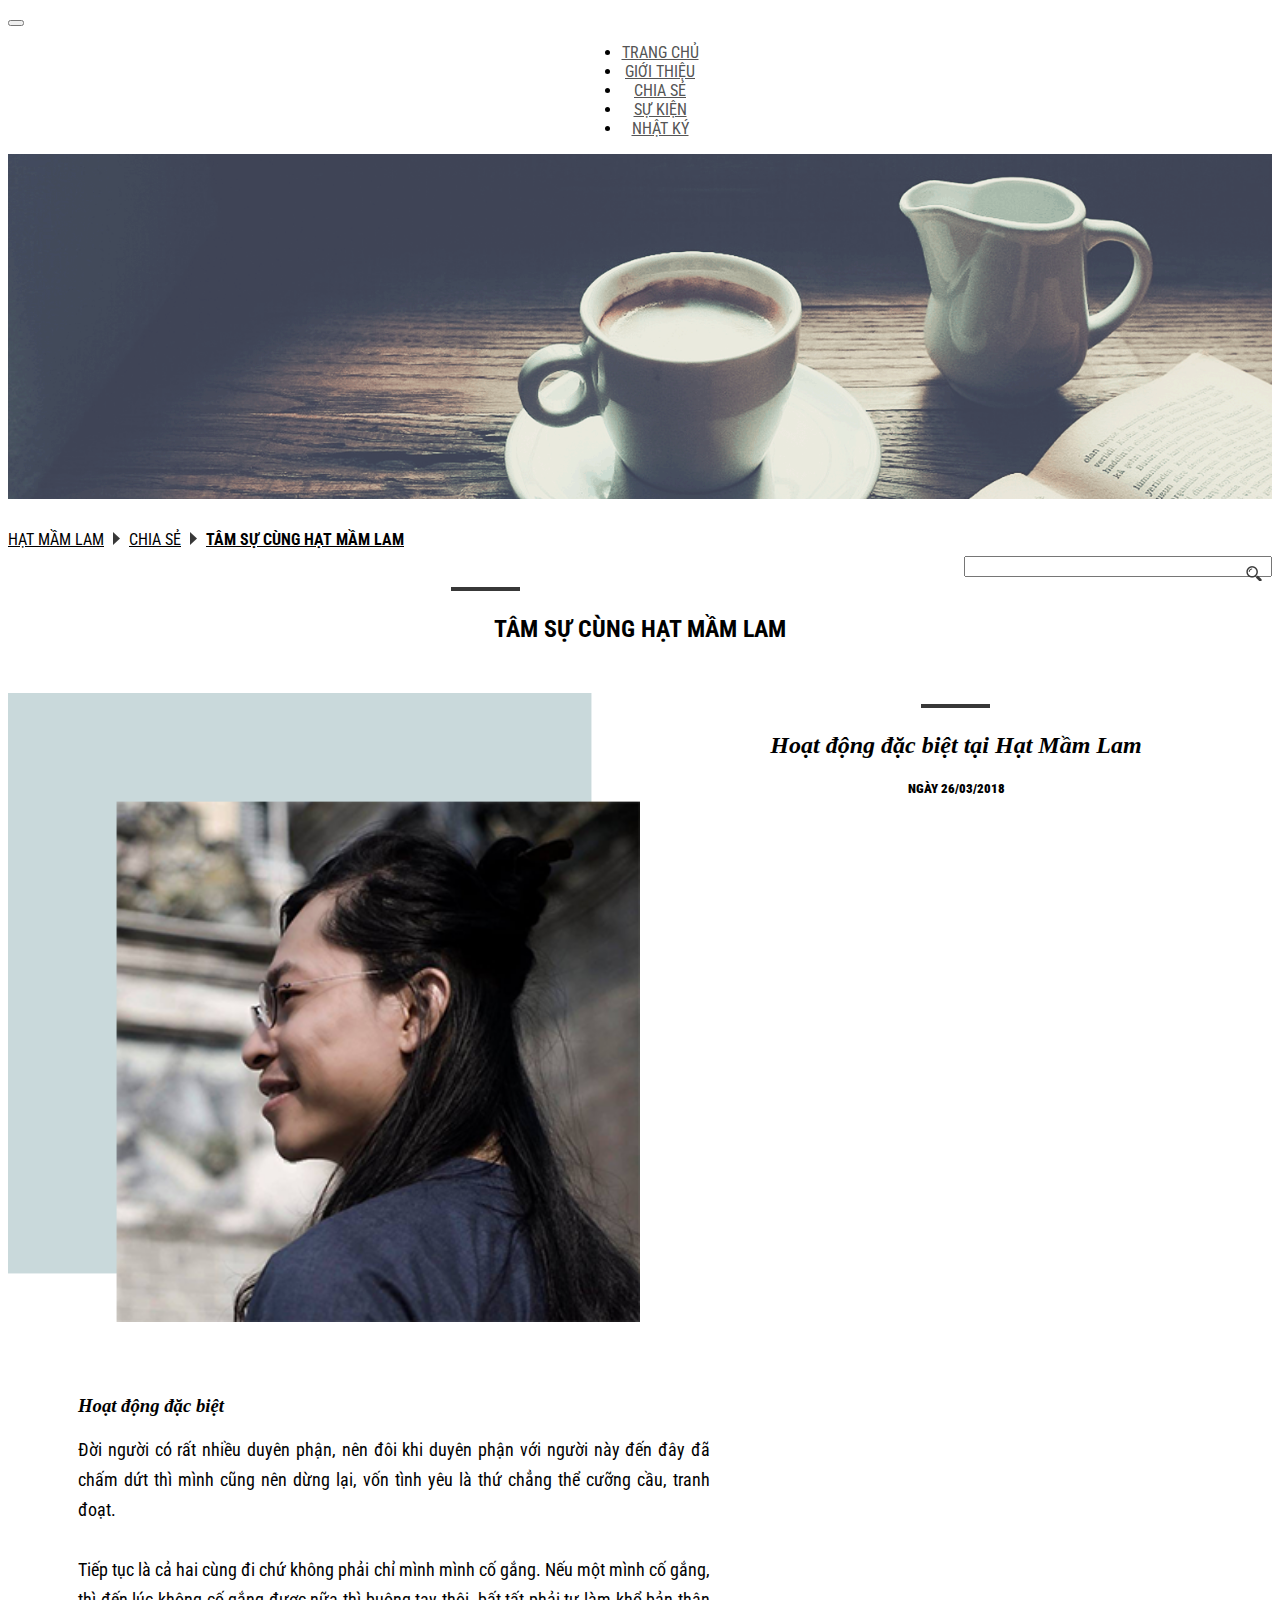
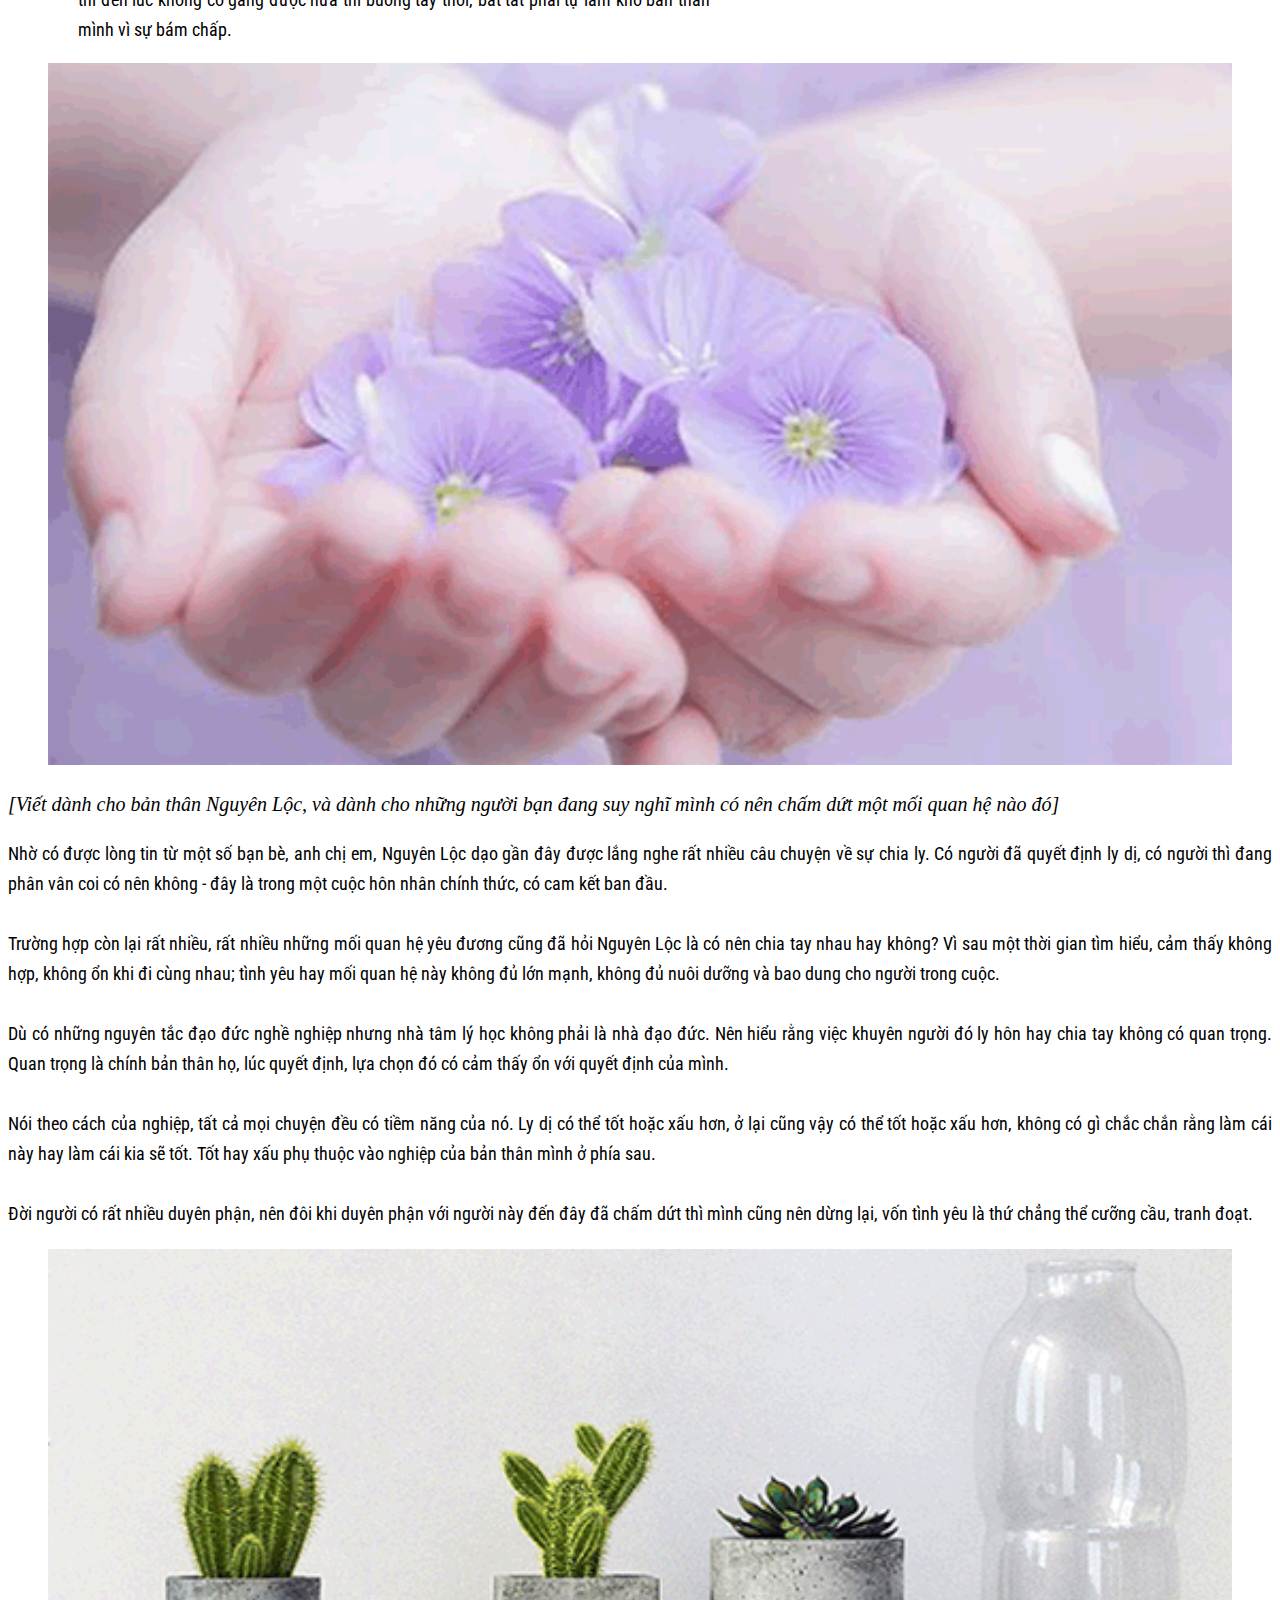
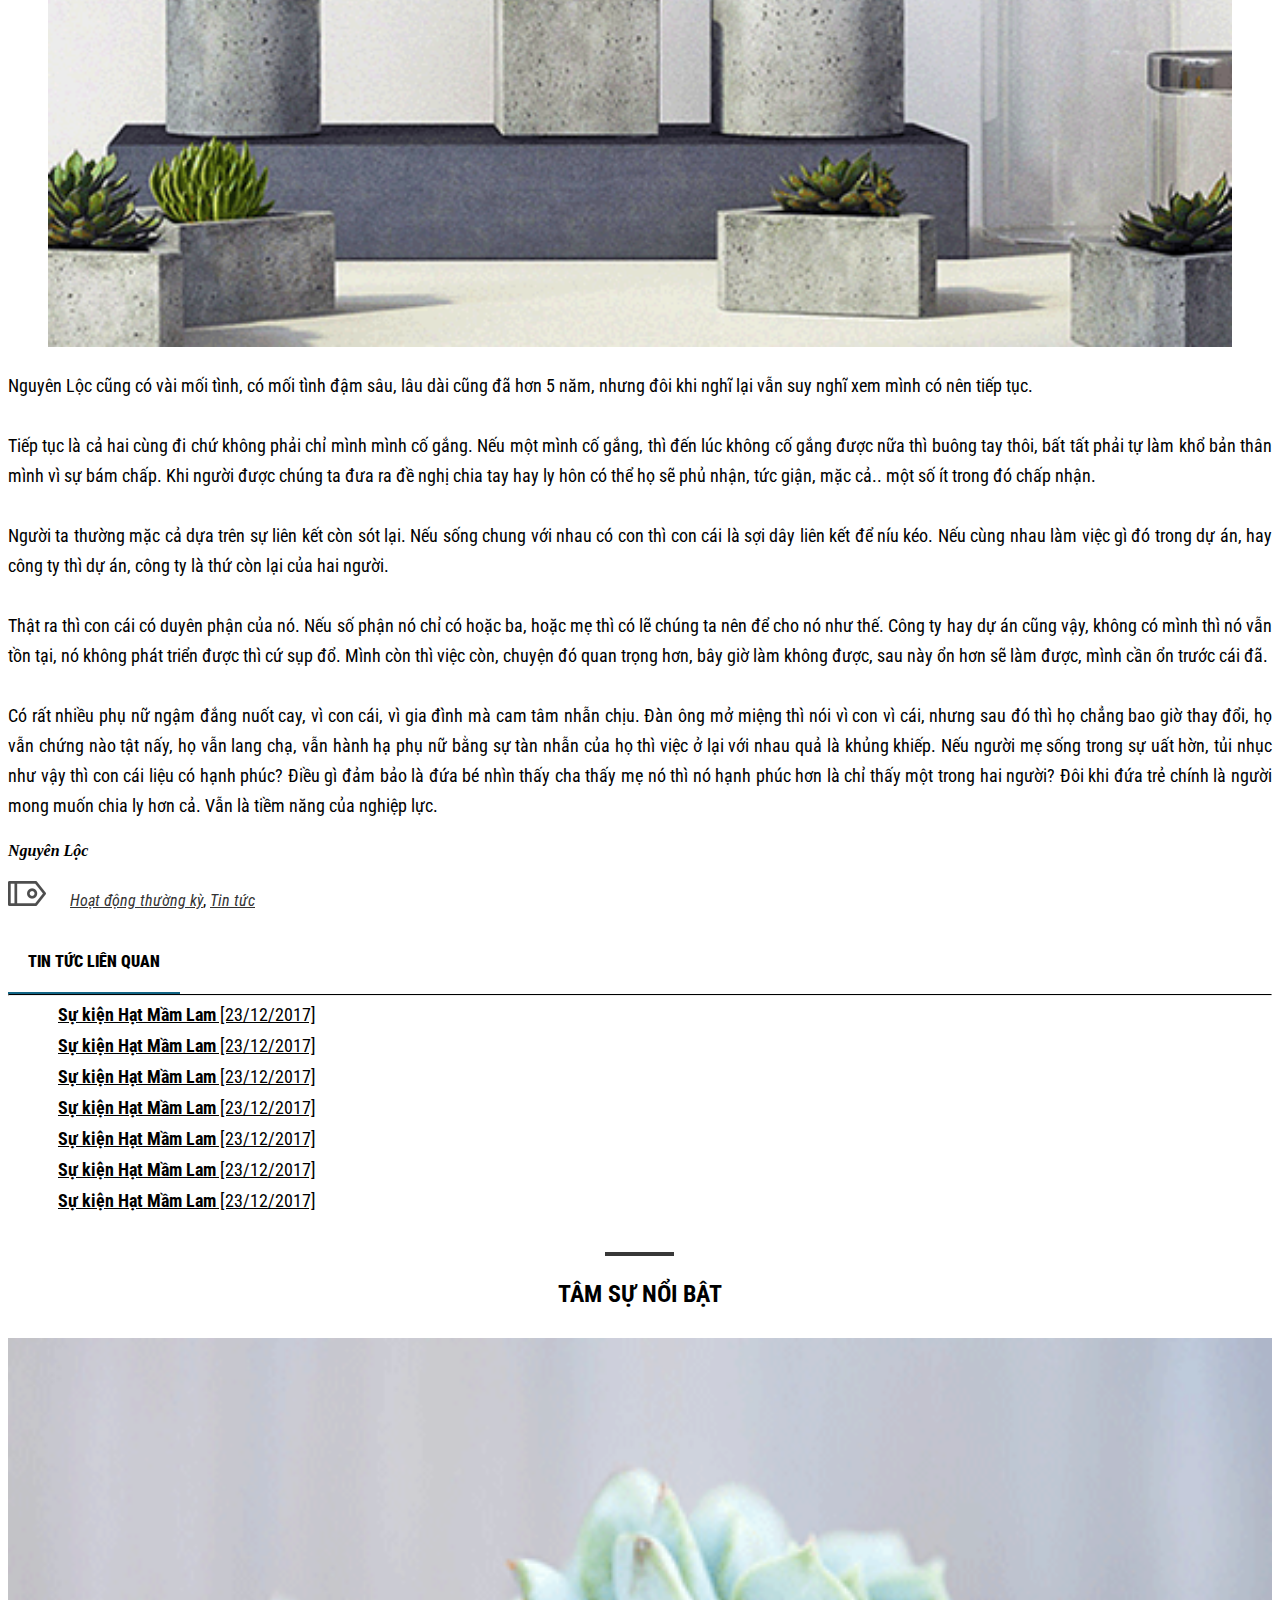
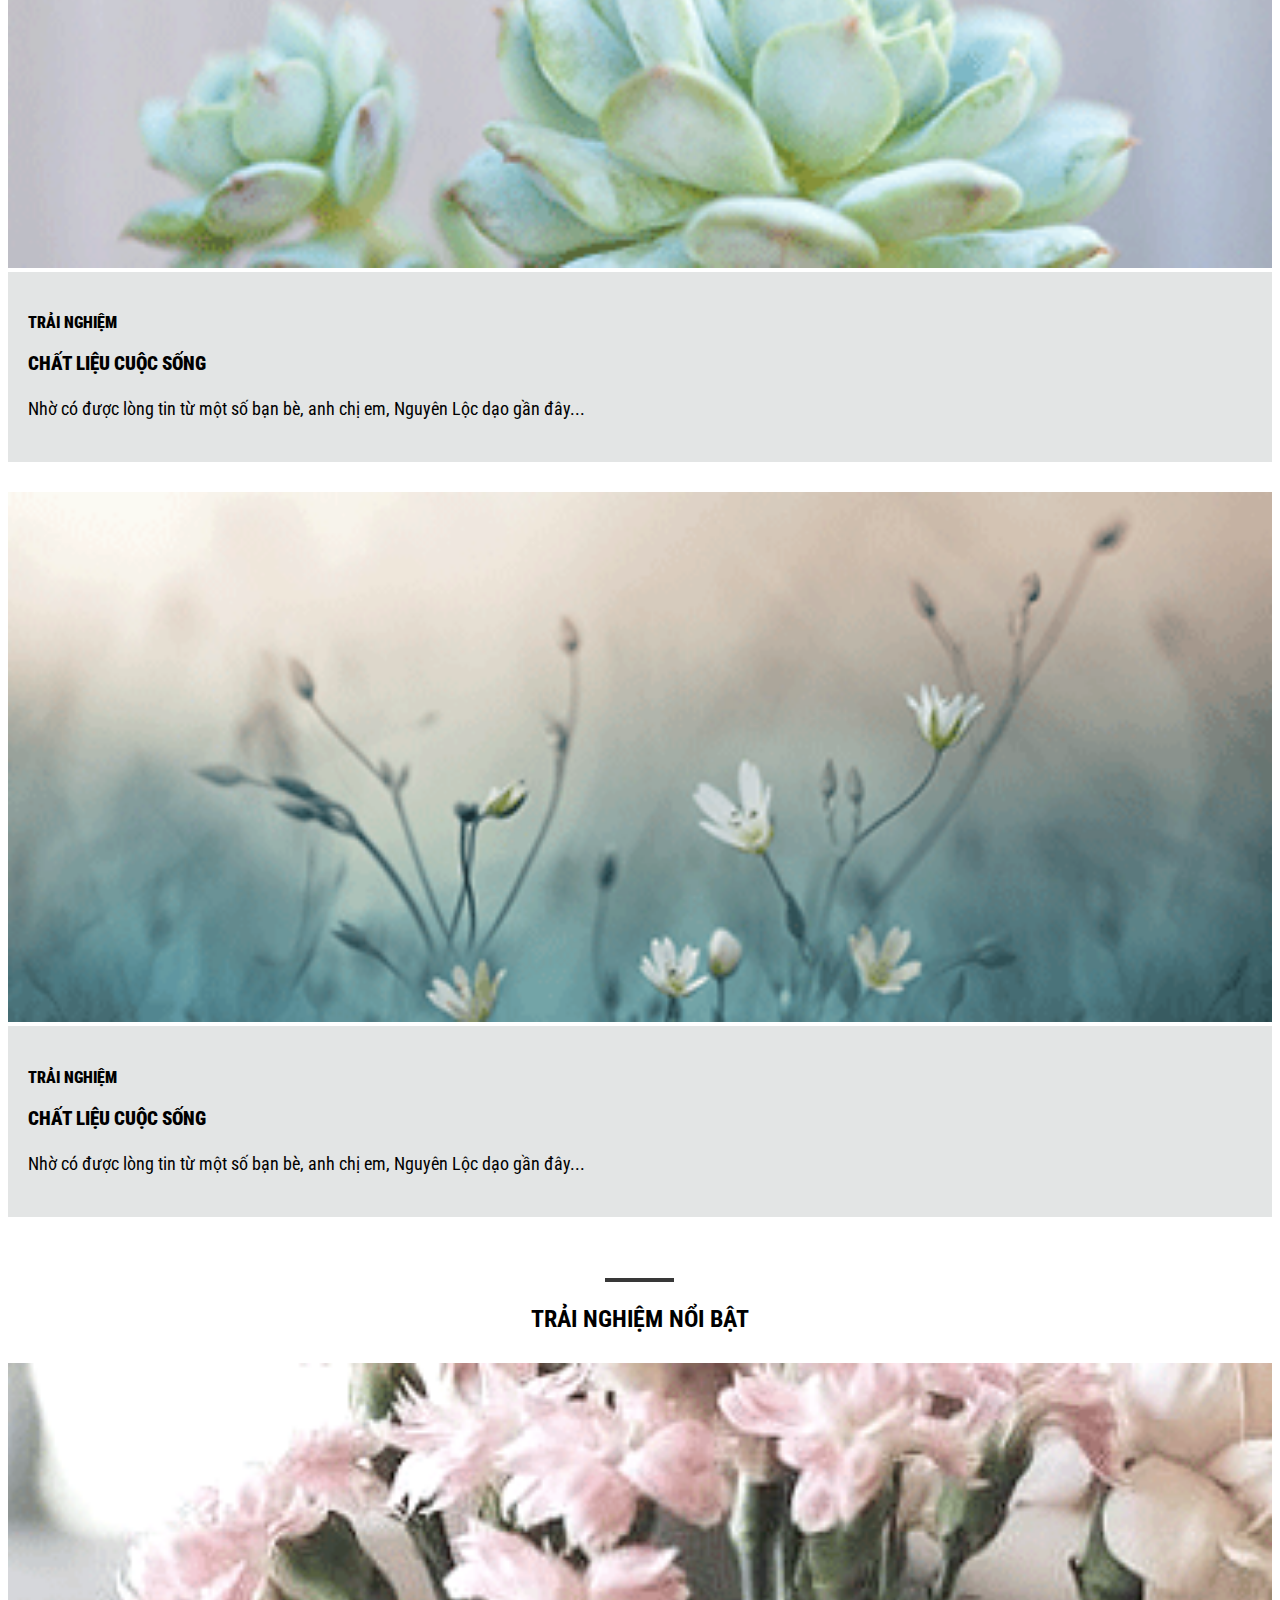
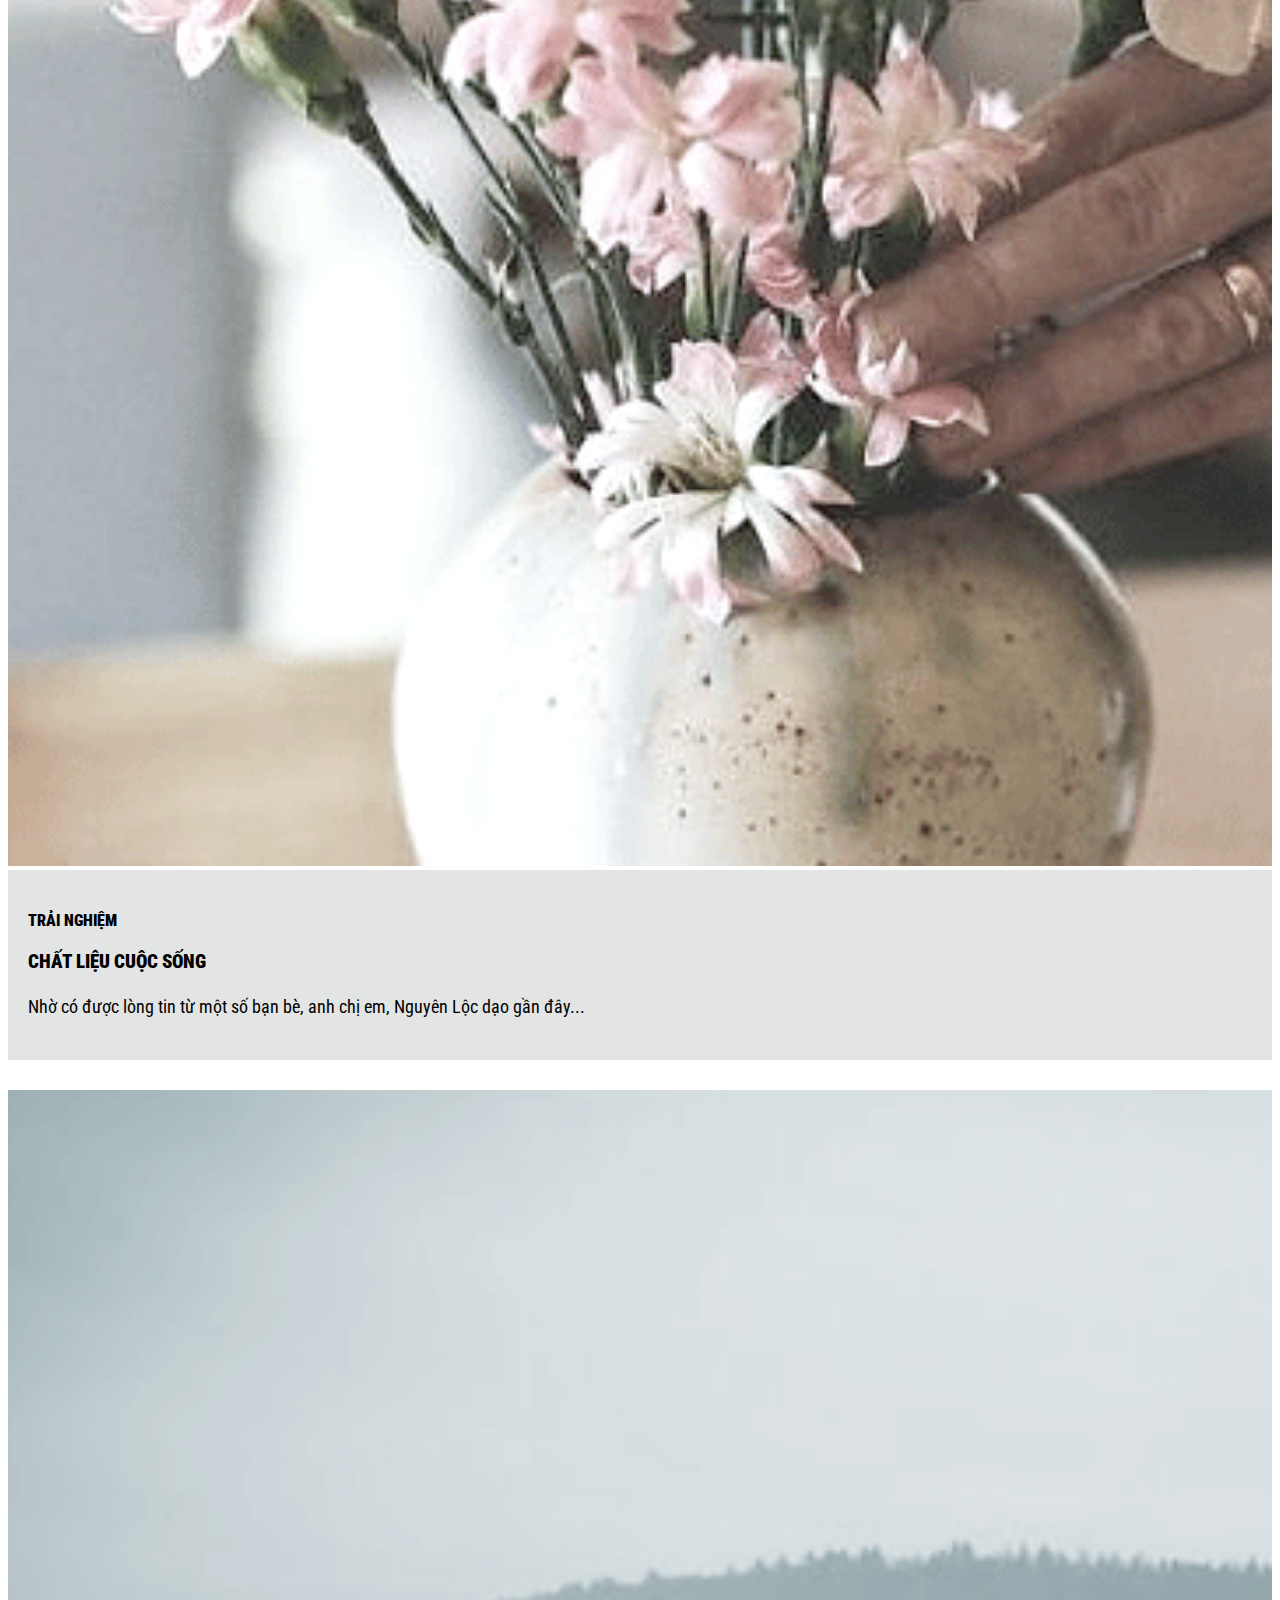
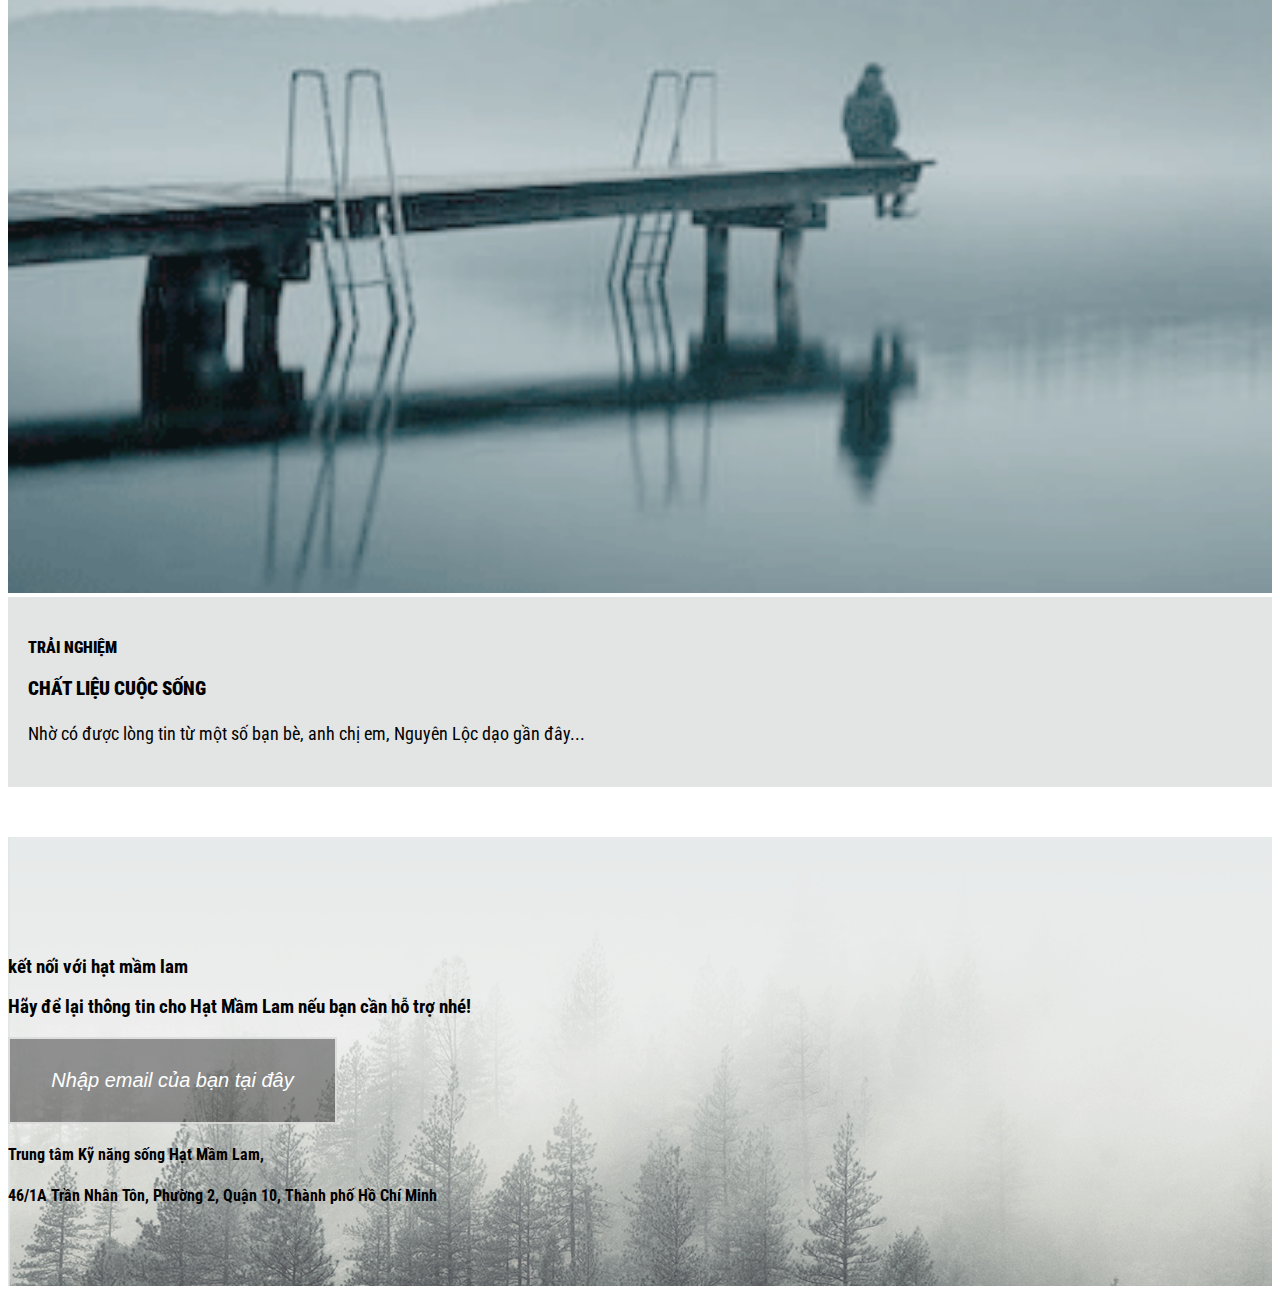
<file: conversation-detail.html>
<!DOCTYPE html>
<html lang="">

<head>
  <meta charset="utf-8">
  <meta http-equiv="X-UA-Compatible" content="IE=edge">
  <meta name="viewport" content="width=device-width, initial-scale=1">
  <title>Hạt Mầm Lam</title>
  <!-- Bootstrap CSS -->
  <link rel="stylesheet" href="https://maxcdn.bootstrapcdn.com/bootstrap/3.3.6/css/bootstrap.min.css"
    integrity="sha384-1q8mTJOASx8j1Au+a5WDVnPi2lkFfwwEAa8hDDdjZlpLegxhjVME1fgjWPGmkzs7"
    crossorigin="anonymous">
  <link href="https://fonts.googleapis.com/css?family=Roboto+Condensed|Taviraj&amp;subset=vietnamese"
    rel="stylesheet">
  <link href="https://stackpath.bootstrapcdn.com/font-awesome/4.7.0/css/font-awesome.min.css"
    rel="stylesheet" integrity="sha384-wvfXpqpZZVQGK6TAh5PVlGOfQNHSoD2xbE+QkPxCAFlNEevoEH3Sl0sibVcOQVnN"
    crossorigin="anonymous">
  <link rel="stylesheet" href="css/style.css">
  <!-- HTML5 Shim and Respond.js IE8 support of HTML5 elements and media queries -->
  <!-- WARNING: Respond.js doesn't work if you view the page via file:// -->
  <!--[if lt IE 9]>
            <script src="https://oss.maxcdn.com/libs/html5shiv/3.7.2/html5shiv.min.js"></script>
            <script src="https://oss.maxcdn.com/libs/respond.js/1.4.2/respond.min.js"></script>
        <![endif]-->
</head>

<body>
  <header class="intro-header">
    <nav class="navbar navtrans" role="navigation">
      <div class="container-fluid">
        <!-- Brand and toggle get grouped for better mobile display -->
        <div class="navbar-header">
          <button type="button" class="navbar-toggle" data-toggle="collapse" data-target=".navbar-ex1-collapse">
            <span class="sr-only">Toggle navigation</span>
            <span class="icon-bar"></span>
            <span class="icon-bar"></span>
            <span class="icon-bar"></span>
          </button>
        </div>
        <!-- Collect the nav links, forms, and other content for toggling -->
        <div class="collapse navbar-collapse text-uppercase">
          <ul class="nav navbar-nav">
            <li><a href="index.html">TRANG CHỦ</a></li>
            <li><a href="intro.html">GIỚI THIỆU</a></li>
            <li><a href="share.html">CHIA SẺ</a></li>
            <li><a href="event.html">SỰ KIỆN</a></li>
            <li><a href="diary.html">NHẬT KÝ</a></li>
          </ul>
        </div>
        <!-- /.navbar-collapse -->
      </div>
    </nav>
    <img class="img-responsive" src="./images/share_inside_detail_banner.gif">
  </header>
  <main>
    <section>
      <div class="container">
        <div class="row">
          <div class="col-sm-12 col-md-6">
            <div class="route">
              <a href="index.html">HẠT MẦM LAM</a>
              <img src="./images/icon_01.png">
              <a href="intro.html">CHIA SẺ</a>
              <img src="./images/icon_01.png">
              <a href="intro.html"><strong>TÂM SỰ CÙNG HẠT MẦM LAM</strong></a>
            </div>
          </div>
          <div class="col-sm-12 col-md-6">
            <div class="search">
              <input class="form-control pull-right" type="text" name="search">
              <img src="./images/icon_03.png">
            </div>
          </div>
        </div>
      </div>
    </section>
    <section id="post-detail">
      <div class="container">
        <div class="row">
          <div class="title">
            <img src="./images/icon_02.png">
            <h2>TÂM SỰ CÙNG HẠT MẦM LAM</h2>
          </div>
        </div>
        <div class="row">
          <div class="col-md-8">
            <div class="post-detail">
              <div>
                <div class="image"><img class="img-responsive" src="./images/share_inside_detail_003.png"></div>
              <div class="text">
                <h3 class="tnr-font text-right"><strong>Hoạt động đặc biệt</strong></h3>
                <p>Đời người có rất nhiều duyên phận, nên đôi khi duyên phận với người
                  này đến đây đã chấm dứt thì mình cũng nên dừng lại, vốn tình yêu
                  là thứ chẳng thể cưỡng cầu, tranh đoạt.
                  <br>
                  <br>Tiếp tục là cả hai cùng đi chứ không phải chỉ mình mình cố gắng.
                  Nếu một mình cố gắng, thì đến lúc không cố gắng được nữa thì buông
                  tay thôi, bất tất phải tự làm khổ bản thân mình vì sự bám chấp.
                </p>
              </div>
              </div>
              
              <div class="clearfix"></div>
              <div class="detail">
                <div class="title">
                  <img src="./images/icon_02.png">
                  <h2 class="tnr-font text-left">Hoạt động đặc biệt tại Hạt Mầm Lam</h2>
                  <h5 class="text-left"><strong>NGÀY 26/03/2018</strong></h5>
                </div>
                <div class="detail-image"><img class="img-responsive" src="./images/share_inside_detail_001.gif"></div>
                <p class="tnr-font" style="font-size: 20px;">[Viết dành cho bản thân Nguyên Lộc, và dành cho những người bạn đang
                  suy nghĩ mình có nên chấm dứt một mối quan hệ nào đó]</p>
                <p>Nhờ có được lòng tin từ một số bạn bè, anh chị em, Nguyên Lộc dạo
                  gần đây được lắng nghe rất nhiều câu chuyện về sự chia ly. Có người
                  đã quyết định ly dị, có người thì đang phân vân coi có nên không
                  - đây là trong một cuộc hôn nhân chính thức, có cam kết ban đầu.
                  <br>
                  <br>Trường hợp còn lại rất nhiều, rất nhiều những mối quan hệ yêu đương
                  cũng đã hỏi Nguyên Lộc là có nên chia tay nhau hay không? Vì sau
                  một thời gian tìm hiểu, cảm thấy không hợp, không ổn khi đi cùng
                  nhau; tình yêu hay mối quan hệ này không đủ lớn mạnh, không đủ
                  nuôi dưỡng và bao dung cho người trong cuộc.
                  <br>
                  <br> Dù có những nguyên tắc đạo đức nghề nghiệp nhưng nhà tâm lý học
                  không phải là nhà đạo đức. Nên hiểu rằng việc khuyên người đó ly
                  hôn hay chia tay không có quan trọng. Quan trọng là chính bản thân
                  họ, lúc quyết định, lựa chọn đó có cảm thấy ổn với quyết định của
                  mình.
                  <br>
                  <br> Nói theo cách của nghiệp, tất cả mọi chuyện đều có tiềm năng của
                  nó. Ly dị có thể tốt hoặc xấu hơn, ở lại cũng vậy có thể tốt hoặc
                  xấu hơn, không có gì chắc chắn rằng làm cái này hay làm cái kia
                  sẽ tốt. Tốt hay xấu phụ thuộc vào nghiệp của bản thân mình ở phía
                  sau.
                  <br>
                  <br> Đời người có rất nhiều duyên phận, nên đôi khi duyên phận với
                  người này đến đây đã chấm dứt thì mình cũng nên dừng lại, vốn tình
                  yêu là thứ chẳng thể cưỡng cầu, tranh đoạt.</p>
                <div class="detail-image"><img class="img-responsive" src="./images/share_inside_detail_002.gif"></div>
                <p>Nguyên Lộc cũng có vài mối tình, có mối tình đậm sâu, lâu dài cũng
                  đã hơn 5 năm, nhưng đôi khi nghĩ lại vẫn suy nghĩ xem mình có nên
                  tiếp tục.
                  <br>
                  <br> Tiếp tục là cả hai cùng đi chứ không phải chỉ mình mình cố gắng.
                  Nếu một mình cố gắng, thì đến lúc không cố gắng được nữa thì buông
                  tay thôi, bất tất phải tự làm khổ bản thân mình vì sự bám chấp.
                  Khi người được chúng ta đưa ra đề nghị chia tay hay ly hôn có thể
                  họ sẽ phủ nhận, tức giận, mặc cả.. một số ít trong đó chấp nhận.
                  <br>
                  <br> Người ta thường mặc cả dựa trên sự liên kết còn sót lại. Nếu sống
                  chung với nhau có con thì con cái là sợi dây liên kết để níu kéo.
                  Nếu cùng nhau làm việc gì đó trong dự án, hay công ty thì dự án,
                  công ty là thứ còn lại của hai người.
                  <br>
                  <br> Thật ra thì con cái có duyên phận của nó. Nếu số phận nó chỉ có
                  hoặc ba, hoặc mẹ thì có lẽ chúng ta nên để cho nó như thế. Công
                  ty hay dự án cũng vậy, không có mình thì nó vẫn tồn tại, nó không
                  phát triển được thì cứ sụp đổ. Mình còn thì việc còn, chuyện đó
                  quan trọng hơn, bây giờ làm không được, sau này ổn hơn sẽ làm được,
                  mình cần ổn trước cái đã.
                  <br>
                  <br> Có rất nhiều phụ nữ ngậm đắng nuốt cay, vì con cái, vì gia đình
                  mà cam tâm nhẫn chịu. Đàn ông mở miệng thì nói vì con vì cái, nhưng
                  sau đó thì họ chẳng bao giờ thay đổi, họ vẫn chứng nào tật nấy,
                  họ vẫn lang chạ, vẫn hành hạ phụ nữ bằng sự tàn nhẫn của họ thì
                  việc ở lại với nhau quả là khủng khiếp. Nếu người mẹ sống trong
                  sự uất hờn, tủi nhục như vậy thì con cái liệu có hạnh phúc? Điều
                  gì đảm bảo là đứa bé nhìn thấy cha thấy mẹ nó thì nó hạnh phúc
                  hơn là chỉ thấy một trong hai người? Đôi khi đứa trẻ chính là người
                  mong muốn chia ly hơn cả. Vẫn là tiềm năng của nghiệp lực.</p>
                <div class="author text-right">
                  <h4 class="tnr-font"><strong>Nguyên Lộc</strong></h4></div>
                <div class="tag"><img src="./images/tag.gif">
                  <a href="#">Hoạt động thường kỳ</a>, <a href="#">Tin tức</a>
                </div>
              </div>
              <div class="other-news">
                <div class="title">
                  <h4><strong>TIN TỨC LIÊN QUAN</strong></h4></div>
                <hr>
                <div class="links">
                  <a href="#"><strong>Sự kiện Hạt Mầm Lam</strong> [23/12/2017]</a>
                  <a href="#"><strong>Sự kiện Hạt Mầm Lam</strong> [23/12/2017]</a>
                  <a href="#"><strong>Sự kiện Hạt Mầm Lam</strong> [23/12/2017]</a>
                  <a href="#"><strong>Sự kiện Hạt Mầm Lam</strong> [23/12/2017]</a>
                  <a href="#"><strong>Sự kiện Hạt Mầm Lam</strong> [23/12/2017]</a>
                  <a href="#"><strong>Sự kiện Hạt Mầm Lam</strong> [23/12/2017]</a>
                  <a href="#"><strong>Sự kiện Hạt Mầm Lam</strong> [23/12/2017]</a>
                </div>
              </div>
            </div>
          </div>
          <div class="col-md-4">
            <div class="hot-conversation">
              <div class="title">
                <img src="./images/icon_02.png">
                <h2>TÂM SỰ NỔI BẬT</h2>
              </div>
              <div class="tintuc-item">
                <img class="img-responsive" src="./images/share_inside_detail_004.gif" alt=" " style="width:100%;">
                <div class="tintuc-text">
                  <h4><strong>TRẢI NGHIỆM</strong></h4>
                  <h3 class="title"><strong>CHẤT LIỆU CUỘC SỐNG</strong></h3>
                  <p>Nhờ có được lòng tin từ một số bạn bè, anh chị em, Nguyên Lộc dạo
                    gần đây...</p>
                </div>
              </div>
              <div class="tintuc-item">
                <img class="img-responsive" src="./images/share_inside_detail_005.gif" alt=" " style="width:100%;">
                <div class="tintuc-text">
                  <h4><strong>TRẢI NGHIỆM</strong></h4>
                  <h3 class="title"><strong>CHẤT LIỆU CUỘC SỐNG</strong></h3>
                  <p>Nhờ có được lòng tin từ một số bạn bè, anh chị em, Nguyên Lộc dạo
                    gần đây...</p>
                </div>
              </div>

            </div>
            <div class="hot-experience">
              <div class="title">
                <img src="./images/icon_02.png">
                <h2>TRẢI NGHIỆM NỔI BẬT</h2>
              </div>
              <div class="tintuc-item">
                <img class="img-responsive" src="./images/share_inside_detail_006.gif" alt=" " style="width:100%;">
                <div class="tintuc-text ">
                  <h4><strong>TRẢI NGHIỆM</strong></h4>
                  <h3 class="title"><strong>CHẤT LIỆU CUỘC SỐNG</strong></h3>
                  <p>Nhờ có được lòng tin từ một số bạn bè, anh chị em, Nguyên Lộc dạo
                    gần đây...</p>
                </div>
              </div>
              <div class="tintuc-item">
                <img class="img-responsive" src="./images/share_inside_detail_007.gif" alt=" " style="width:100%;">
                <div class="tintuc-text">
                  <h4><strong>TRẢI NGHIỆM</strong></h4>
                  <h3 class="title"><strong>CHẤT LIỆU CUỘC SỐNG</strong></h3>
                  <p>Nhờ có được lòng tin từ một số bạn bè, anh chị em, Nguyên Lộc dạo
                    gần đây...</p>
                </div>
              </div>
            </div>
          </div>
        </div>
      </div>
    </section>
  </main>
  <footer class="footer">
    <div class="container">
      <div class="footer-box">
        <div class="row">
          <div class="col-md-6 col-md-offset-3 text-center">
            <div class="footer-sub">
              <h3 class="text-uppercase text-bold">kết nối với hạt mầm lam</h3>
              <h3 class="footer-title">Hãy để lại thông tin cho Hạt Mầm Lam nếu bạn cần hỗ trợ nhé!</h3>
              <input type="Email" name="SEmail" id="inputSEmail" class="inputtrans form-control"
                value="" required="required" pattern="" title="" placeholder="Nhập email của bạn tại đây">
            </div>
          </div>
        </div>
        <div class="row">
          <div class="col-md-12 text-center">
            <div class="footer-info">
              <h4>Trung tâm Kỹ năng sống Hạt Mầm Lam,</h4>
              <h4>46/1A Trần Nhân Tôn, Phường 2, Quận 10, Thành phố Hồ Chí Minh</h4>
            </div>
          </div>
        </div>
      </div>
    </div>
  </footer>
  <!-- jQuery -->
  <script src="https://ajax.googleapis.com/ajax/libs/jquery/2.2.4/jquery.min.js"></script>
  <!-- Bootstrap JavaScript -->
  <script src="https://maxcdn.bootstrapcdn.com/bootstrap/3.3.6/js/bootstrap.min.js"
    integrity="sha384-0mSbJDEHialfmuBBQP6A4Qrprq5OVfW37PRR3j5ELqxss1yVqOtnepnHVP9aJ7xS"
    crossorigin="anonymous"></script>
  <!-- IE10 viewport hack for Surface/desktop Windows 8 bug -->
</body>

</html>
</file>
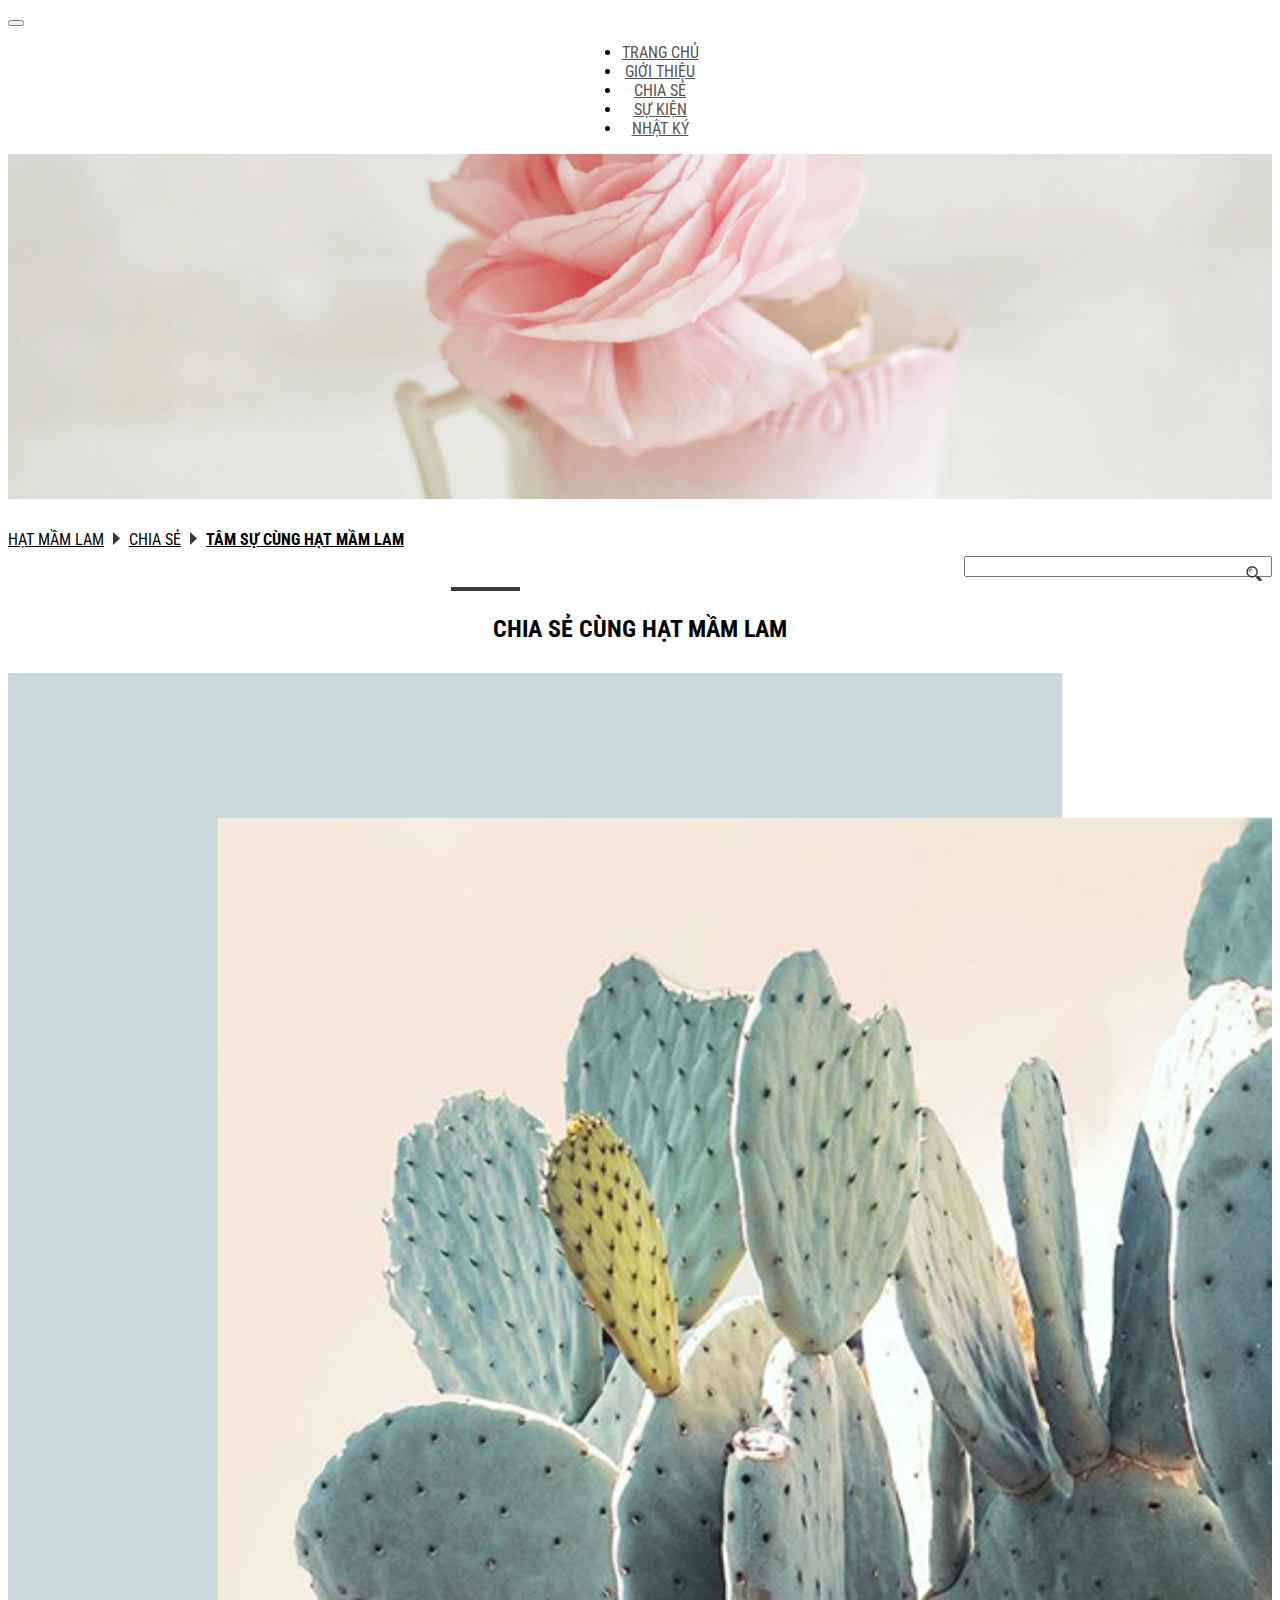
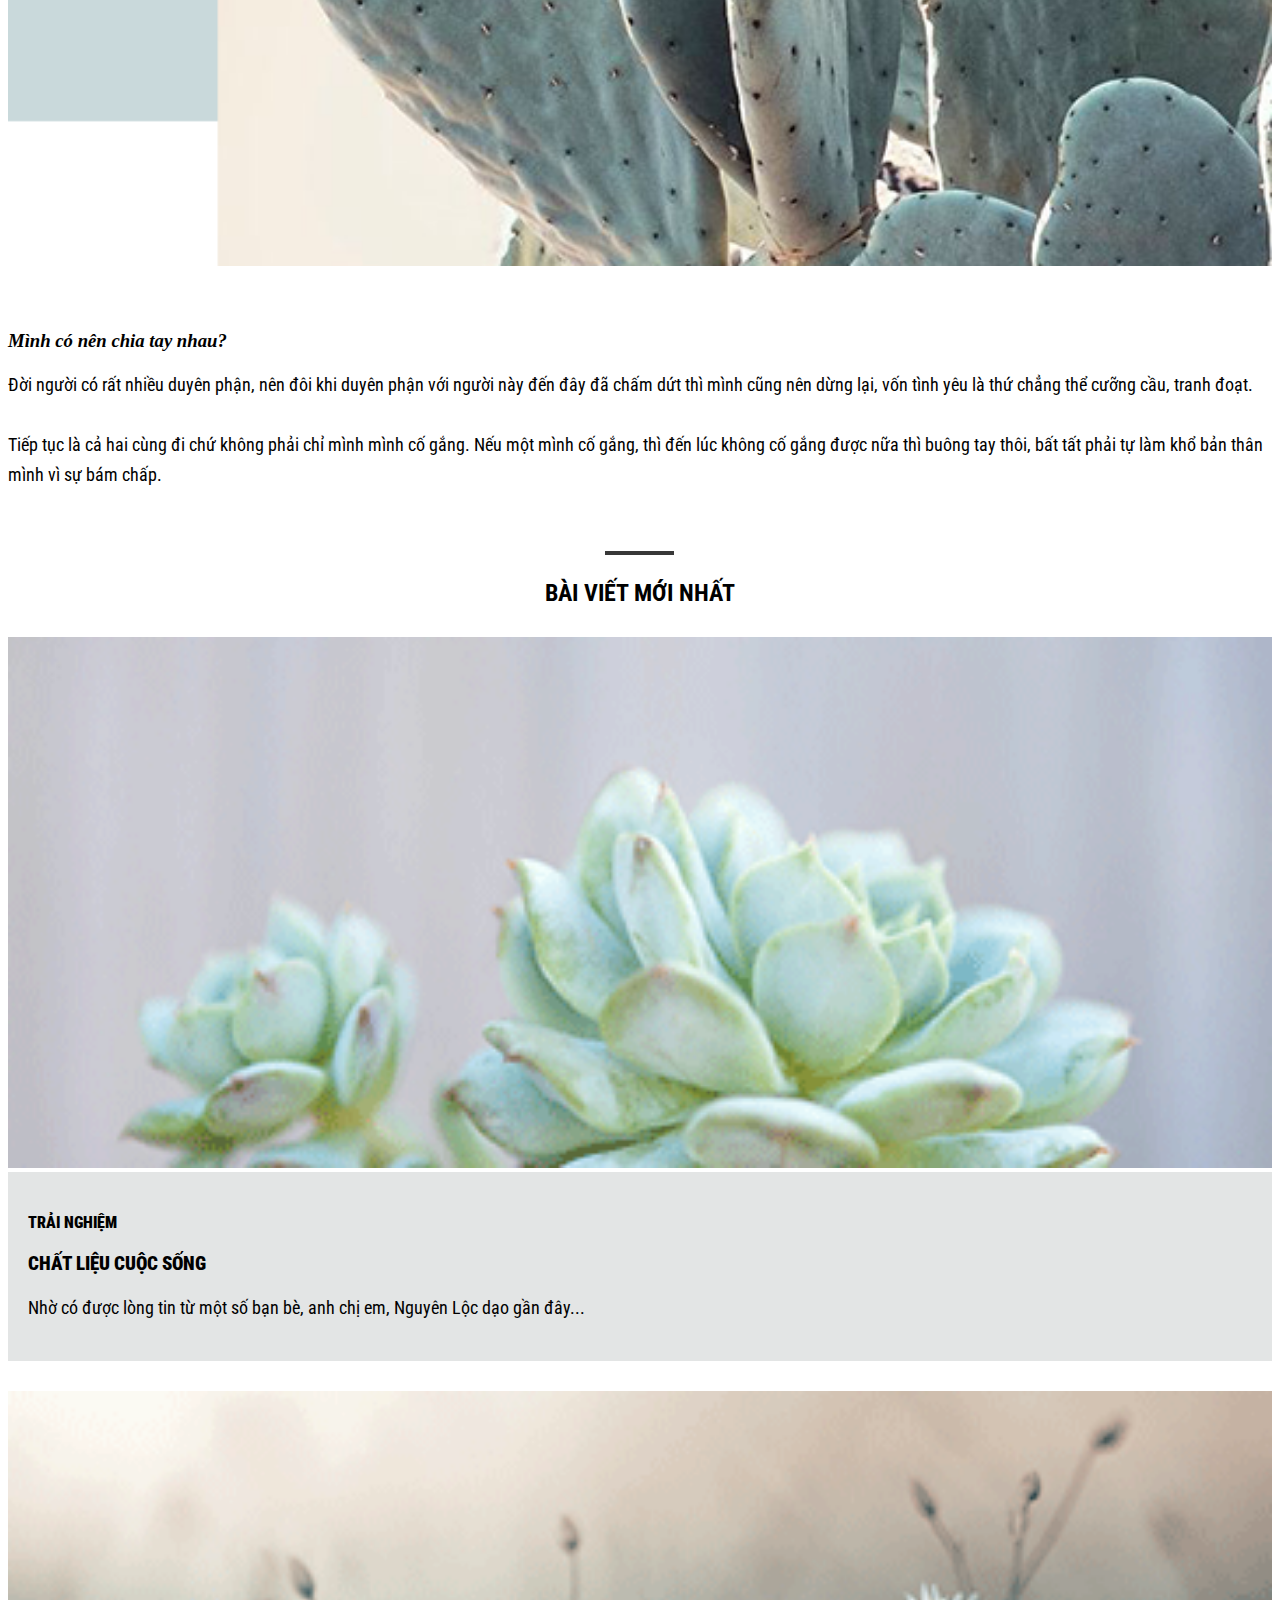
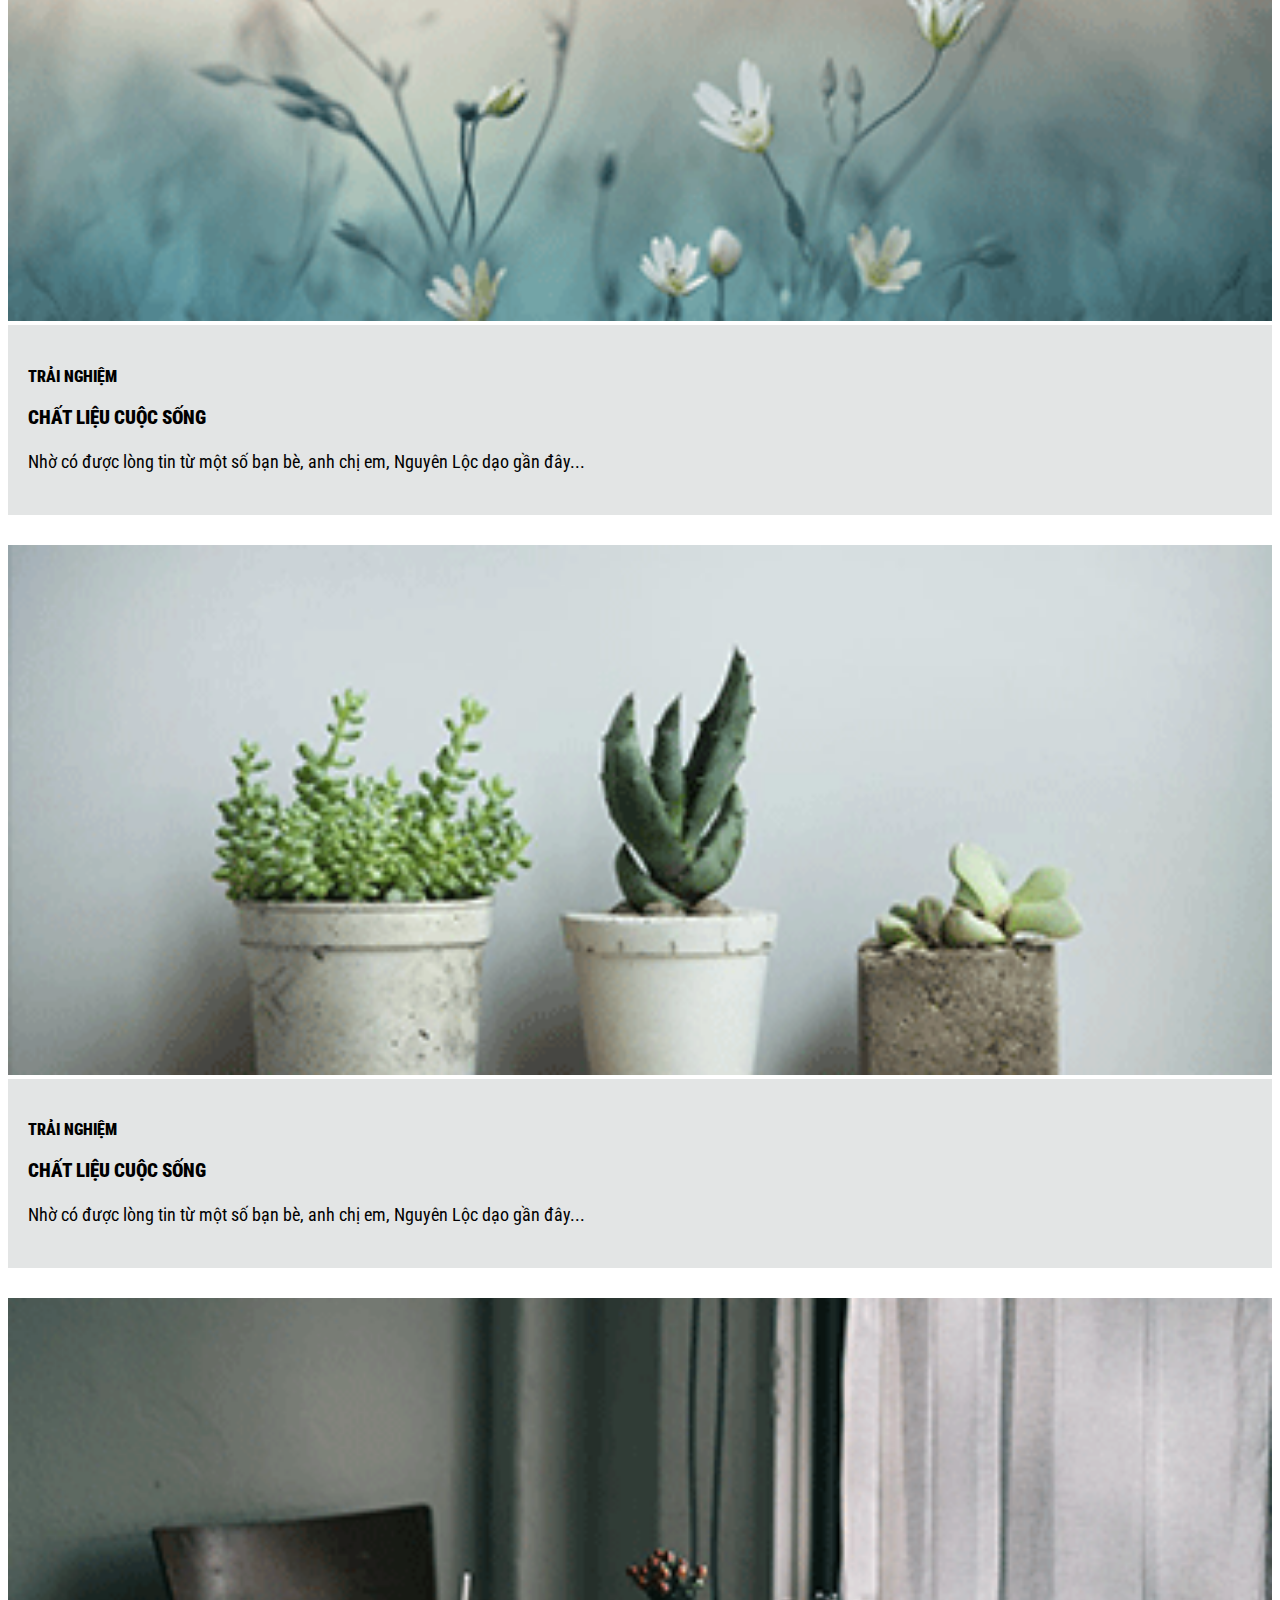
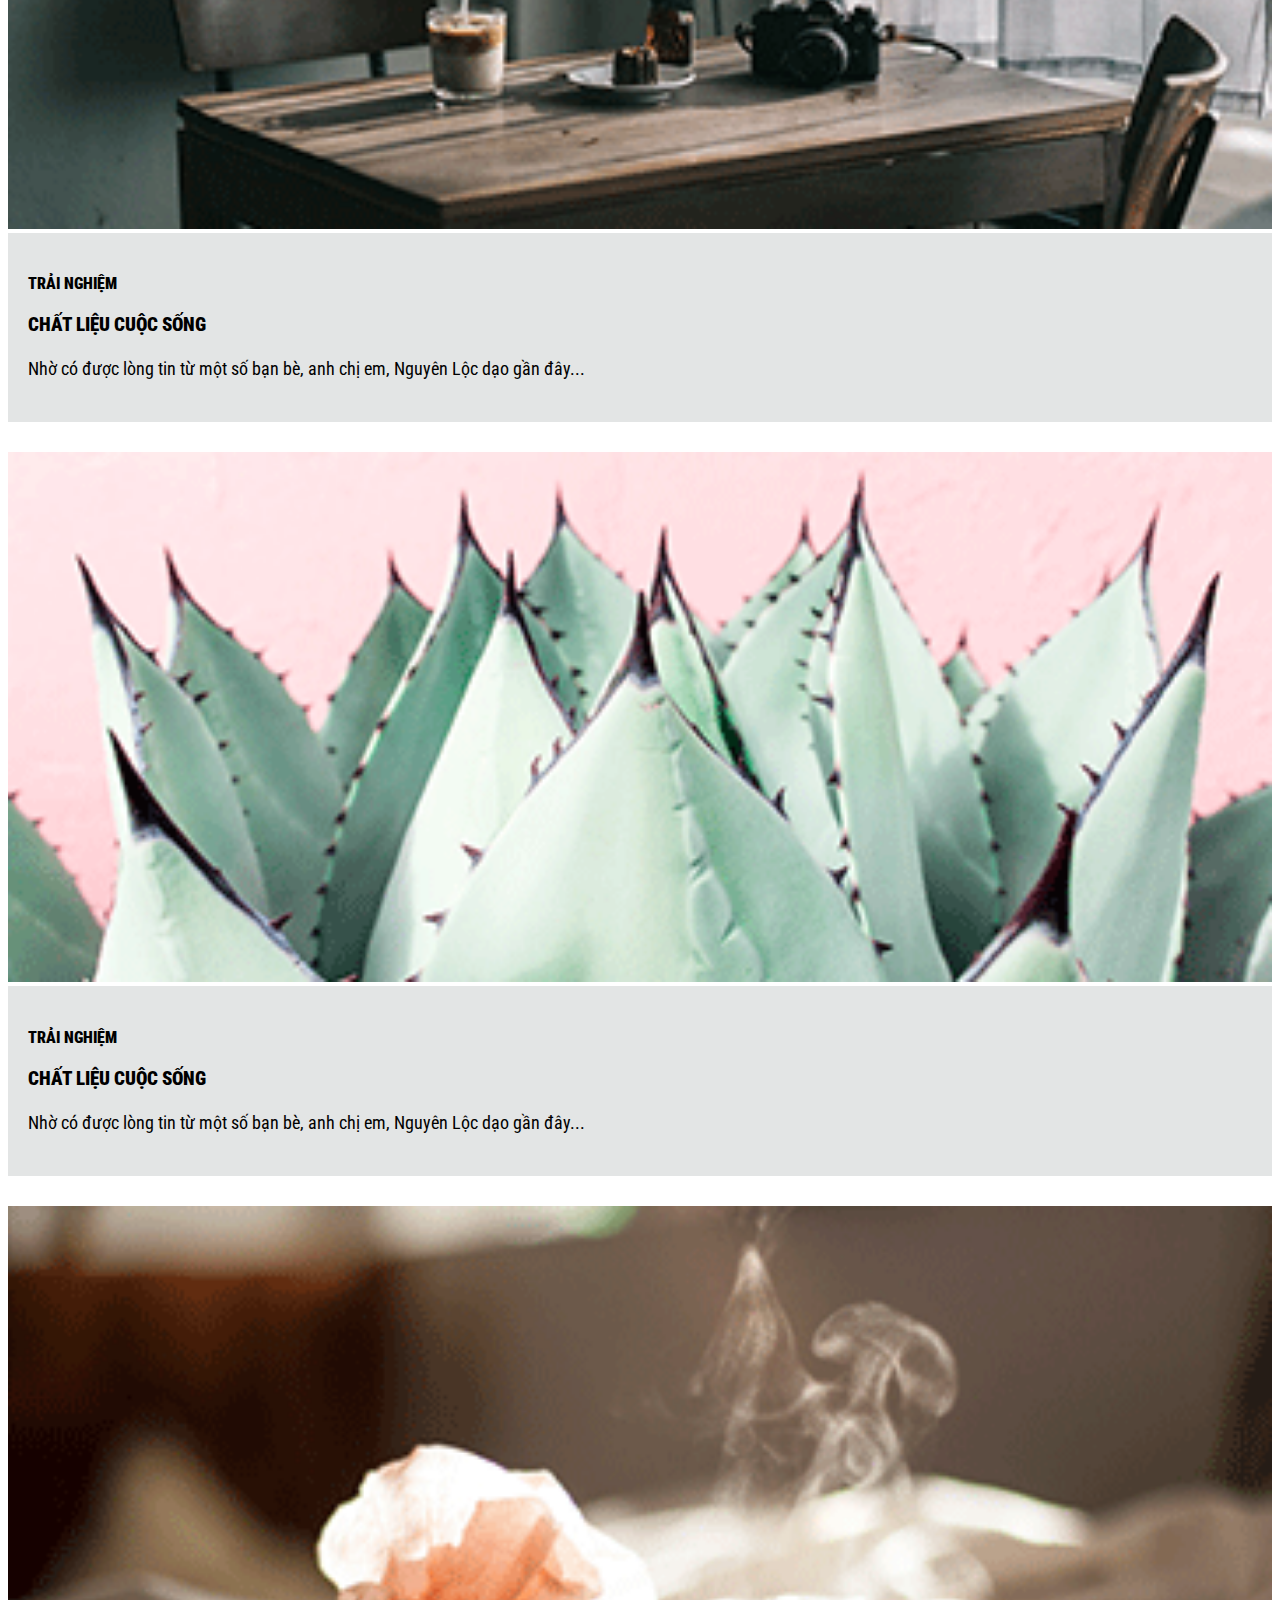
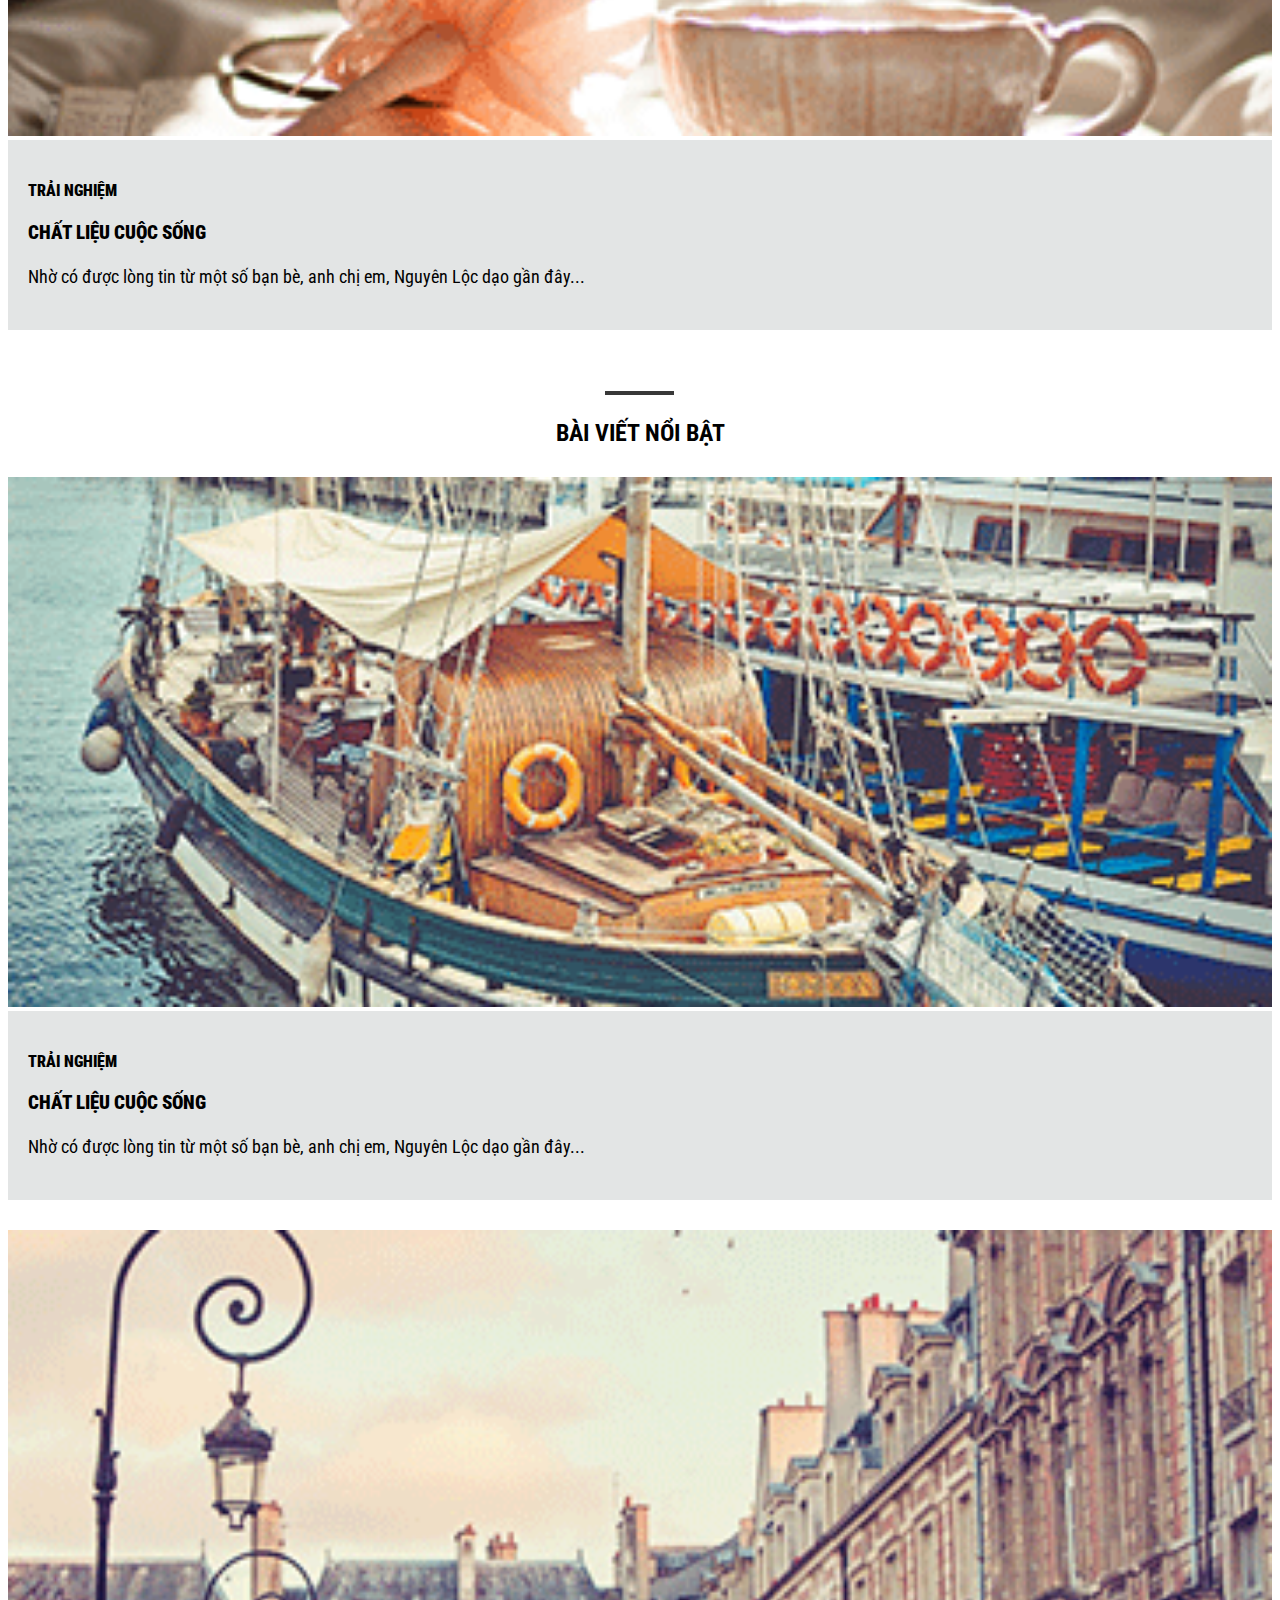
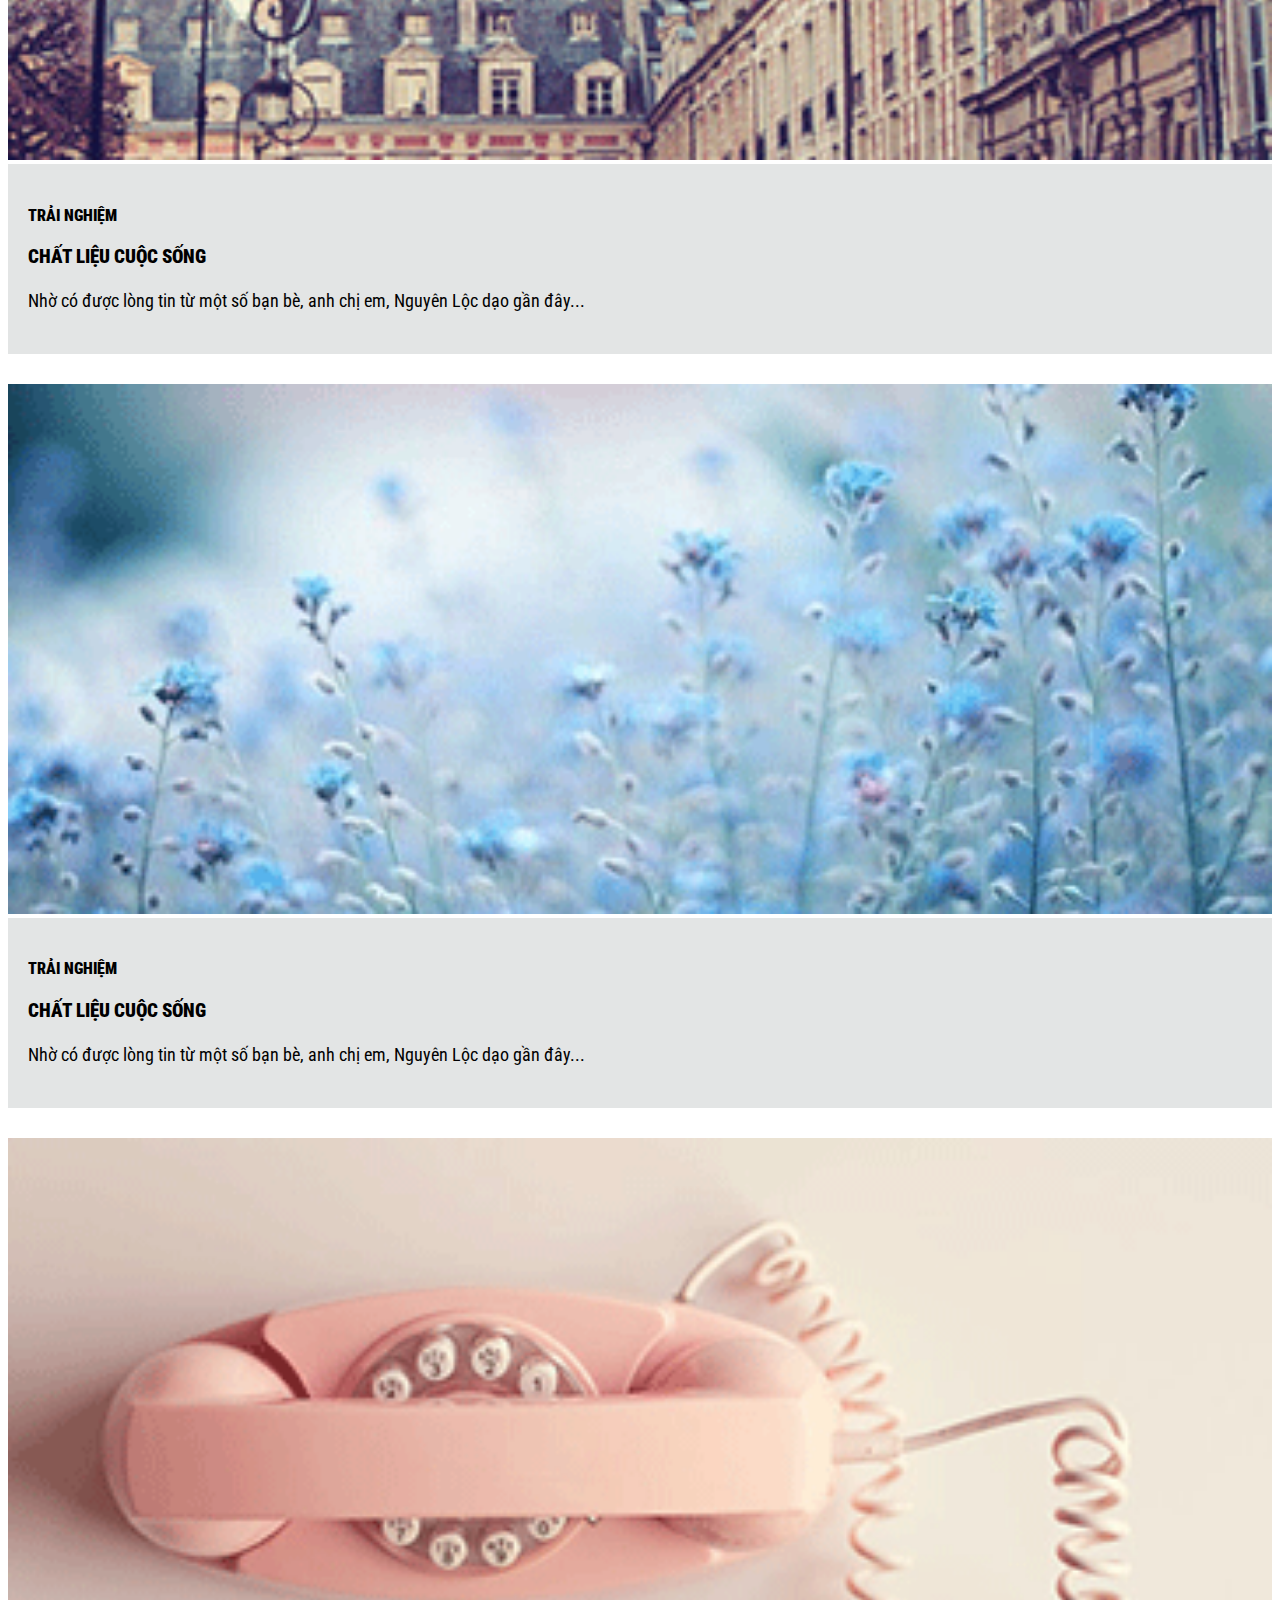
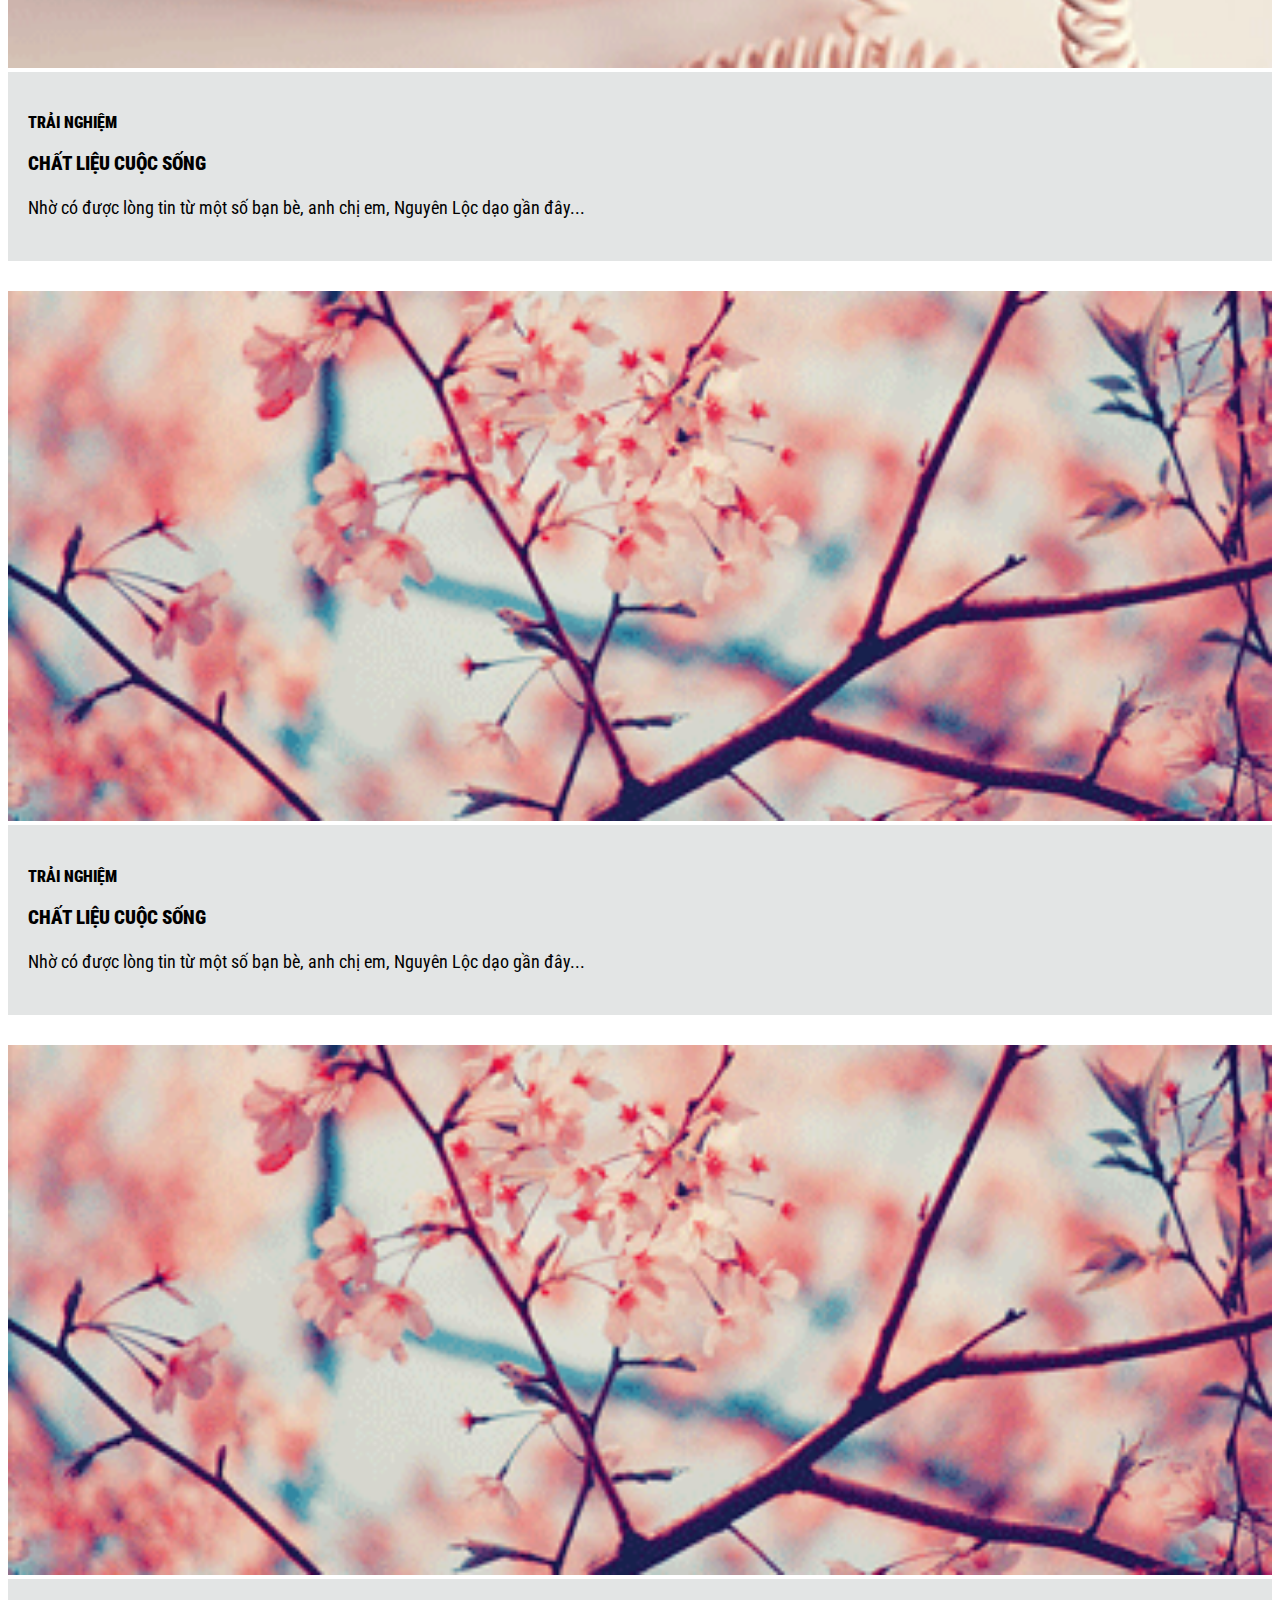
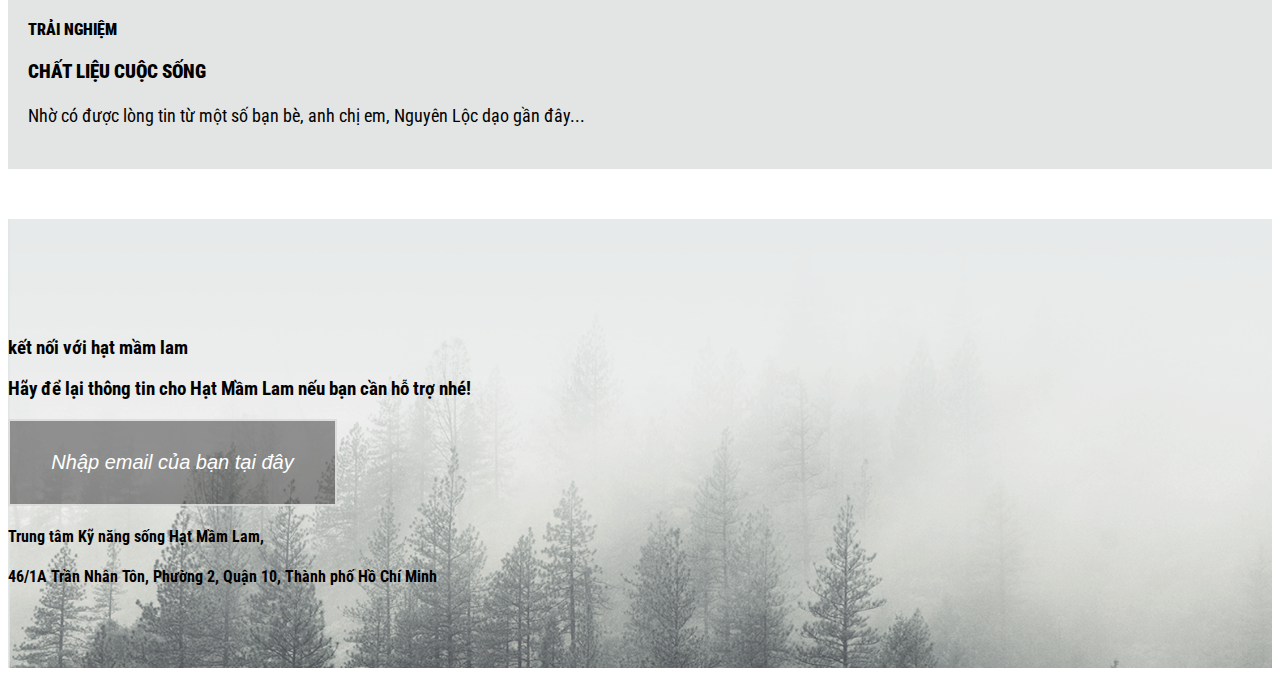
<file: conversation.html>
<!DOCTYPE html>
<html lang="">

<head>
  <meta charset="utf-8">
  <meta http-equiv="X-UA-Compatible" content="IE=edge">
  <meta name="viewport" content="width=device-width, initial-scale=1">
  <title>Title Page</title>
  <!-- Bootstrap CSS -->
  <link rel="stylesheet" href="https://maxcdn.bootstrapcdn.com/bootstrap/3.3.6/css/bootstrap.min.css"
    integrity="sha384-1q8mTJOASx8j1Au+a5WDVnPi2lkFfwwEAa8hDDdjZlpLegxhjVME1fgjWPGmkzs7"
    crossorigin="anonymous">
  <link href="https://fonts.googleapis.com/css?family=Roboto+Condensed|Taviraj&amp;subset=vietnamese"
    rel="stylesheet">
  <link href="https://stackpath.bootstrapcdn.com/font-awesome/4.7.0/css/font-awesome.min.css"
    rel="stylesheet" integrity="sha384-wvfXpqpZZVQGK6TAh5PVlGOfQNHSoD2xbE+QkPxCAFlNEevoEH3Sl0sibVcOQVnN"
    crossorigin="anonymous">
  <link rel="stylesheet" href="css/style.css">
  <!-- HTML5 Shim and Respond.js IE8 support of HTML5 elements and media queries -->
  <!-- WARNING: Respond.js doesn't work if you view the page via file:// -->
  <!--[if lt IE 9]>
            <script src="https://oss.maxcdn.com/libs/html5shiv/3.7.2/html5shiv.min.js"></script>
            <script src="https://oss.maxcdn.com/libs/respond.js/1.4.2/respond.min.js"></script>
        <![endif]-->
</head>

<body>
  <header class="intro-header">
    <nav class="navbar navtrans" role="navigation">
      <div class="container-fluid">
        <!-- Brand and toggle get grouped for better mobile display -->
        <div class="navbar-header">
          <button type="button" class="navbar-toggle" data-toggle="collapse" data-target=".navbar-ex1-collapse">
            <span class="sr-only">Toggle navigation</span>
            <span class="icon-bar"></span>
            <span class="icon-bar"></span>
            <span class="icon-bar"></span>
          </button>
        </div>
        <!-- Collect the nav links, forms, and other content for toggling -->
        <div class="collapse navbar-collapse text-uppercase">
          <ul class="nav navbar-nav">
            <li><a href="index.html">TRANG CHỦ</a></li>
            <li><a href="intro.html">GIỚI THIỆU</a></li>
            <li><a href="share.html">CHIA SẺ</a></li>
            <li><a href="event.html">SỰ KIỆN</a></li>
            <li><a href="diary.html">NHẬT KÝ</a></li>
          </ul>
        </div>
        <!-- /.navbar-collapse -->
      </div>
    </nav>
    <img class="img-responsive" src="./images/share_inside_banner.gif">
  </header>
  <main>
    <section>
      <div class="container">
        <div class="row">
          <div class="col-sm-12 col-md-6">
            <div class="route">
              <a href="index.html">HẠT MẦM LAM</a>
              <img src="./images/icon_01.png">
              <a href="intro.html">CHIA SẺ</a>
              <img src="./images/icon_01.png">
              <a href="intro.html"><strong>TÂM SỰ CÙNG HẠT MẦM LAM</strong></a>
            </div>
          </div>
          <div class="col-sm-12 col-md-6">
            <div class="search">
              <input class="form-control pull-right" type="text" name="search">
              <img src="./images/icon_03.png">
            </div>
          </div>
        </div>
      </div>
    </section>
    <section id="conversation">
      <div class="container">
        <div class="row">
          <div class="title">
            <img src="./images/icon_02.png">
            <h2>CHIA SẺ CÙNG HẠT MẦM LAM</h2>
          </div>
          <div class="content">
            <div class="col-md-6">
              <img class="img-responsive" src="./images/share_inside_001.png" alt="">
            </div>
            <div class="col-md-4 col-md-offset-1 text-right">
              <div class="text">
                <h3 class="tnr-font"><strong>Mình có nên chia tay nhau?</strong></h3>
                <p>Đời người có rất nhiều duyên phận, nên đôi khi duyên phận với người
                  này đến đây đã chấm dứt thì mình cũng nên dừng lại, vốn tình yêu
                  là thứ chẳng thể cưỡng cầu, tranh đoạt.
                  <br>
                  <br>Tiếp tục là cả hai cùng đi chứ không phải chỉ mình mình cố gắng.
                  Nếu một mình cố gắng, thì đến lúc không cố gắng được nữa thì buông
                  tay thôi, bất tất phải tự làm khổ bản thân mình vì sự bám chấp.</p>
              </div>
            </div>
            <div class="col-md-1"></div>
          </div>
        </div>
      </div>
    </section>
    <section id="new-posts">
      <div class="container">
        <div class="row">
          <div class="title">
            <img src="./images/icon_02.png">
            <h2>BÀI VIẾT MỚI NHẤT</h2>
          </div>
          <div class="posts">
            <div class="col-md-4">
              <div class="tintuc-item">
                  <img class="img-responsive" src="./images/share_inside_002.gif" alt=" " style="width:100%;">
                  <div class="tintuc-text ">
                    <h4><strong>TRẢI NGHIỆM</strong></h4>
                    <h3 class="title"><strong>CHẤT LIỆU CUỘC SỐNG</strong></h3>
                    <p>Nhờ có được lòng tin từ một số bạn bè, anh chị em, Nguyên Lộc
                      dạo gần đây...</p>
                  </div>
                </div>
            </div>
            <div class="col-md-4">
              <div class="tintuc-item">
                  <img class="img-responsive" src="./images/share_inside_003.gif" alt=" " style="width:100%;">
                  <div class="tintuc-text ">
                    <h4><strong>TRẢI NGHIỆM</strong></h4>
                    <h3 class="title"><strong>CHẤT LIỆU CUỘC SỐNG</strong></h3>
                    <p>Nhờ có được lòng tin từ một số bạn bè, anh chị em, Nguyên Lộc
                      dạo gần đây...</p>
                  </div>
                </div>
            </div>
            <div class="col-md-4">
              <div class="tintuc-item">
                  <img class="img-responsive" src="./images/share_inside_004.gif" alt=" " style="width:100%;">
                  <div class="tintuc-text ">
                    <h4><strong>TRẢI NGHIỆM</strong></h4>
                    <h3 class="title"><strong>CHẤT LIỆU CUỘC SỐNG</strong></h3>
                    <p>Nhờ có được lòng tin từ một số bạn bè, anh chị em, Nguyên Lộc
                      dạo gần đây...</p>
                  </div>
                </div>
            </div>
            <div class="col-md-4">
              <div class="tintuc-item">
                  <img class="img-responsive" src="./images/share_inside_005.gif" alt=" " style="width:100%;">
                  <div class="tintuc-text ">
                    <h4><strong>TRẢI NGHIỆM</strong></h4>
                    <h3 class="title"><strong>CHẤT LIỆU CUỘC SỐNG</strong></h3>
                    <p>Nhờ có được lòng tin từ một số bạn bè, anh chị em, Nguyên Lộc
                      dạo gần đây...</p>
                  </div>
                </div>
            </div>
            <div class="col-md-4">
              <div class="tintuc-item">
                  <img class="img-responsive" src="./images/share_inside_006.gif" alt=" " style="width:100%;">
                  <div class="tintuc-text ">
                    <h4><strong>TRẢI NGHIỆM</strong></h4>
                    <h3 class="title"><strong>CHẤT LIỆU CUỘC SỐNG</strong></h3>
                    <p>Nhờ có được lòng tin từ một số bạn bè, anh chị em, Nguyên Lộc
                      dạo gần đây...</p>
                  </div>
                </div>
            </div>
            <div class="col-md-4">
              <div class="tintuc-item">
                  <img class="img-responsive" src="./images/share_inside_007.gif" alt=" " style="width:100%;">
                  <div class="tintuc-text ">
                    <h4><strong>TRẢI NGHIỆM</strong></h4>
                    <h3 class="title"><strong>CHẤT LIỆU CUỘC SỐNG</strong></h3>
                    <p>Nhờ có được lòng tin từ một số bạn bè, anh chị em, Nguyên Lộc
                      dạo gần đây...</p>
                  </div>
                </div>
            </div>
          </div>
        </div>
      </div>
    </section>

    <section id="new-posts">
      <div class="container">
        <div class="row">
          <div class="title">
            <img src="./images/icon_02.png">
            <h2>BÀI VIẾT NỔI BẬT</h2>
          </div>
          <div class="posts">
            <div class="col-md-4">
              <div class="tintuc-item">
                  <img class="img-responsive" src="./images/share_inside_008.gif" alt=" " style="width:100%;">
                  <div class="tintuc-text ">
                    <h4><strong>TRẢI NGHIỆM</strong></h4>
                    <h3 class="title"><strong>CHẤT LIỆU CUỘC SỐNG</strong></h3>
                    <p>Nhờ có được lòng tin từ một số bạn bè, anh chị em, Nguyên Lộc
                      dạo gần đây...</p>
                  </div>
                </div>
            </div>
            <div class="col-md-4">
              <div class="tintuc-item">
                  <img class="img-responsive" src="./images/share_inside_009.gif" alt=" " style="width:100%;">
                  <div class="tintuc-text ">
                    <h4><strong>TRẢI NGHIỆM</strong></h4>
                    <h3 class="title"><strong>CHẤT LIỆU CUỘC SỐNG</strong></h3>
                    <p>Nhờ có được lòng tin từ một số bạn bè, anh chị em, Nguyên Lộc
                      dạo gần đây...</p>
                  </div>
                </div>
            </div>
            <div class="col-md-4">
              <div class="tintuc-item">
                  <img class="img-responsive" src="./images/share_inside_011.gif" alt=" " style="width:100%;">
                  <div class="tintuc-text ">
                    <h4><strong>TRẢI NGHIỆM</strong></h4>
                    <h3 class="title"><strong>CHẤT LIỆU CUỘC SỐNG</strong></h3>
                    <p>Nhờ có được lòng tin từ một số bạn bè, anh chị em, Nguyên Lộc
                      dạo gần đây...</p>
                  </div>
                </div>
            </div>
            <div class="col-md-4">
              <div class="tintuc-item">
                  <img class="img-responsive" src="./images/share_inside_012.gif" alt=" " style="width:100%;">
                  <div class="tintuc-text ">
                    <h4><strong>TRẢI NGHIỆM</strong></h4>
                    <h3 class="title"><strong>CHẤT LIỆU CUỘC SỐNG</strong></h3>
                    <p>Nhờ có được lòng tin từ một số bạn bè, anh chị em, Nguyên Lộc
                      dạo gần đây...</p>
                  </div>
                </div>
            </div>
            <div class="col-md-4">
              <div class="tintuc-item">
                  <img class="img-responsive" src="./images/share_inside_013.gif" alt=" " style="width:100%;">
                  <div class="tintuc-text ">
                    <h4><strong>TRẢI NGHIỆM</strong></h4>
                    <h3 class="title"><strong>CHẤT LIỆU CUỘC SỐNG</strong></h3>
                    <p>Nhờ có được lòng tin từ một số bạn bè, anh chị em, Nguyên Lộc
                      dạo gần đây...</p>
                  </div>
                </div>
            </div>
            <div class="col-md-4">
              <div class="tintuc-item">
                  <img class="img-responsive" src="./images/share_inside_013.gif" alt=" " style="width:100%;">
                  <div class="tintuc-text ">
                    <h4><strong>TRẢI NGHIỆM</strong></h4>
                    <h3 class="title"><strong>CHẤT LIỆU CUỘC SỐNG</strong></h3>
                    <p>Nhờ có được lòng tin từ một số bạn bè, anh chị em, Nguyên Lộc
                      dạo gần đây...</p>
                  </div>
                </div>
            </div>
          </div>
        </div>
      </div>
    </section>
  </main>
  <footer class="footer">
    <div class="container">
      <div class="footer-box">
        <div class="row">
          <div class="col-md-6 col-md-offset-3 text-center">
            <div class="footer-sub">
              <h3 class="text-uppercase text-bold">kết nối với hạt mầm lam</h3>
              <h3 class="footer-title">Hãy để lại thông tin cho Hạt Mầm Lam nếu bạn cần hỗ trợ nhé!</h3>
              <input type="Email" name="SEmail" id="inputSEmail" class="inputtrans form-control"
                value="" required="required" pattern="" title="" placeholder="Nhập email của bạn tại đây">
            </div>
          </div>
        </div>
        <div class="row">
          <div class="col-md-12 text-center">
            <div class="footer-info">
              <h4>Trung tâm Kỹ năng sống Hạt Mầm Lam,</h4>
              <h4>46/1A Trần Nhân Tôn, Phường 2, Quận 10, Thành phố Hồ Chí Minh</h4>
            </div>
          </div>
        </div>
      </div>
    </div>
  </footer>
  <!-- jQuery -->
  <script src="https://ajax.googleapis.com/ajax/libs/jquery/2.2.4/jquery.min.js"></script>
  <!-- Bootstrap JavaScript -->
  <script src="https://maxcdn.bootstrapcdn.com/bootstrap/3.3.6/js/bootstrap.min.js"
    integrity="sha384-0mSbJDEHialfmuBBQP6A4Qrprq5OVfW37PRR3j5ELqxss1yVqOtnepnHVP9aJ7xS"
    crossorigin="anonymous"></script>
  <!-- IE10 viewport hack for Surface/desktop Windows 8 bug -->
</body>

</html>
</file>
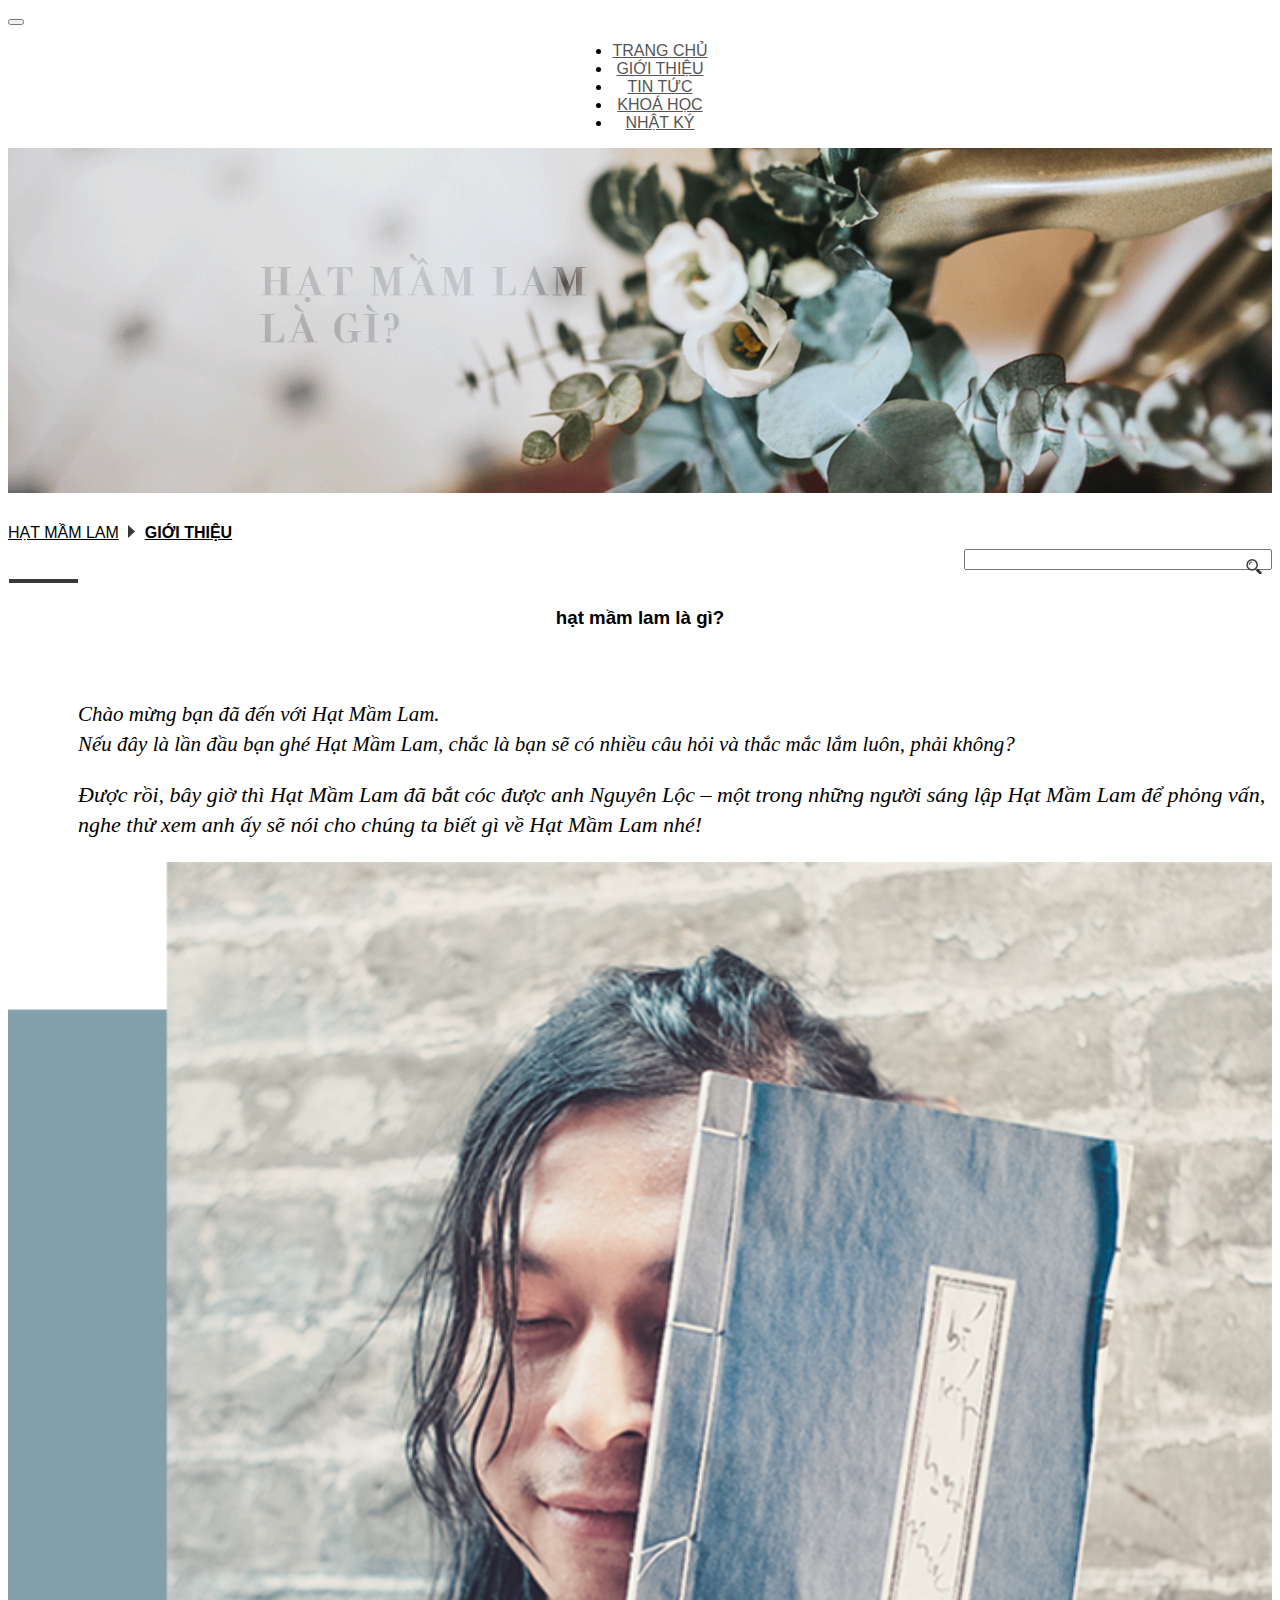
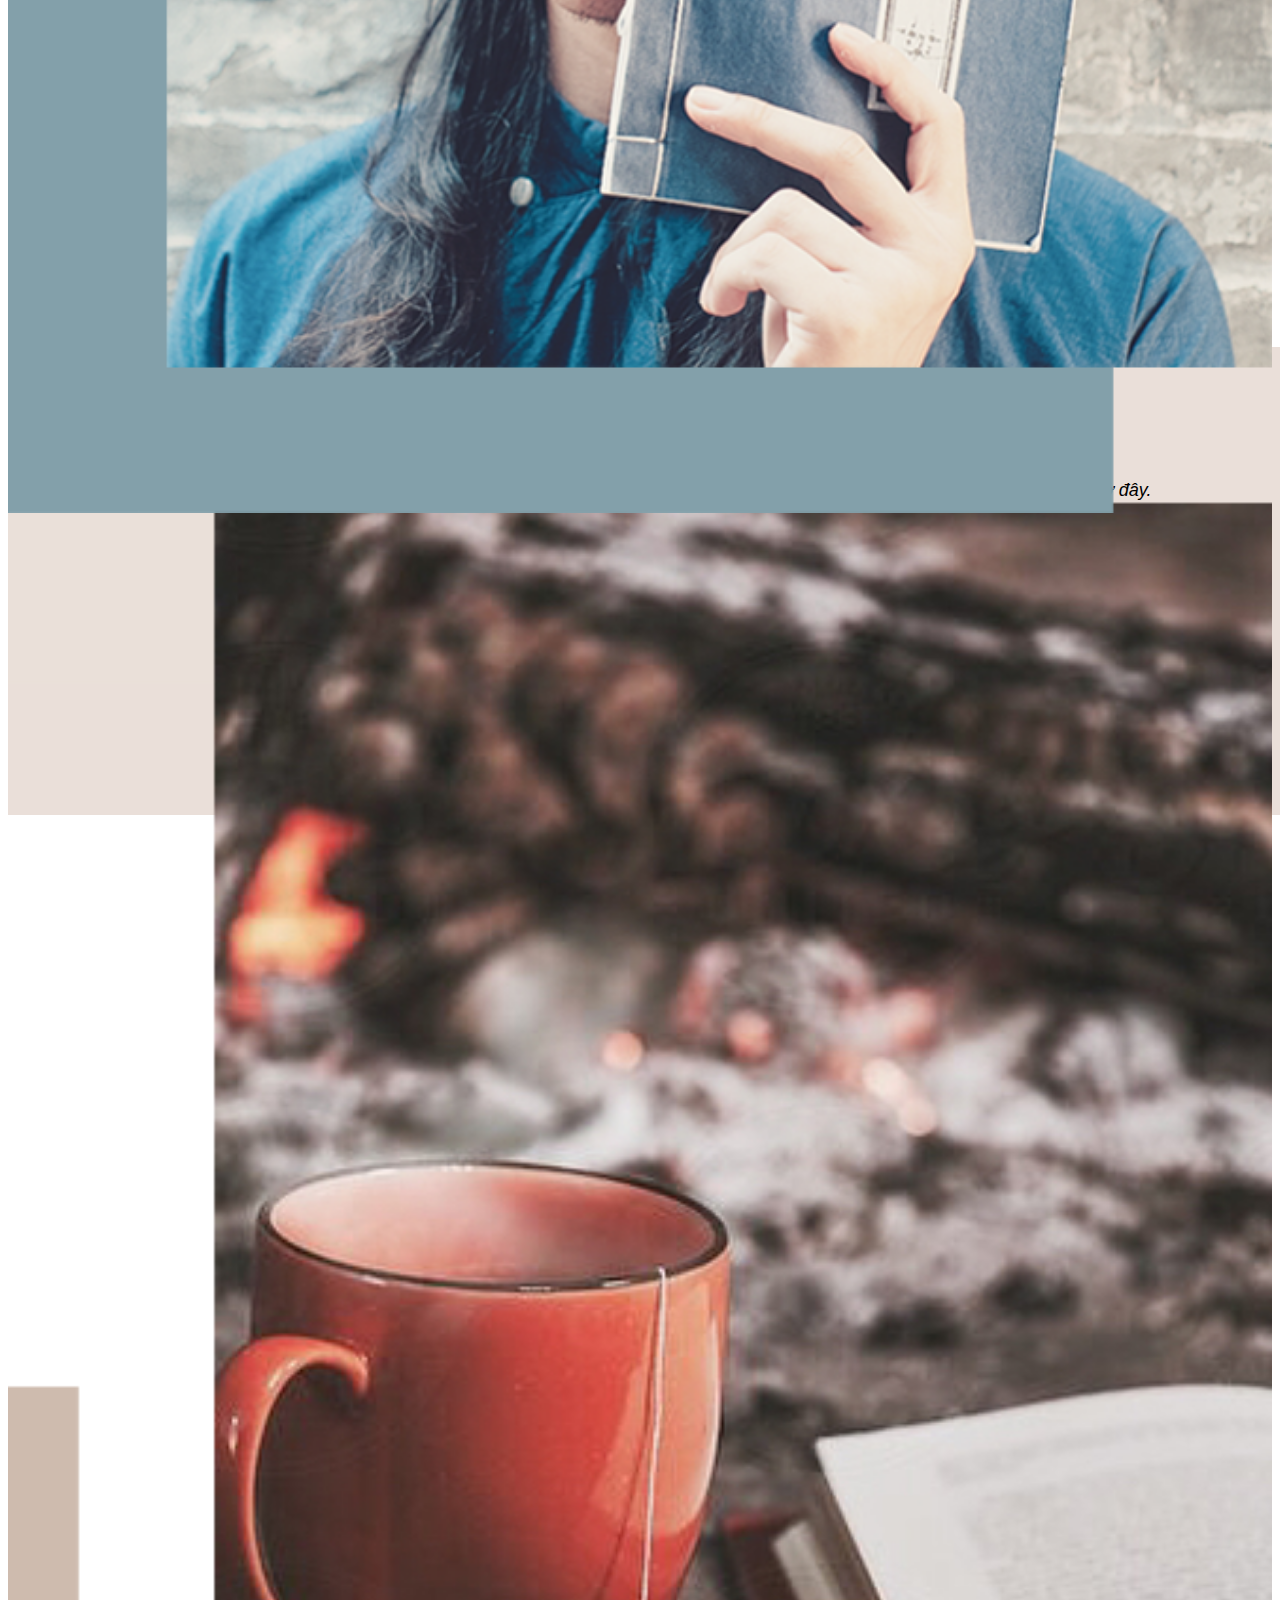
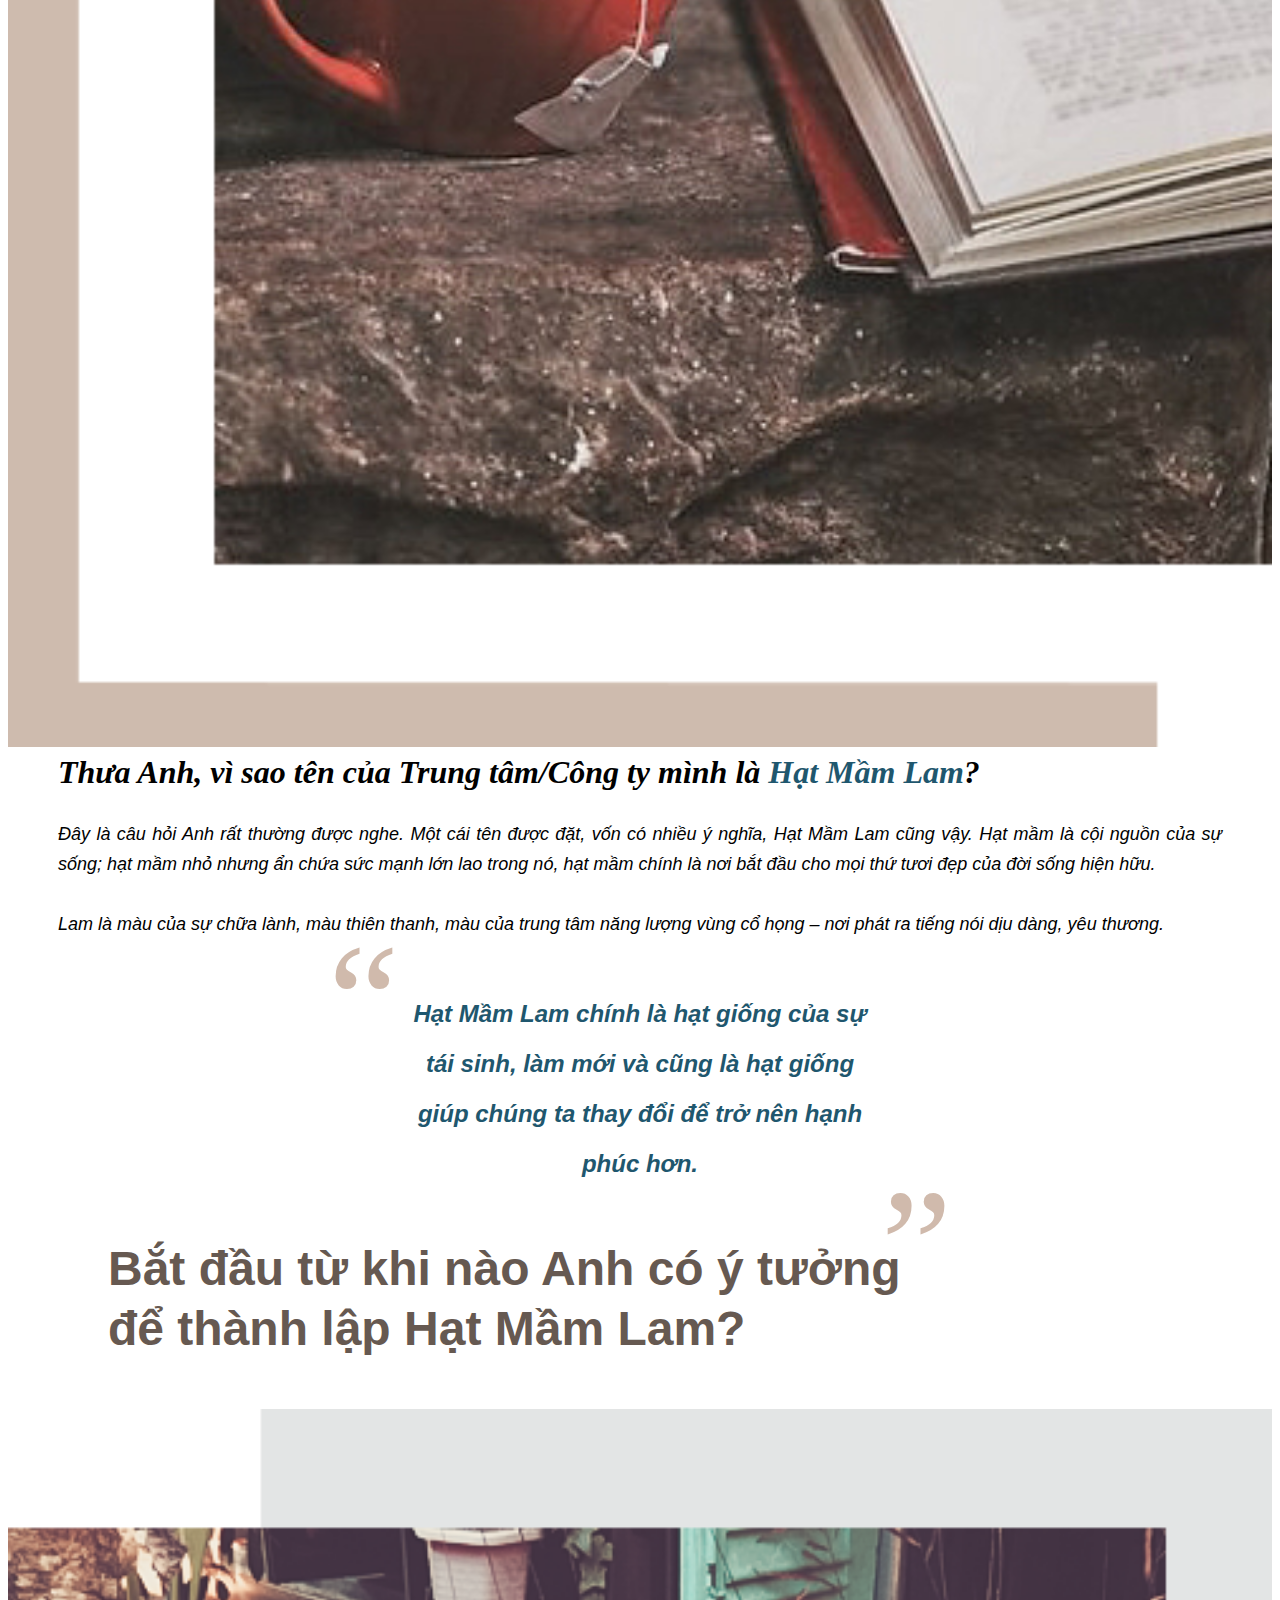
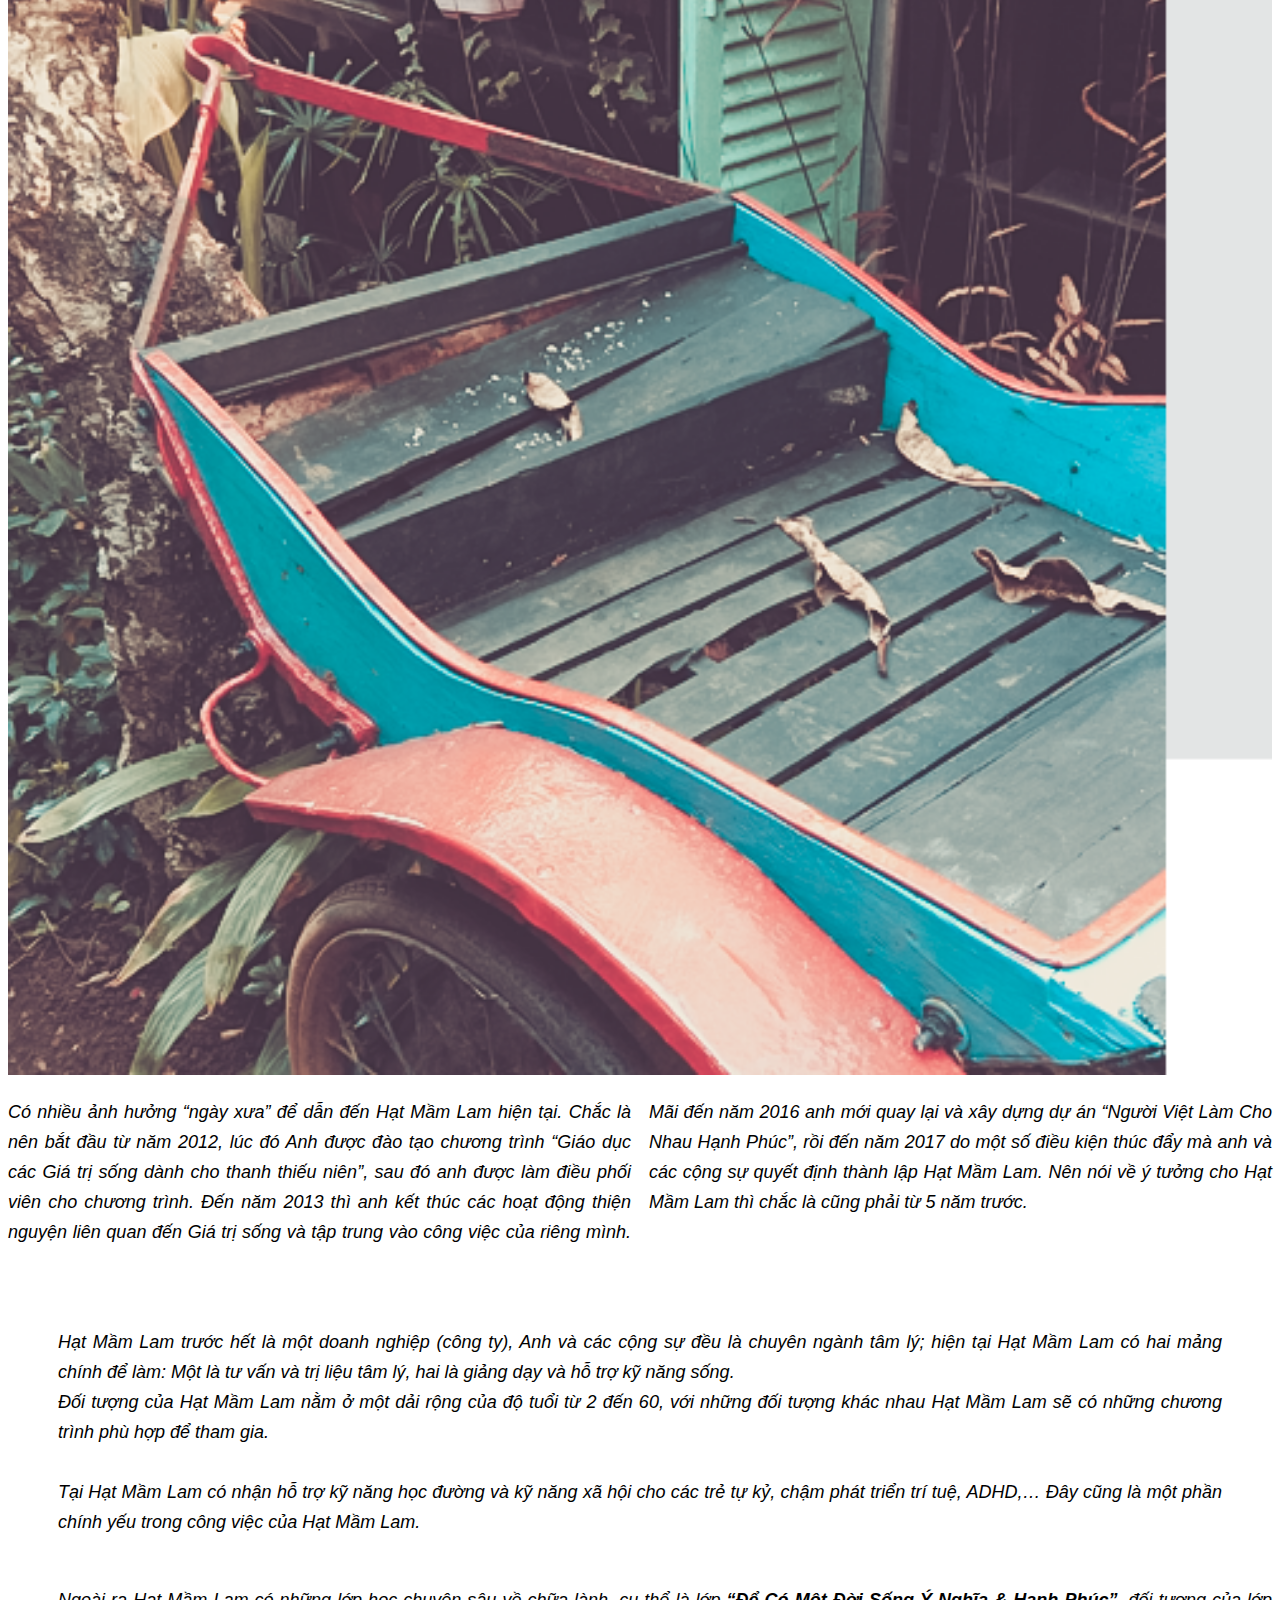
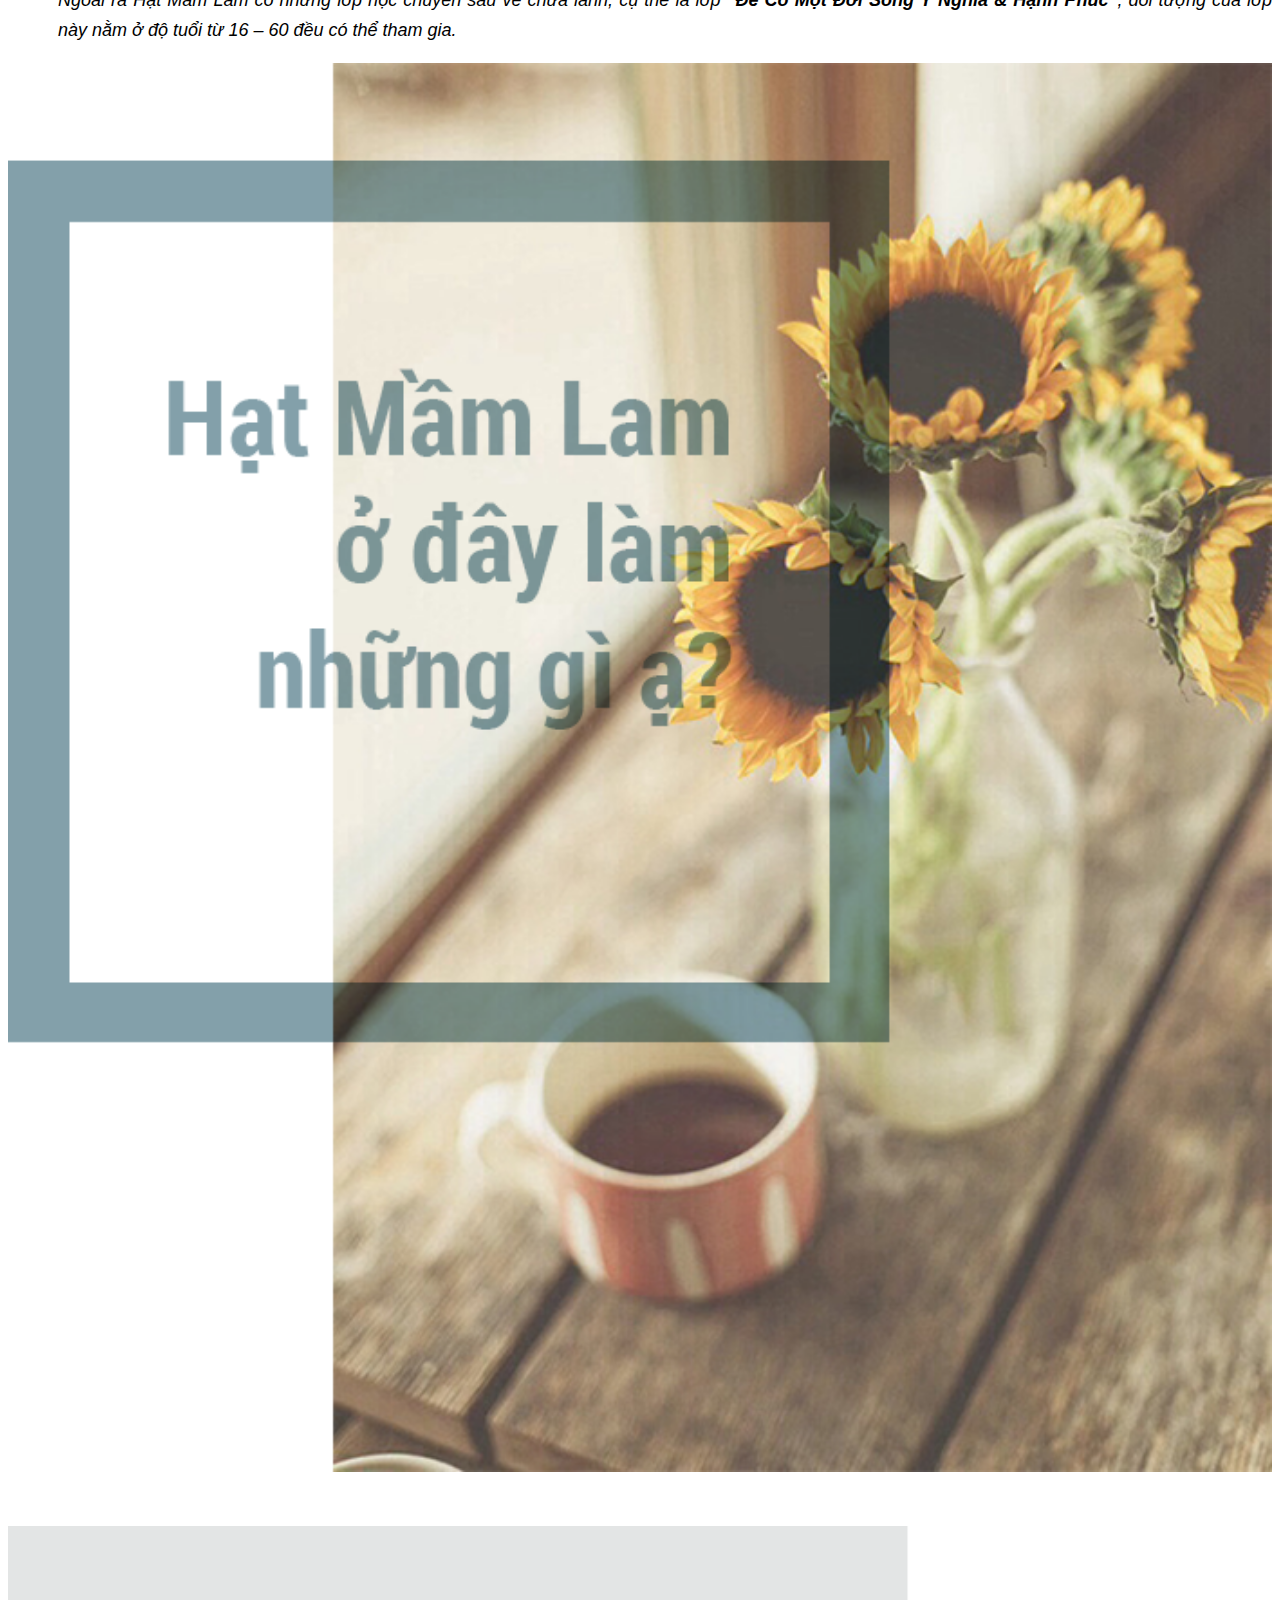
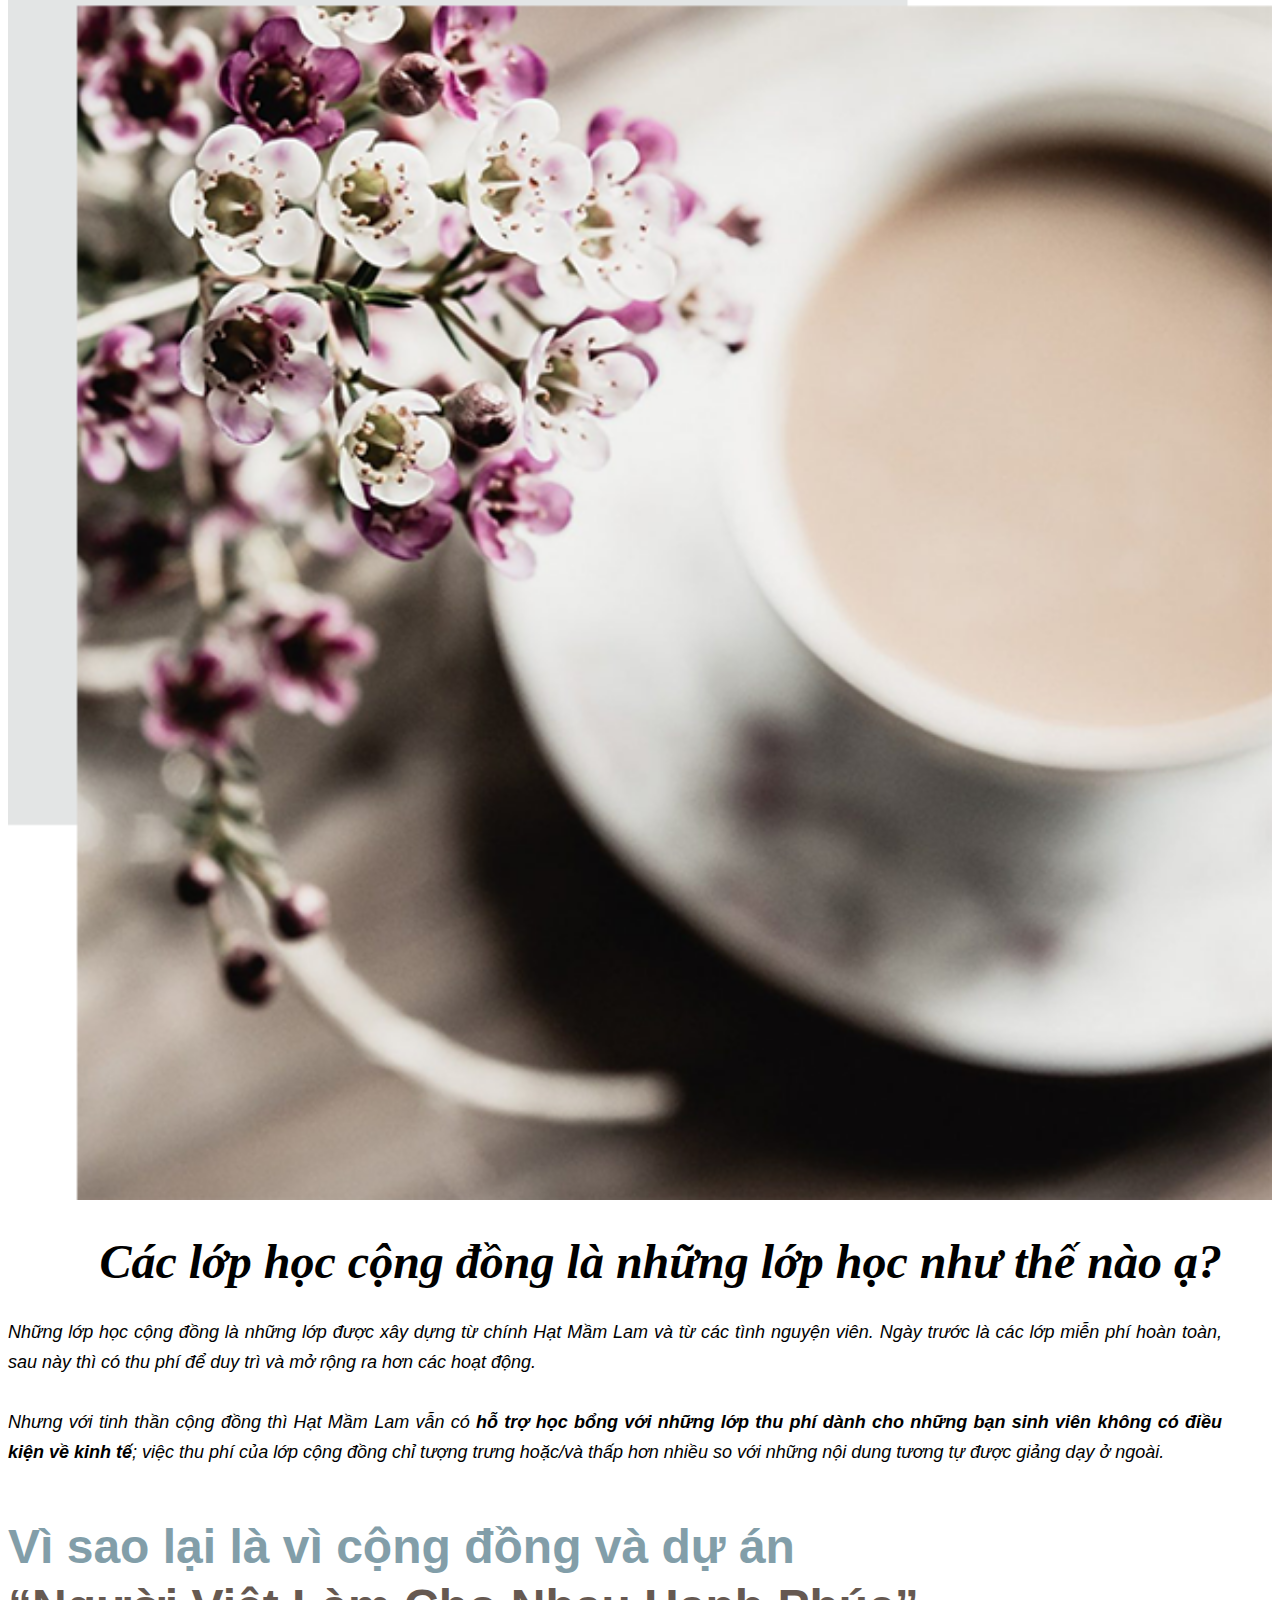
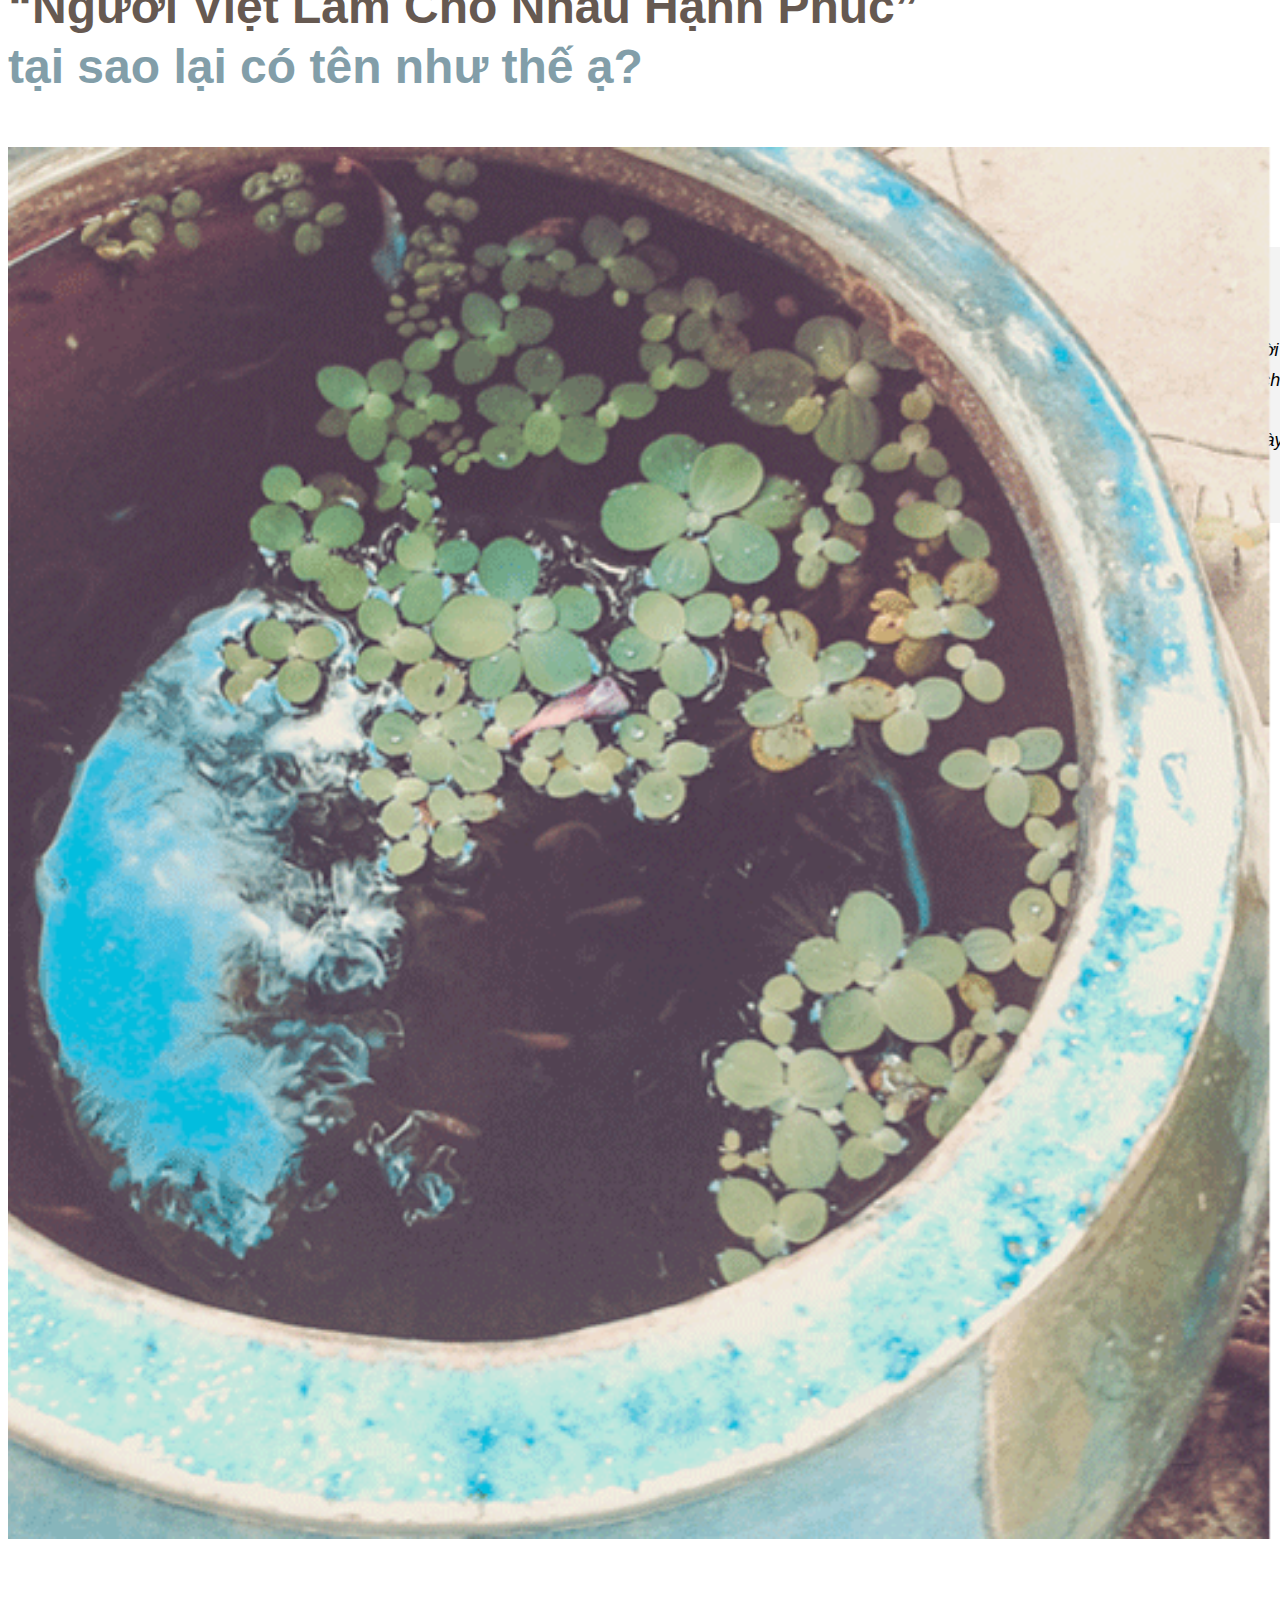
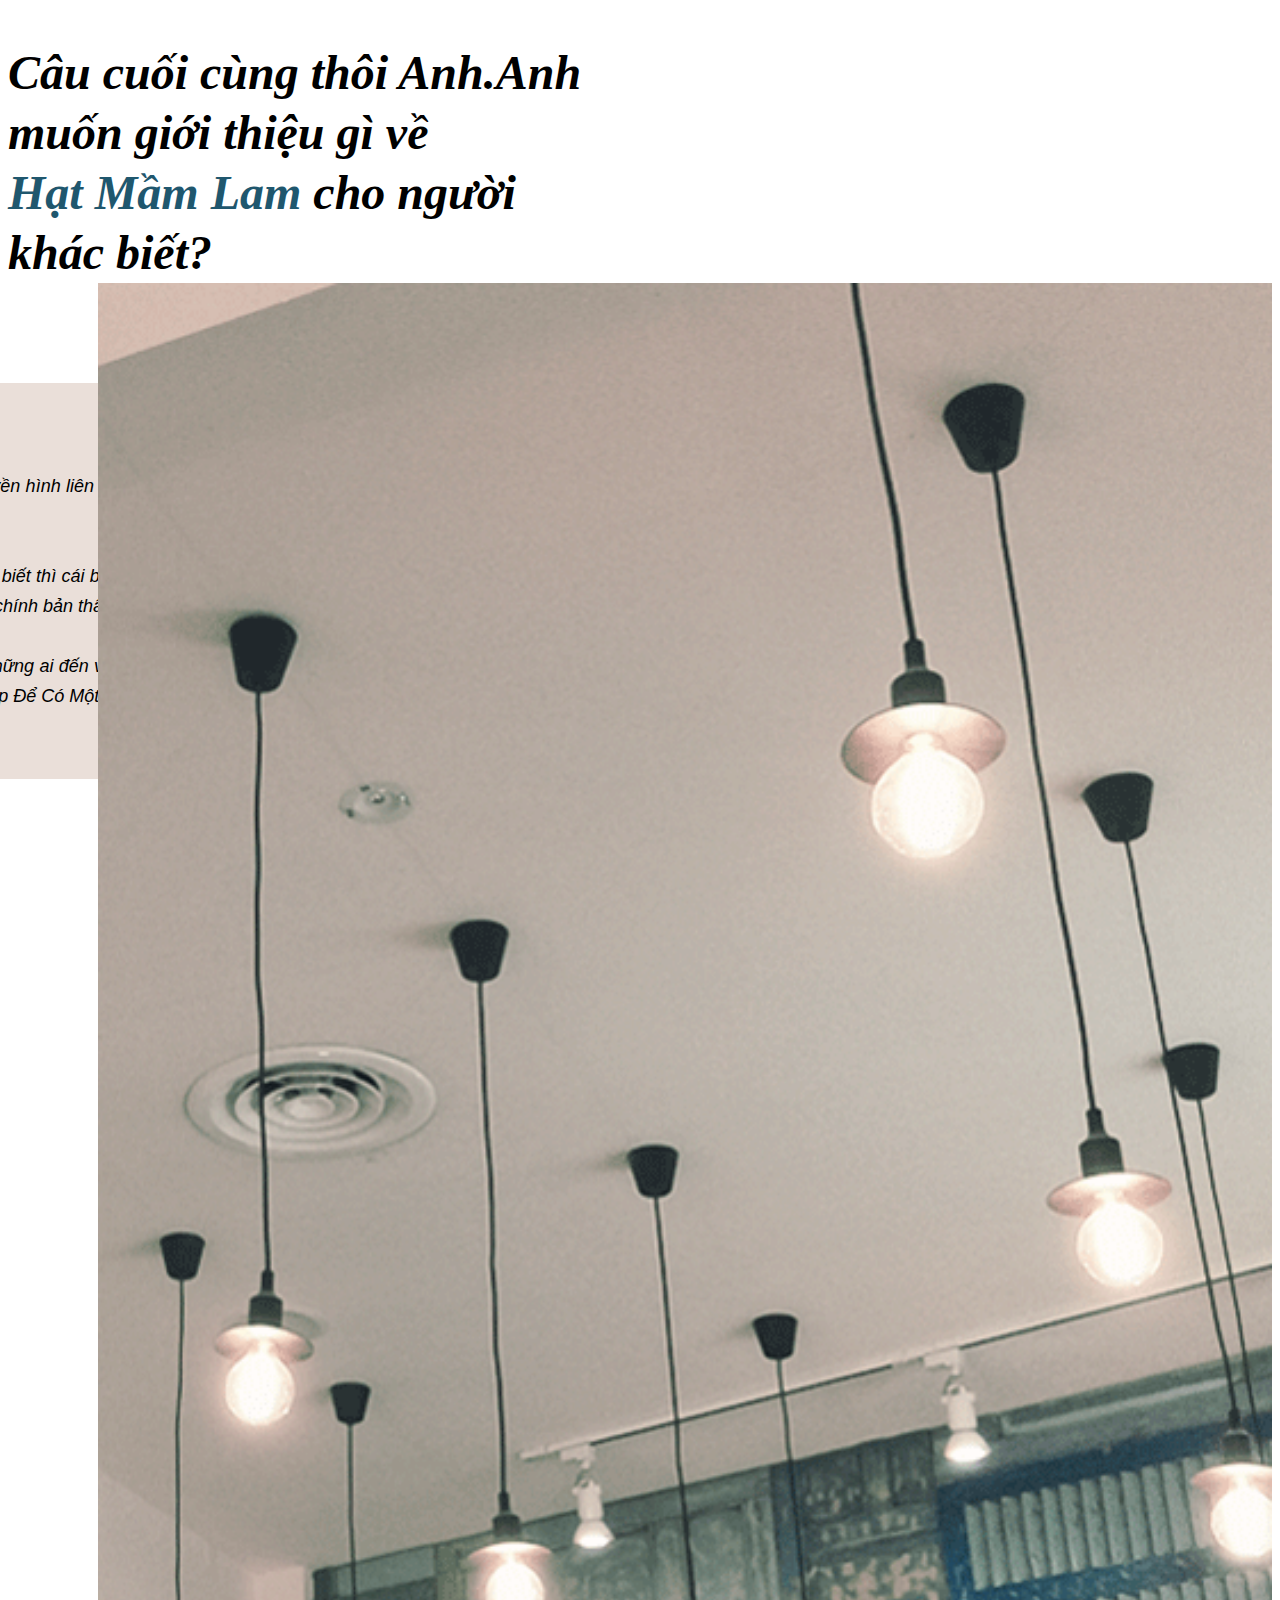
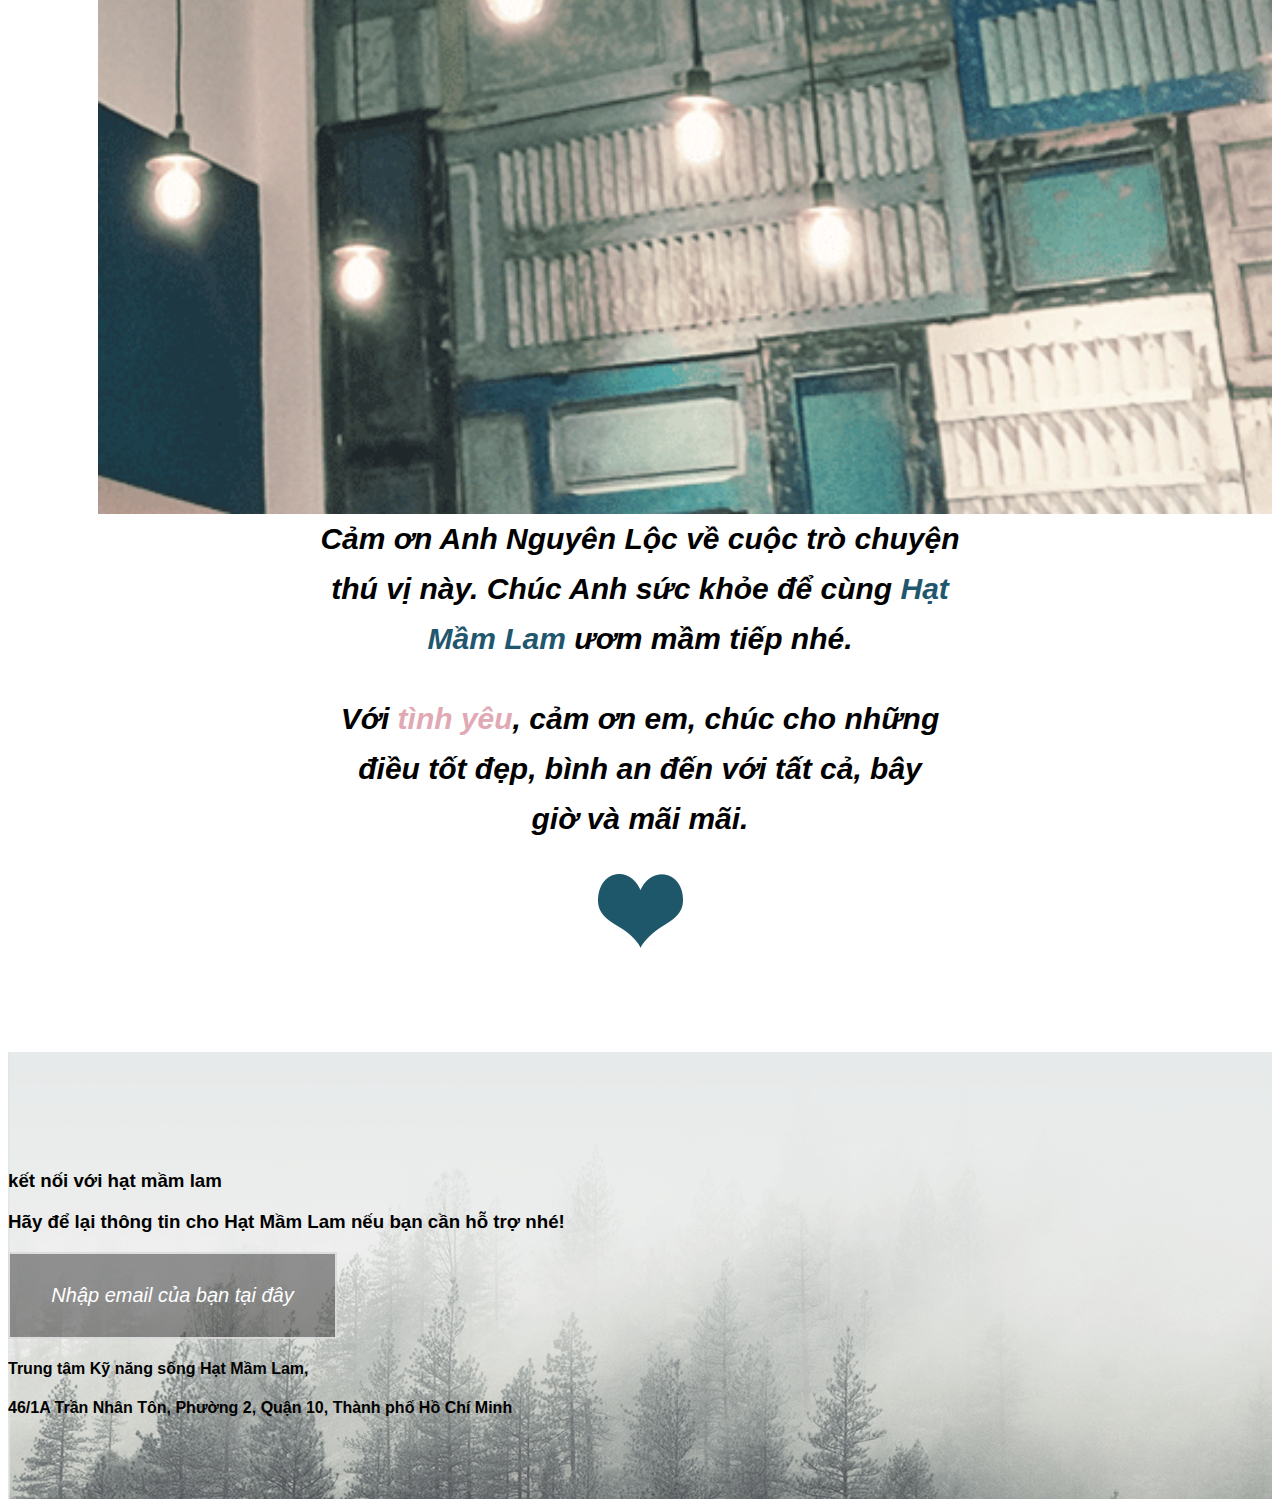
<file: intro.html>
<!DOCTYPE html>
<html lang="">

<head>
  <meta charset="utf-8">
  <meta http-equiv="X-UA-Compatible" content="IE=edge">
  <meta name="viewport" content="width=device-width, initial-scale=1">
  <title>Title Page</title>
  <!-- Bootstrap CSS -->
  <link rel="stylesheet" href="https://maxcdn.bootstrapcdn.com/bootstrap/3.3.6/css/bootstrap.min.css"
    integrity="sha384-1q8mTJOASx8j1Au+a5WDVnPi2lkFfwwEAa8hDDdjZlpLegxhjVME1fgjWPGmkzs7"
    crossorigin="anonymous">
  <link href="https://fonts.googleapis.com/css?family=Cormorant|Cormorant+Infant|Noto+Serif|Roboto-Light|Roboto:400|Taviraj&amp;subset=vietnamese"
    rel="stylesheet">
  <link href="https://stackpath.bootstrapcdn.com/font-awesome/4.7.0/css/font-awesome.min.css"
    rel="stylesheet" integrity="sha384-wvfXpqpZZVQGK6TAh5PVlGOfQNHSoD2xbE+QkPxCAFlNEevoEH3Sl0sibVcOQVnN"
    crossorigin="anonymous">
  <link rel="stylesheet" href="css/style.css">
  <!-- HTML5 Shim and Respond.js IE8 support of HTML5 elements and media queries -->
  <!-- WARNING: Respond.js doesn't work if you view the page via file:// -->
  <!--[if lt IE 9]>
            <script src="https://oss.maxcdn.com/libs/html5shiv/3.7.2/html5shiv.min.js"></script>
            <script src="https://oss.maxcdn.com/libs/respond.js/1.4.2/respond.min.js"></script>
        <![endif]-->
</head>

<body>
  <header class="intro-header">
    <nav class="navbar navtrans" role="navigation">
      <div class="container-fluid">
        <!-- Brand and toggle get grouped for better mobile display -->
        <div class="navbar-header">
          <button type="button" class="navbar-toggle" data-toggle="collapse" data-target=".navbar-ex1-collapse">
            <span class="sr-only">Toggle navigation</span>
            <span class="icon-bar"></span>
            <span class="icon-bar"></span>
            <span class="icon-bar"></span>
          </button>
        </div>
        <!-- Collect the nav links, forms, and other content for toggling -->
        <div class="collapse navbar-collapse text-uppercase">
          <ul class="nav navbar-nav">
            <li><a href="index.html">TRANG CHỦ</a></li>
            <li><a href="intro.html">GIỚI THIỆU</a></li>
            <li><a href="#">TIN TỨC</a></li>
            <li><a href="#">KHOÁ HỌC</a></li>
            <li><a href="#">NHẬT KÝ</a></li>
          </ul>
        </div>
        <!-- /.navbar-collapse -->
      </div>
    </nav>
    <img class="img-responsive" src="./images/intro_banner.gif">
  </header>
  <main>
    <section>
      <div class="container">
        <div class="row">
          <div class="col-sm-12 col-md-6">
            <div class="route">
              <a href="index.html">HẠT MẦM LAM</a>
              <img src="./images/icon_01.png">
              <a href="intro.html"><strong>GIỚI THIỆU</strong></a>
            </div>
          </div>
          <div class="col-sm-12 col-md-6">
            <div class="search">
              <input class="form-control pull-right" type="text" name="search">
              <img src="./images/icon_03.png">
            </div>
          </div>
        </div>
      </div>
    </section>
    <div class="text-center">
      <img src="./images/icon_02.png">
    </div>
    <section id="about-us">
      <div class="container">
        <div class="row">
          <div class="title text-center">
            <h3 class="text-uppercase text-bold">hạt mầm lam là gì?</h3>
          </div>
          <div class="col-md-5 text-right">
            <p class="tnr-font" style="margin-top: 70px; padding-left: 70px; font-size:21px">Chào mừng bạn đã đến với Hạt Mầm Lam.<br> 
Nếu đây là lần đầu bạn ghé Hạt Mầm Lam, chắc là bạn sẽ có nhiều câu hỏi và thắc mắc lắm luôn, phải không?</p><p class="tnr-font" style="font-size:22px;margin-top:20px;padding-left: 70px;"> Được rồi, bây giờ thì Hạt Mầm Lam đã bắt cóc được anh Nguyên Lộc – một trong những người sáng lập Hạt Mầm Lam để phỏng vấn, nghe thử xem anh ấy sẽ nói cho chúng ta biết gì về Hạt Mầm Lam nhé!
</p>
          </div>
          <div class="col-md-7">
            <img class="img-responsive" src="./images/intro_001.png">
          </div>
        </div>

        <div class="row">
          <div class="col-md-5 text-left" style="margin-top: -150px;position: relative;">
              <div class="brown-bg"><p>Chào Anh <strong>Nguyên Lộc</strong>, cảm ơn Anh đã dành thời gian để có mặt trong buổi phỏng vấn ngày hôm nay</p>
            <p style="font-style:italic; padding-left: 25px; margin-top: 30px">Gặp nhau là duyên phận, ở với nhau chính là lời hứa hẹn ngàn năm, Anh rất vui vì chúng ta đã có mặt cho nhau, bây giờ và ở đây.</p></div>
          </div>
        </div>

        <div class="row" style="margin-top: 130px">
          <div class="col-md-7">
            <img class="img-responsive pull-right" src="./images/intro_002.png">
          </div>
          <div class="col-md-5 text-left" style="padding-left: 50px">
            <h1 class="tnr-font">Thưa Anh, vì sao tên của Trung tâm/Công ty mình là <span class="web-name">Hạt Mầm Lam</span>?</h1>
            <p style="margin-top: 20px; text-align: justify; font-style: italic;font-weight:100; padding-right: 50px">Đây là câu hỏi Anh rất thường được nghe. Một cái tên được đặt, vốn có nhiều ý nghĩa, Hạt Mầm Lam cũng vậy. Hạt mầm là cội nguồn của sự sống; hạt mầm nhỏ nhưng ẩn chứa sức mạnh lớn lao trong nó, hạt mầm chính là nơi bắt đầu cho mọi thứ tươi đẹp của đời sống hiện hữu.<br><br> Lam là màu của sự chữa lành, màu thiên thanh, màu của trung tâm năng lượng vùng cổ họng – nơi phát ra tiếng nói dịu dàng, yêu thương.</p>
          </div>
        </div>
      </div>
    </section>
    <!--section>
      <div class="container">
        <div class="row">
          <div class="brown-bg"></div>
        </div>
      </div>
    </section-->
    <section id="quote">
      <div class="container">
        <div class="row">
          <blockquote>
            <h2><strong>Hạt Mầm Lam chính là hạt giống của sự tái sinh, làm mới và cũng là hạt giống giúp chúng ta thay đổi để trở nên hạnh phúc hơn.</strong></h2>
          </blockquote>
        </div>
      </div>
    </section>

    <section id="ask">
      <div class="container">
        <div class="row">
          <div class="title">
            <h1 class="left"><strong>Bắt đầu từ khi nào Anh có ý tưởng<br> để thành lập Hạt Mầm Lam?</strong></h1></div>
          <div class="col-md-6">
            <img class="img-responsive" src="./images/intro_003.png">
          </div>
          <div class="col-md-6" >
            <p class="two-col">Có nhiều ảnh hưởng “ngày xưa” để dẫn đến Hạt Mầm Lam hiện tại. Chắc là nên bắt đầu từ năm 2012, lúc đó Anh được đào tạo chương trình <strong>“Giáo dục các Giá trị sống dành cho thanh thiếu niên”</strong>, sau đó anh được làm điều phối viên cho chương trình. Đến năm 2013 thì anh kết thúc các hoạt động thiện nguyện liên quan đến Giá trị sống và tập trung vào công việc của riêng mình. Mãi đến năm 2016 anh mới quay lại và xây dựng dự án <strong>“Người Việt Làm Cho Nhau Hạnh Phúc”</strong>, rồi đến năm 2017 do một số điều kiện thúc đẩy mà anh và các cộng sự quyết định thành lập Hạt Mầm Lam. Nên nói về ý tưởng cho Hạt Mầm Lam thì chắc là cũng phải từ 5 năm trước.</p>
          </div>
        </div>
        <div class="row" style="margin: 50px 0">
          <div class="col-md-5">
            <p class="italic-font-style" style="padding:30px 50px;">Hạt Mầm Lam trước hết là một doanh nghiệp (công ty), Anh và các cộng sự đều là chuyên ngành tâm lý; hiện tại Hạt Mầm Lam có hai mảng chính để làm: Một là tư vấn và trị liệu tâm lý, hai là giảng dạy và hỗ trợ kỹ năng sống. <br>Đối tượng của Hạt Mầm Lam nằm ở một dải rộng của độ tuổi từ 2 đến 60, với những đối tượng khác nhau Hạt Mầm Lam sẽ có những chương trình phù hợp để tham gia.<br><br>Tại Hạt Mầm Lam có nhận hỗ trợ kỹ năng học đường và kỹ năng xã hội cho các trẻ tự kỷ, chậm phát triển trí tuệ, ADHD,… Đây cũng là một phần chính yếu trong công việc của Hạt Mầm Lam.</p>
            <p class="italic-font-style" style="padding-left: 50px">Ngoài ra Hạt Mầm Lam có những lớp học chuyên sâu về chữa lành, cụ thể là lớp <strong>“Để Có Một Đời Sống Ý Nghĩa & Hạnh Phúc”</strong>, đối tượng của lớp này nằm ở độ tuổi từ 16 – 60 đều có thể tham gia.</p>
          </div>
          <div class="col-md-7">
            <img class="img-responsive" src="./images/intro_004.png">
          </div>
        </div>
        <div class="row">
          <div class="col-md-7">
            <img class="img-responsive" src="./images/intro_005.png">
          </div>
          <div class="col-md-5" style="padding-right: 50px">
            <h1 class="tnr-font" style="text-align: right;font-size:48px; padding-left: 0; margin-bottom:30px">Các lớp học cộng đồng là những lớp học như thế nào ạ?</h1>
            <p class="italic-font-style">Những lớp học cộng đồng là những lớp được xây dựng từ chính Hạt Mầm Lam và từ các tình nguyện viên. Ngày trước là các lớp miễn phí hoàn toàn, sau này thì có thu phí để duy trì và mở rộng ra hơn các hoạt động.<br><br> Nhưng với tinh thần cộng đồng thì Hạt Mầm Lam vẫn có <strong>hỗ trợ học bổng với những lớp thu phí dành cho những bạn sinh viên không có điều kiện về kinh tế</strong>; việc thu phí của lớp cộng đồng chỉ tượng trưng hoặc/và thấp hơn nhiều so với những nội dung tương tự được giảng dạy ở ngoài. </p>
          </div>
        </div>
        <div class="row text-right">
          <h1 class="right"><strong>Vì sao lại là vì cộng đồng và dự án<br><span style="color: rgb(102, 89, 81);">“Người Việt Làm Cho Nhau Hạnh Phúc”</span><br>tại sao lại có tên như thế ạ?</strong></h1>
        </div>
        <div class="row">
          <div class="col-md-6" style="position: relative;">
            <div class="blue-bg"><p class="italic-font-style">Anh đã được học nhiều chương trình nước ngoài từ những tình nguyện viên nước ngoài. Họ đến Việt Nam để hỗ trợ cho mình, nhưng mà người Việt mình thì ít có khi nào có những dự án về nâng đỡ tinh thần như thế này cho chính người Việt, nên anh đã thực hiện điều này.<br><br>Có thể không phải là tiên phong, nhưng hi vọng góp phần thêm cho những thế hệ trẻ sau này tiếp bước. Những dự án về tinh thần như thế này cho người Việt mình vẫn còn thiếu nhiều lắm.</p></div>
          </div>
          <div class="col-md-6">
            <img class="img-responsive" src="./images/intro_006.gif">
          </div>
        </div>
        <div class="row text-right" style="margin-top: 100px">
          <h1 class="tnr-font" style="padding-right: 300px; margin-bottom:0; font-size:48px; line-height: 60px">
Câu cuối cùng thôi Anh.Anh<br>muốn giới thiệu gì về<br><span class="web-name"><strong>Hạt Mầm Lam</strong></span> cho người<br>khác biết?</h1>
        </div>
        <div class="row">
          <div class="col-md-6" style="padding-left: 90px">
            <img class="img-responsive pull-right" src="./images/intro_007.gif">
          </div>
          <div class="col-md-6 text-left" style="position: relative;">          
            <div class="brown-bg"><p class="italic-font-style">À, Anh không muốn giới thiệu gì cả. Đã có đài truyền hình liên lạc để mời Anh lên sóng và nói về dự án cộng đồng của Hạt Mầm Lam nhưng anh từ chối. Hạt Mầm Lam chỉ là Hạt Mầm Lam thôi em, và chỉ cần đến để mà thấy là được.<br><br>Khi chúng ta nói về một thứ mà người khác không biết thì cái biết của họ cũng chỉ là tưởng tượng. Mà tưởng tượng thì nguy hiểm lắm, vì tưởng tượng không đúng với sự thật thì khi hiểu biết về sự thật đôi khi lại thất vọng. Trực nghiệm bằng chính bản thân mình thì tốt hơn.<br><br>Và Anh nghĩ bằng cách nào đó Anh sẽ giúp cho những ai đến với Hạt Mầm Lam hiểu về Hạt Mầm Lam thông qua việc hiểu biết về chính bản thân họ. Còn ai đóng góp cho những dự án của Hạt Mầm Lam anh đều yêu cầu là phải tham gia lớp Để Có Một Đời Sống Ý Nghĩa & Hạnh Phúc trước, anh mới nhận đóng góp sau đó.</p></div>
          </div>
        </div>
      </div>
    </section>
    <section id="thanks">
      <div class="container">
        <div class="row">
          <h3>Cảm ơn Anh Nguyên Lộc về cuộc trò chuyện thú vị này. Chúc Anh sức khỏe để cùng <span class="web-name"><strong>Hạt Mầm Lam</strong></span> ươm mầm tiếp nhé.</h3>
          <h3 style="padding: 0 330px;">Với <span class="web-name pink"><strong>tình yêu</strong></span>, cảm ơn em, chúc cho những điều tốt đẹp, bình an đến với tất cả, bây giờ và mãi mãi. </h3>
          <img src="./images/icon_04.png">
        </div>
      </div>
    </section>
  </main>
  <footer class="footer">
    <div class="container">
      <div class="footer-box">
        <div class="row">
          <div class="col-md-6 col-md-offset-3 text-center">
            <div class="footer-sub">
              <h3 class="text-uppercase text-bold">kết nối với hạt mầm lam</h3>
              <h3 class="footer-title">Hãy để lại thông tin cho Hạt Mầm Lam nếu bạn cần hỗ trợ nhé!</h3>
              <input type="Email" name="SEmail" id="inputSEmail" class="inputtrans form-control"
                value="" required="required" pattern="" title="" placeholder="Nhập email của bạn tại đây">
            </div>
          </div>
        </div>
        <div class="row">
          <div class="col-md-12 text-center">
            <div class="footer-info">
              <h4>Trung tâm Kỹ năng sống Hạt Mầm Lam,</h4>
              <h4>46/1A Trần Nhân Tôn, Phường 2, Quận 10, Thành phố Hồ Chí Minh</h4>
            </div>
          </div>
        </div>
      </div>
    </div>
  </footer>
  <!-- jQuery -->
  <script src="https://ajax.googleapis.com/ajax/libs/jquery/2.2.4/jquery.min.js"></script>
  <!-- Bootstrap JavaScript -->
  <script src="https://maxcdn.bootstrapcdn.com/bootstrap/3.3.6/js/bootstrap.min.js"
    integrity="sha384-0mSbJDEHialfmuBBQP6A4Qrprq5OVfW37PRR3j5ELqxss1yVqOtnepnHVP9aJ7xS"
    crossorigin="anonymous"></script>
  <!-- IE10 viewport hack for Surface/desktop Windows 8 bug -->
</body>

</html>
</file>
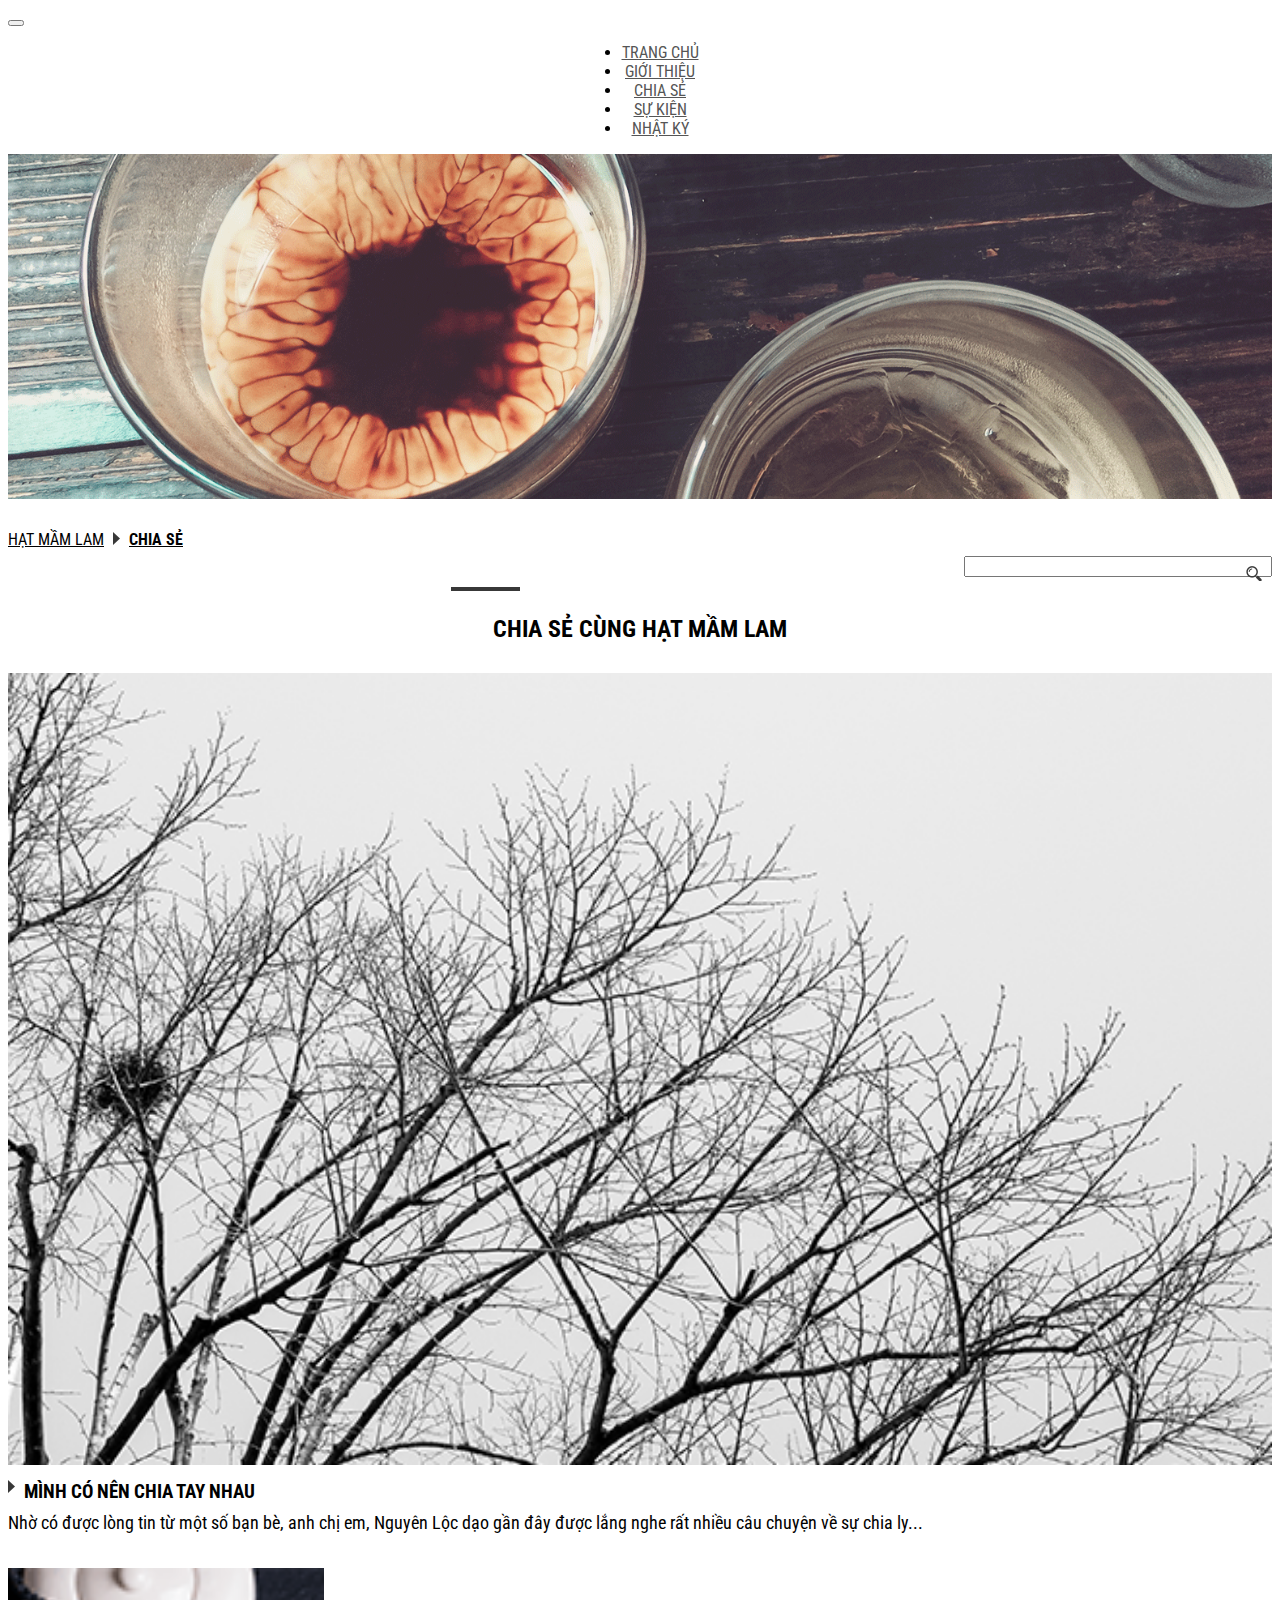
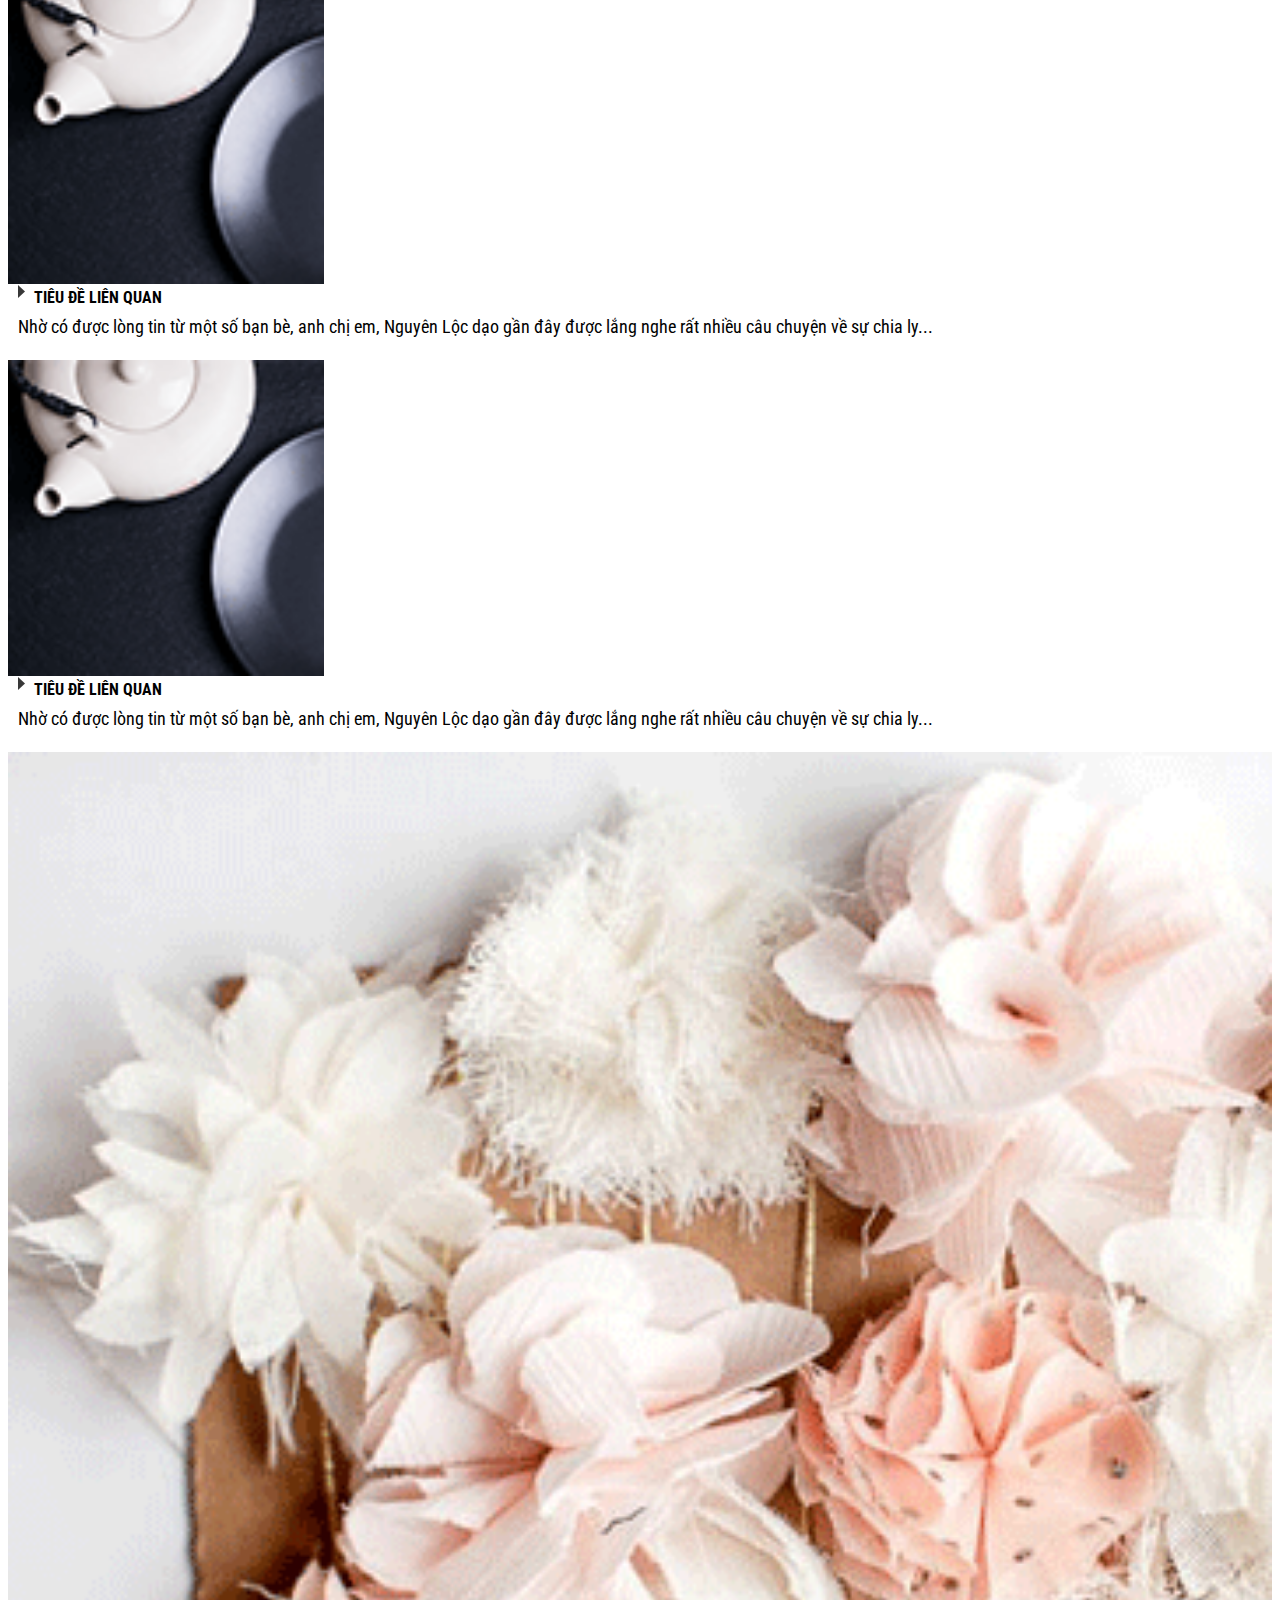
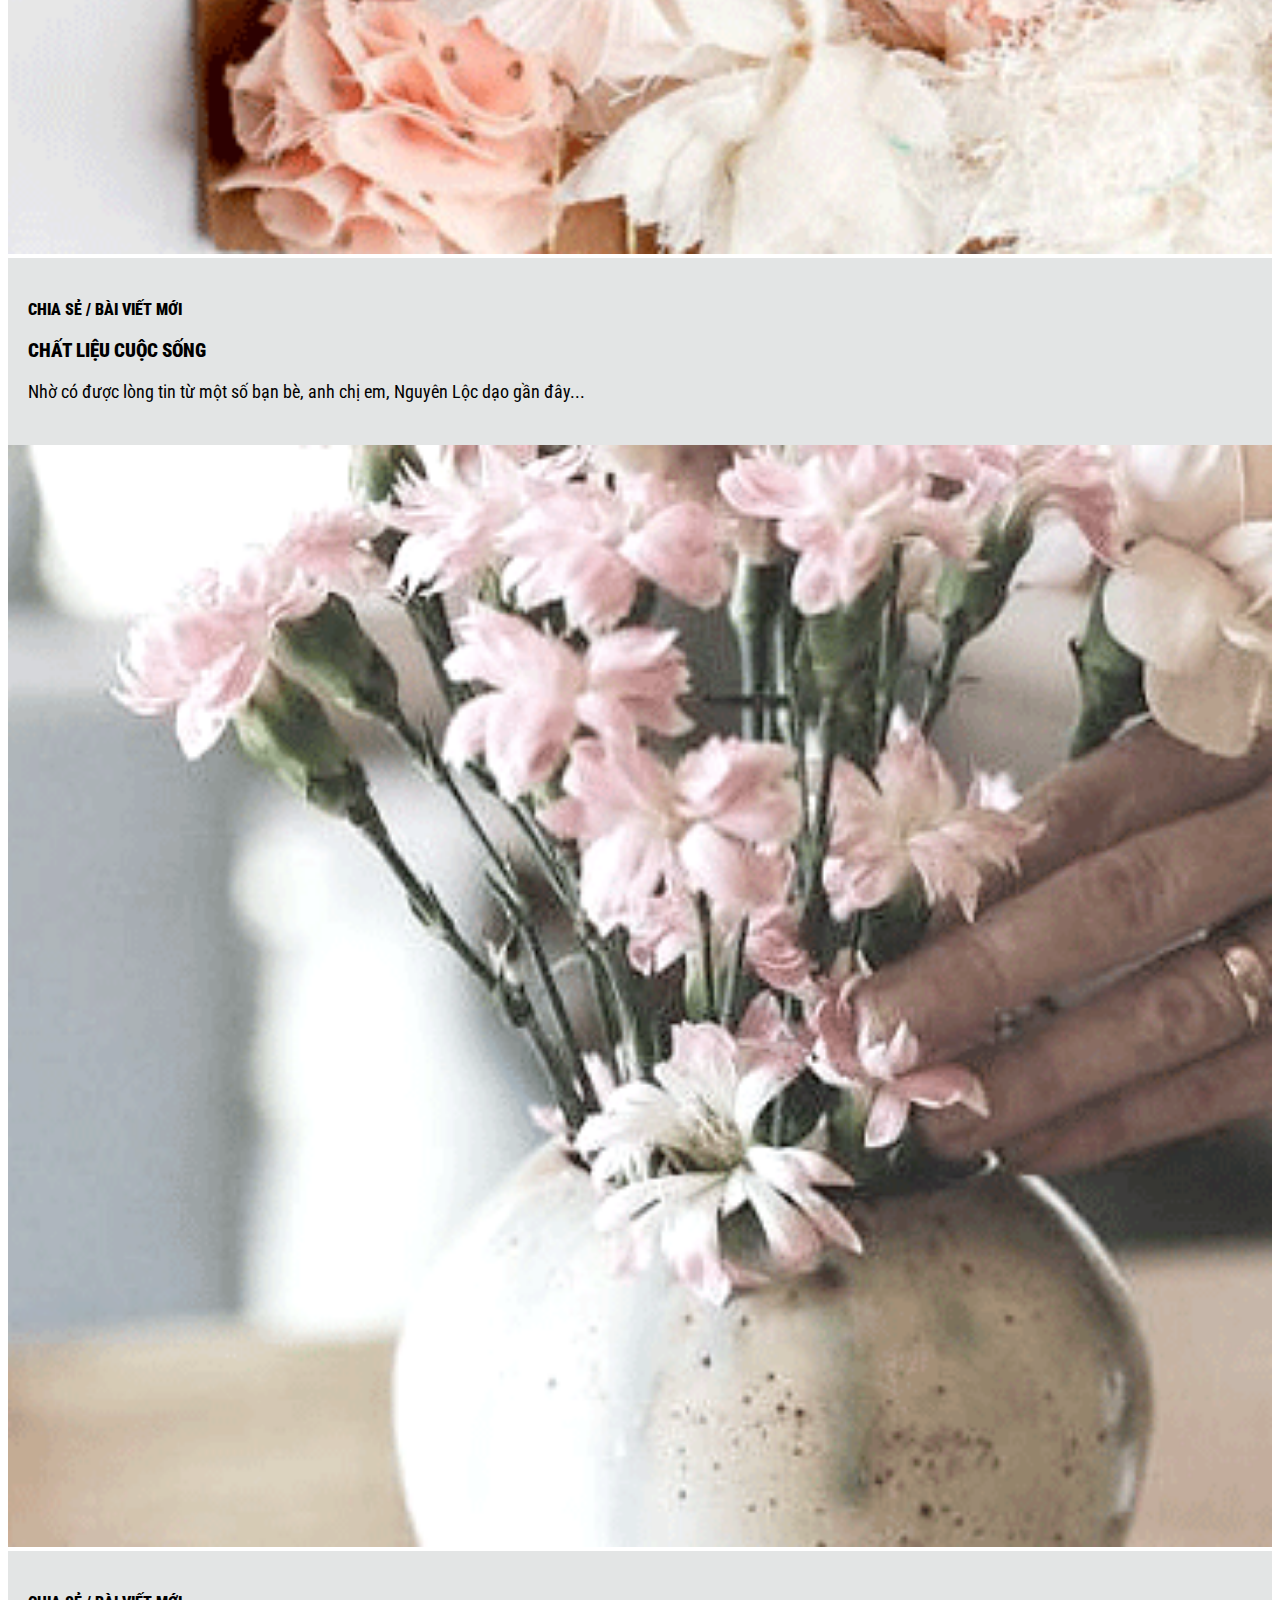
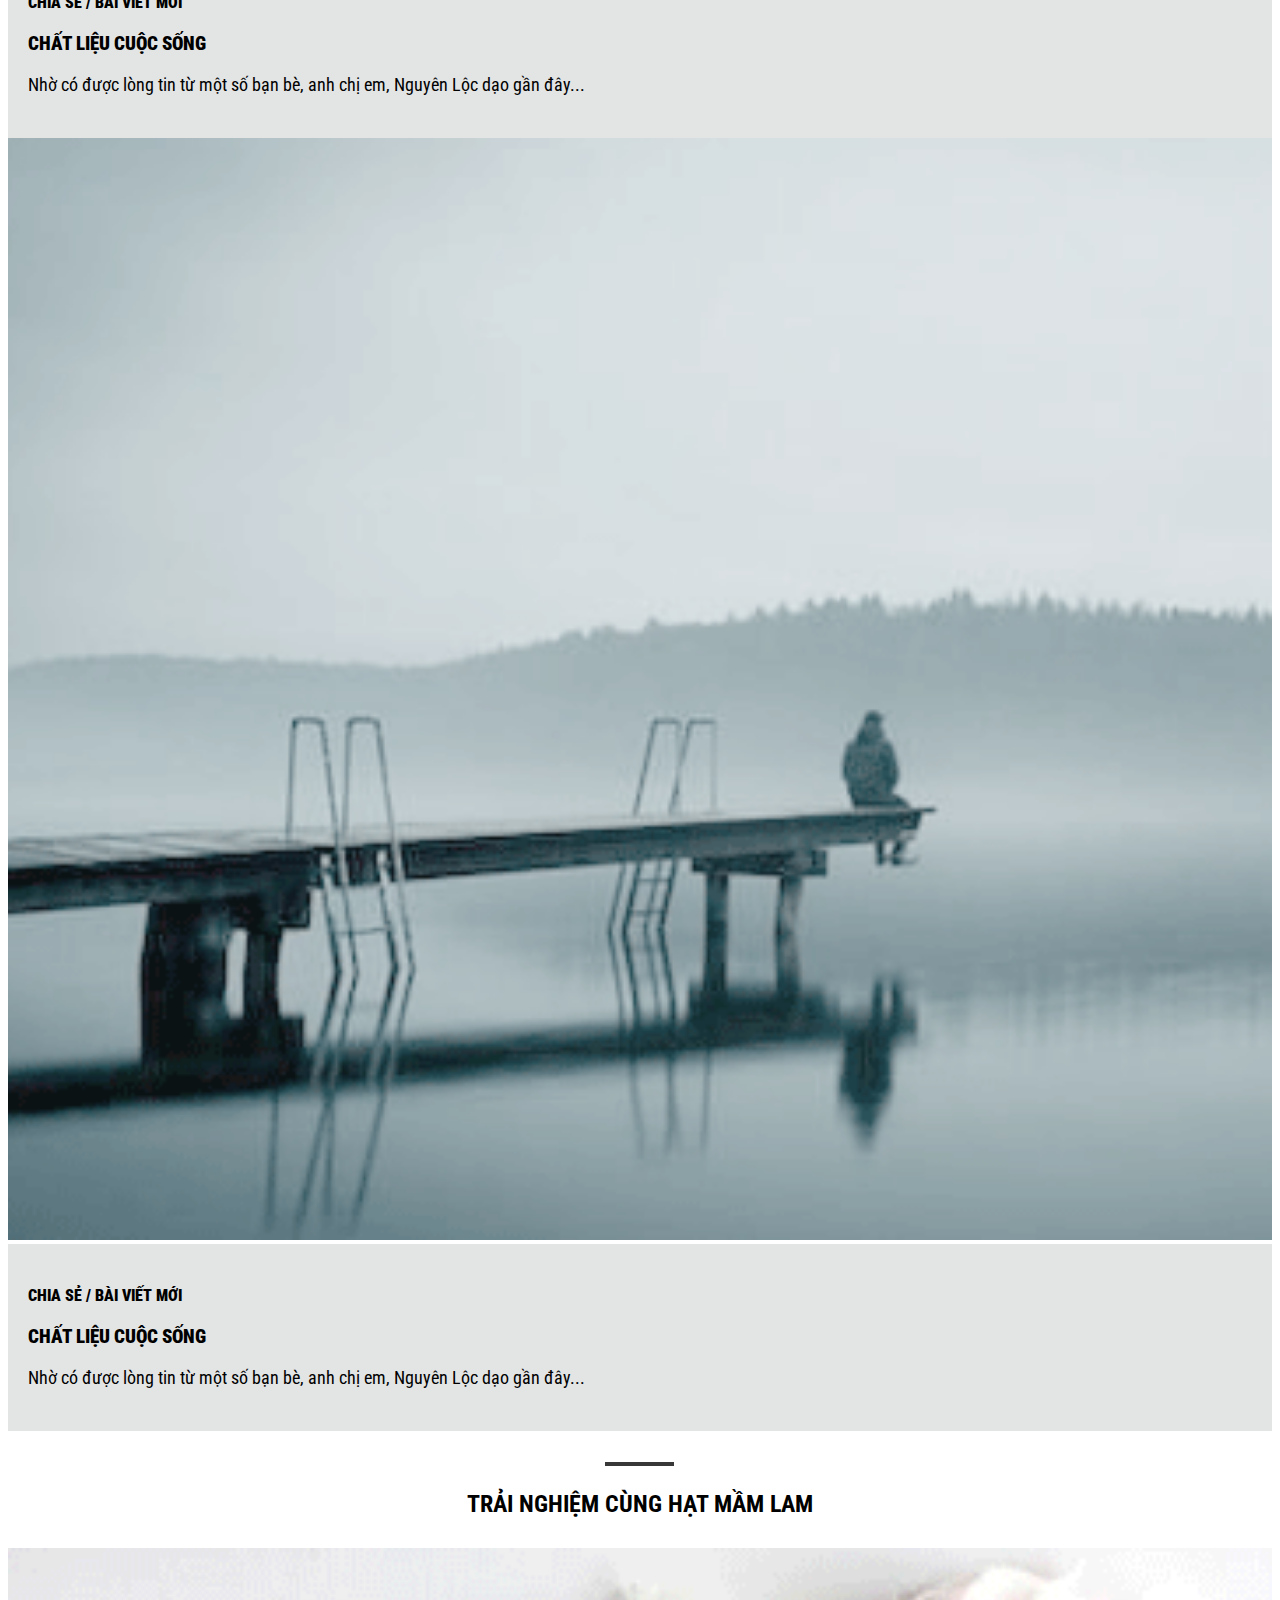
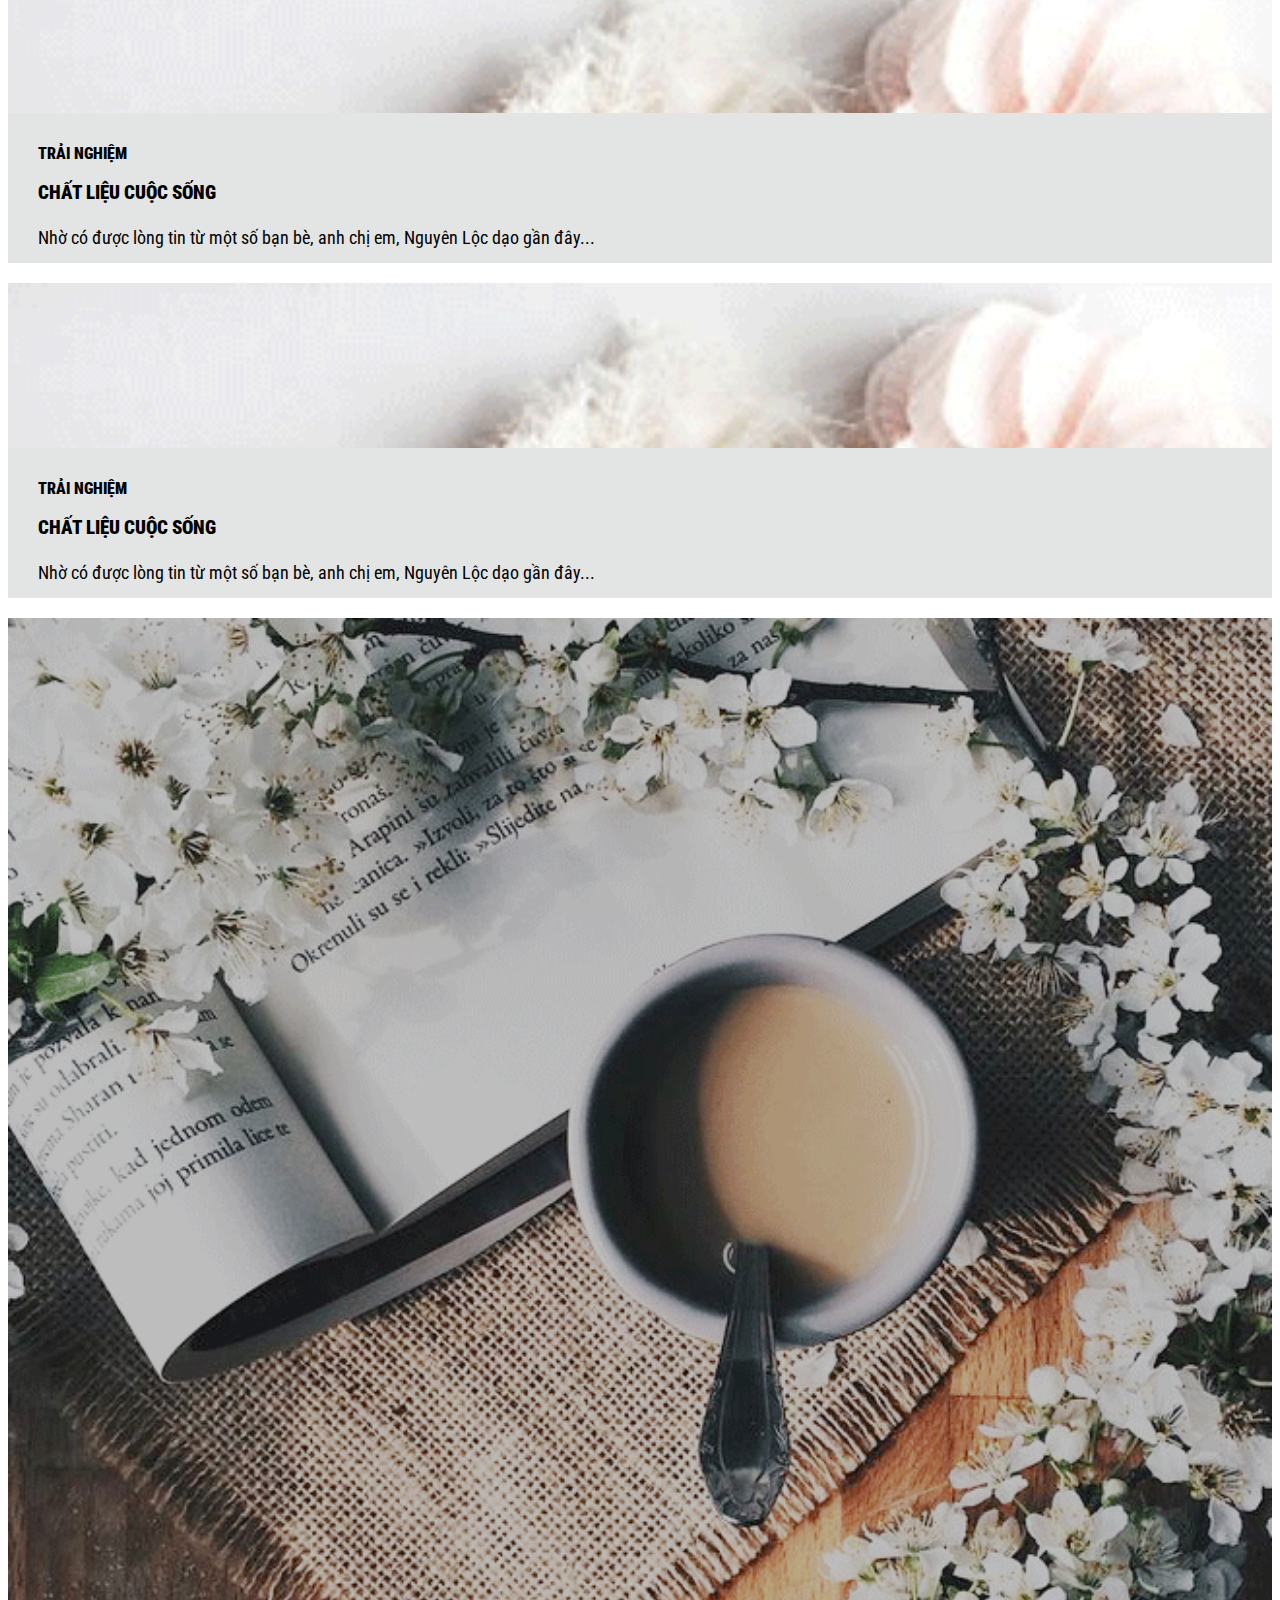
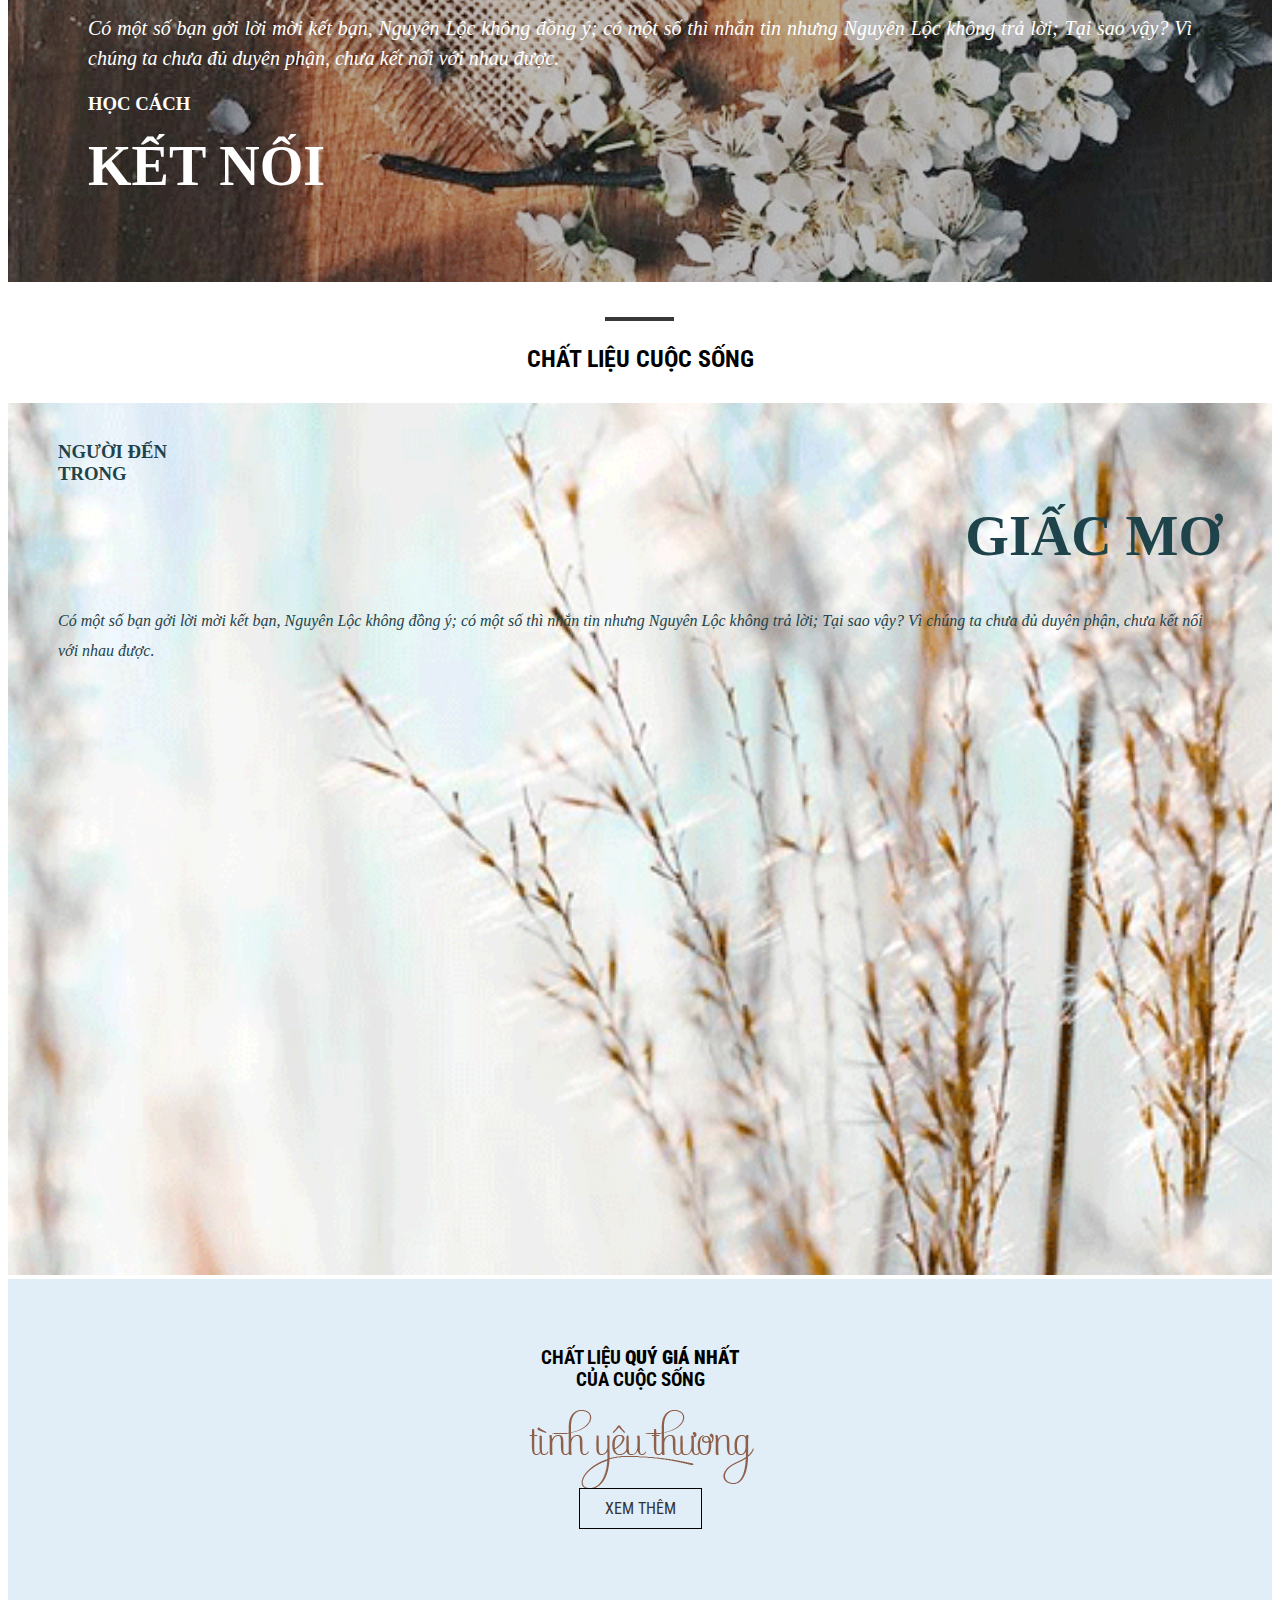
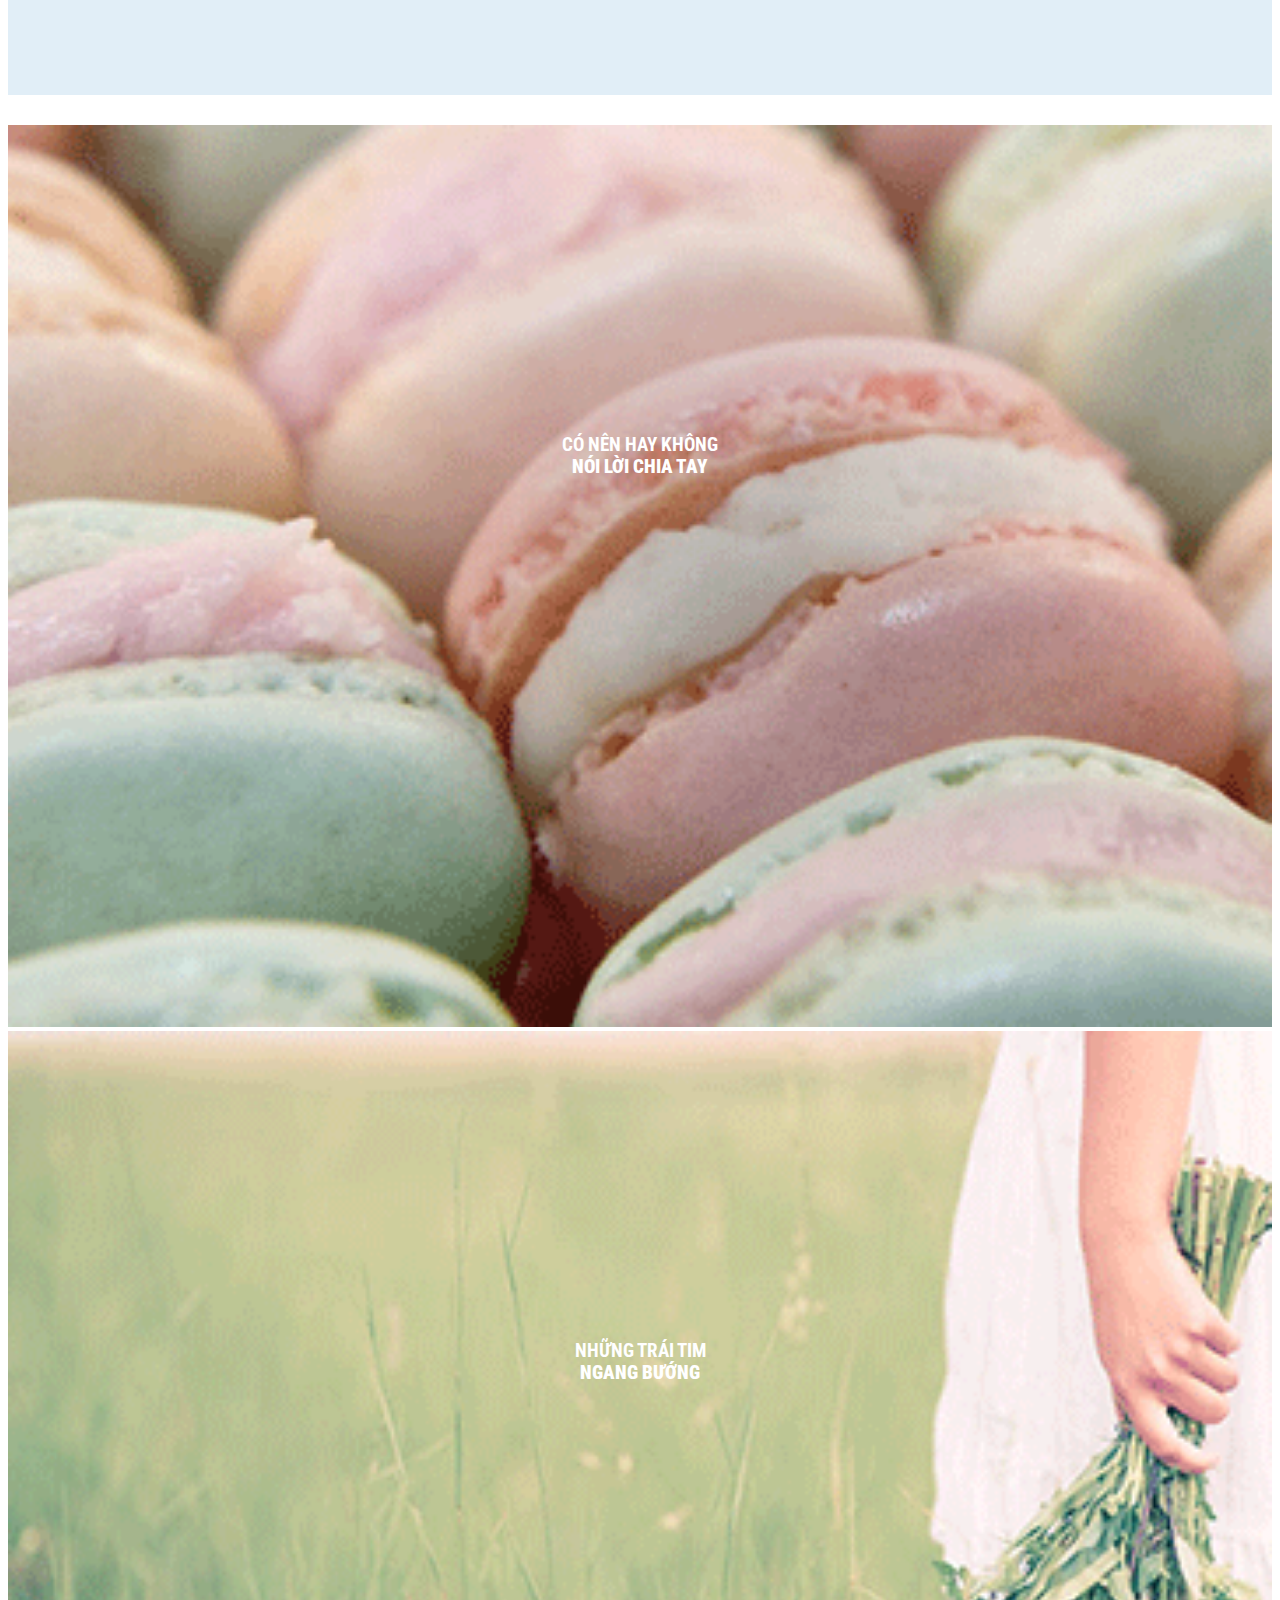
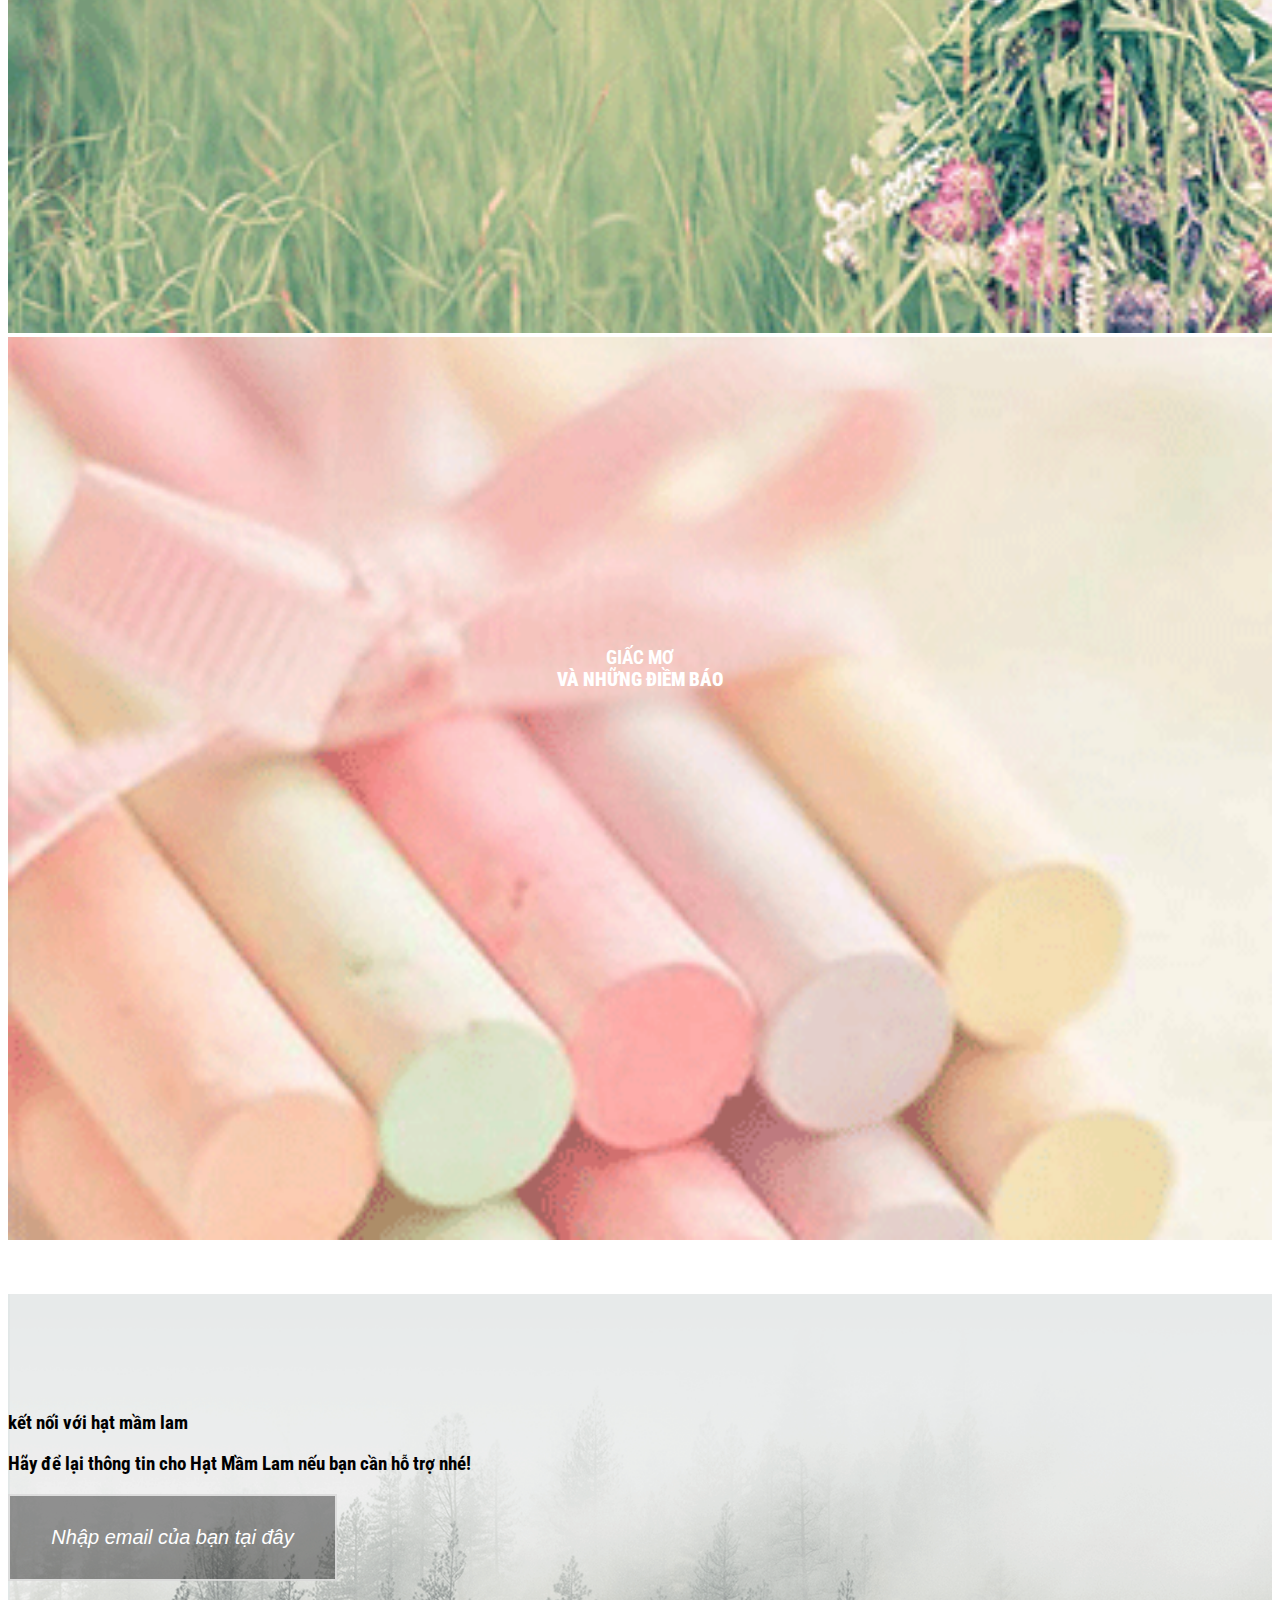
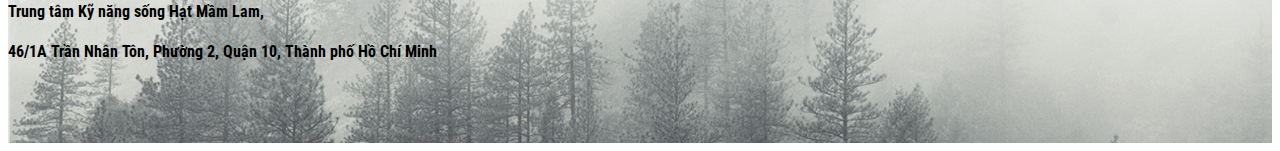
<file: share.html>
<!DOCTYPE html>
<html lang="">

<head>
  <meta charset="utf-8">
  <meta http-equiv="X-UA-Compatible" content="IE=edge">
  <meta name="viewport" content="width=device-width, initial-scale=1">
  <title>Hạt Mầm Lam</title>
  <!-- Bootstrap CSS -->
  <link rel="stylesheet" href="https://maxcdn.bootstrapcdn.com/bootstrap/3.3.6/css/bootstrap.min.css"
    integrity="sha384-1q8mTJOASx8j1Au+a5WDVnPi2lkFfwwEAa8hDDdjZlpLegxhjVME1fgjWPGmkzs7"
    crossorigin="anonymous">
  <link href="https://fonts.googleapis.com/css?family=Roboto+Condensed|Taviraj&amp;subset=vietnamese"
    rel="stylesheet">
  <link href="https://stackpath.bootstrapcdn.com/font-awesome/4.7.0/css/font-awesome.min.css"
    rel="stylesheet" integrity="sha384-wvfXpqpZZVQGK6TAh5PVlGOfQNHSoD2xbE+QkPxCAFlNEevoEH3Sl0sibVcOQVnN"
    crossorigin="anonymous">
  <link rel="stylesheet" href="css/style.css">
  <!-- HTML5 Shim and Respond.js IE8 support of HTML5 elements and media queries -->
  <!-- WARNING: Respond.js doesn't work if you view the page via file:// -->
  <!--[if lt IE 9]>
            <script src="https://oss.maxcdn.com/libs/html5shiv/3.7.2/html5shiv.min.js"></script>
            <script src="https://oss.maxcdn.com/libs/respond.js/1.4.2/respond.min.js"></script>
        <![endif]-->
</head>

<body>
  <header class="intro-header">
    <nav class="navbar navtrans" role="navigation">
      <div class="container-fluid">
        <!-- Brand and toggle get grouped for better mobile display -->
        <div class="navbar-header">
          <button type="button" class="navbar-toggle" data-toggle="collapse" data-target=".navbar-ex1-collapse">
            <span class="sr-only">Toggle navigation</span>
            <span class="icon-bar"></span>
            <span class="icon-bar"></span>
            <span class="icon-bar"></span>
          </button>
        </div>
        <!-- Collect the nav links, forms, and other content for toggling -->
        <div class="collapse navbar-collapse text-uppercase">
          <ul class="nav navbar-nav">
            <li><a href="index.html">TRANG CHỦ</a></li>
            <li><a href="intro.html">GIỚI THIỆU</a></li>
            <li><a href="share.html">CHIA SẺ</a></li>
            <li><a href="event.html">SỰ KIỆN</a></li>
            <li><a href="diary.html">NHẬT KÝ</a></li>
          </ul>
        </div>
        <!-- /.navbar-collapse -->
      </div>
    </nav>
    <img class="img-responsive" src="./images/banner_share.gif">
  </header>
  <main>
    <section>
      <div class="container">
        <div class="row">
          <div class="col-sm-12 col-md-6">
            <div class="route">
              <a href="index.html">HẠT MẦM LAM</a>
              <img src="./images/icon_01.png">
              <a href="intro.html"><strong>CHIA SẺ</strong></a>
            </div>
          </div>
          <div class="col-sm-12 col-md-6">
            <div class="search">
              <input class="form-control pull-right" type="text" name="search">
              <img src="./images/icon_03.png">
            </div>
          </div>
        </div>
      </div>
    </section>
    <section id="tam-su">
      <div class="container">
        <div class="row">
          <div class="title">
            <img src="./images/icon_02.png">
            <h2>CHIA SẺ CÙNG HẠT MẦM LAM</h2>
          </div>
          <div class="posts">
            <div class="col-md-7">
              <img class="img-responsive" src="./images/share_001.gif" alt="">
            </div>
            <div class="col-md-5">
              <div class="top-post">
                <div class="post-info">
                  <img src="./images/icon_01.png" alt="play">
                  <h3 class="title">MÌNH CÓ NÊN CHIA TAY NHAU</h3>
                  <p class="description">
                    Nhờ có được lòng tin từ một số bạn bè, anh chị em, Nguyên Lộc dạo gần đây được lắng
                    nghe rất nhiều câu chuyện về sự chia ly...
                  </p>
                </div>
              </div>
              <div class="post">
                <div class="post-thumbnail">
                  <img src="./images/share_002.gif">
                </div>
                <div class="post-info">
                  <img src="./images/icon_01.png" alt="play">
                  <h4 class="title">TIÊU ĐỀ LIÊN QUAN</h4>
                  <p class="description">
                    Nhờ có được lòng tin từ một số bạn bè, anh chị em, Nguyên Lộc dạo gần đây được lắng
                    nghe rất nhiều câu chuyện về sự chia ly...
                  </p>
                </div>
              </div>
              <div class="clearfix"></div>
              <div class="post">
                <div class="post-thumbnail">
                  <img src="./images/share_002.gif">
                </div>
                <div class="post-info">
                  <img src="./images/icon_01.png" alt="play">
                  <h4 class="title">TIÊU ĐỀ LIÊN QUAN</h4>
                  <p class="description">
                    Nhờ có được lòng tin từ một số bạn bè, anh chị em, Nguyên Lộc dạo gần đây được lắng
                    nghe rất nhiều câu chuyện về sự chia ly...
                  </p>
                </div>
              </div>
              <div class="clearfix"></div>
            </div>
          </div>
        </div>
        <div class="row">
          <div class="other-posts">
            <div class="col-md-4">
              <div class="tintuc-item">
                <img class="img-responsive" src="./images/share_003.gif" alt=" " style="width:100%;">
                <div class="tintuc-text ">
                  <h4><strong>CHIA SẺ / BÀI VIẾT MỚI</strong></h4>
                  <h3 class="title"><strong>CHẤT LIỆU CUỘC SỐNG</strong></h3>
                  <p>Nhờ có được lòng tin từ một số bạn bè, anh chị em, Nguyên Lộc dạo
                    gần đây...</p>
                </div>
              </div>
            </div>
            <div class="col-md-4">
              <div class="tintuc-item">
                <img class="img-responsive" src="./images/share_004.gif" alt=" " style="width:100%;">
                <div class="tintuc-text ">
                  <h4><strong>CHIA SẺ / BÀI VIẾT MỚI</strong></h4>
                  <h3 class="title"><strong>CHẤT LIỆU CUỘC SỐNG</strong></h3>
                  <p>Nhờ có được lòng tin từ một số bạn bè, anh chị em, Nguyên Lộc dạo
                    gần đây...</p>
                </div>
              </div>
            </div>
            <div class="col-md-4">
              <div class="tintuc-item">
                <img class="img-responsive" src="./images/share_005.gif" alt=" " style="width:100%;">
                <div class="tintuc-text">
                  <h4><strong>CHIA SẺ / BÀI VIẾT MỚI</strong></h4>
                  <h3 class="title"><strong>CHẤT LIỆU CUỘC SỐNG</strong></h3>
                  <p>Nhờ có được lòng tin từ một số bạn bè, anh chị em, Nguyên Lộc dạo
                    gần đây...</p>
                </div>
              </div>
            </div>
          </div>
        </div>
      </div>
    </section>
    <section id="trai-nghiem">
      <div class="container">
        <div class="row">
          <div class="title">
            <img src="./images/icon_02.png">
            <h2>TRẢI NGHIỆM CÙNG HẠT MẦM LAM</h2>
          </div>
        </div>
        <div class="row" style="margin-top: 30px;">
          <div class="col-md-5">
            <div class="share-posts">
              <div class="post">
                <div class="tintuc-item">
                  <img class="img-responsive" src="./images/share_003.gif" alt=" ">
                  <div class="tintuc-text ">
                    <h4><strong>TRẢI NGHIỆM</strong></h4>
                    <h3 class="title"><strong>CHẤT LIỆU CUỘC SỐNG</strong></h3>
                    <p>Nhờ có được lòng tin từ một số bạn bè, anh chị em, Nguyên Lộc
                      dạo gần đây...</p>
                  </div>
                </div>
                <div class="tintuc-item">
                  <img class="img-responsive" src="./images/share_003.gif" alt=" ">
                  <div class="tintuc-text ">
                    <h4><strong>TRẢI NGHIỆM</strong></h4>
                    <h3 class="title"><strong>CHẤT LIỆU CUỘC SỐNG</strong></h3>
                    <p>Nhờ có được lòng tin từ một số bạn bè, anh chị em, Nguyên Lộc
                      dạo gần đây...</p>
                  </div>
                </div>
              </div>
            </div>
          </div>
          <div class="col-md-7">
            <div class="large-thumbnail">
              <img class="img-responsive" src="./images/share_007.gif">
              <div class="opacity-bg">
                <p class="tnr-font">Có một số bạn gởi lời mời kết bạn, Nguyên Lộc không đồng ý; có một
                  số thì nhắn tin nhưng Nguyên Lộc không trả lời; Tại sao vậy? Vì
                  chúng ta chưa đủ duyên phận, chưa kết nối với nhau được.</p>
                <h3 class="tnr-font"><strong>HỌC CÁCH</strong></h3>
                <h1 class="tnr-font"><strong>KẾT NỐI</strong></h1>
              </div>
            </div>
          </div>
        </div>
      </div>
    </section>
    <section id="chat-lieu">
      <div class="container">
        <div class="row">
          <div class="title">
            <img src="./images/icon_02.png">
            <h2>CHẤT LIỆU CUỘC SỐNG</h2>
          </div>
        </div>
        <div class="row" style="margin-top: 30px;">
          <div class="col-md-5">
            <div class="post-thumbnail">
              <img class="img-responsive" src="./images/share_009.gif">
              <div class="text-bg">
                <h3 class="tnr-font"><strong>NGƯỜI ĐẾN<br>TRONG</strong></h3>
                <h1 class="tnr-font"><strong>GIẤC MƠ</strong></h1>
                <p class="tnr-font">Có một số bạn gởi lời mời kết bạn, Nguyên Lộc không đồng ý; có một
                  số thì nhắn tin nhưng Nguyên Lộc không trả lời; Tại sao vậy? Vì
                  chúng ta chưa đủ duyên phận, chưa kết nối với nhau được.</p>
              </div>
            </div>
          </div>
          <div class="col-md-7">
            <div class="light-blue-bg">
              <h3>CHẤT LIỆU <strong>QUÝ GIÁ NHẤT</strong><br>CỦA CUỘC SỐNG</h3>
              <img src="./images/share_010.png">
              <a type="button" class="btn btn-light">XEM THÊM</a>
            </div>
          </div>
        </div>
        <div class="row" style="margin-top: 30px;">
          <div class="col-md-4">
            <div class="posts-thumbnail">
              <img class="img-responsive" src="./images/share_011.gif">
              <div class="text-bg">
                <h3>CÓ NÊN HAY KHÔNG<br><strong>NÓI LỜI CHIA TAY</strong></h3>
              </div>
            </div>
          </div>
          <div class="col-md-4">
            <div class="posts-thumbnail">
              <img class="img-responsive" src="./images/share_012.gif">
              <div class="text-bg">
                <h3>NHỮNG TRÁI TIM<br><strong>NGANG BƯỚNG</strong></h3>
              </div>
            </div>
          </div>
          <div class="col-md-4">
            <div class="posts-thumbnail">
              <img class="img-responsive" src="./images/share_013.gif">
              <div class="text-bg">
                <h3>GIẤC MƠ<br><strong>VÀ NHỮNG ĐIỀM BÁO</strong></h3>
              </div>
            </div>
          </div>
        </div>
      </div>
    </section>
  </main>
  <footer class="footer">
    <div class="container">
      <div class="footer-box">
        <div class="row">
          <div class="col-md-6 col-md-offset-3 text-center">
            <div class="footer-sub">
              <h3 class="text-uppercase text-bold">kết nối với hạt mầm lam</h3>
              <h3 class="footer-title">Hãy để lại thông tin cho Hạt Mầm Lam nếu bạn cần hỗ trợ nhé!</h3>
              <input type="Email" name="SEmail" id="inputSEmail" class="inputtrans form-control"
                value="" required="required" pattern="" title="" placeholder="Nhập email của bạn tại đây">
            </div>
          </div>
        </div>
        <div class="row">
          <div class="col-md-12 text-center">
            <div class="footer-info">
              <h4>Trung tâm Kỹ năng sống Hạt Mầm Lam,</h4>
              <h4>46/1A Trần Nhân Tôn, Phường 2, Quận 10, Thành phố Hồ Chí Minh</h4>
            </div>
          </div>
        </div>
      </div>
    </div>
  </footer>
  <!-- jQuery -->
  <script src="https://ajax.googleapis.com/ajax/libs/jquery/2.2.4/jquery.min.js"></script>
  <!-- Bootstrap JavaScript -->
  <script src="https://maxcdn.bootstrapcdn.com/bootstrap/3.3.6/js/bootstrap.min.js"
    integrity="sha384-0mSbJDEHialfmuBBQP6A4Qrprq5OVfW37PRR3j5ELqxss1yVqOtnepnHVP9aJ7xS"
    crossorigin="anonymous"></script>
  <!-- IE10 viewport hack for Surface/desktop Windows 8 bug -->
</body>

</html>
</file>
<file: css/style.css>
body {
    font-family: 'Roboto Condensed', sans-serif;
}
.img-responsive {
    width: 100%;
}
.tnr-font {
    font-family: "Times New Roman" !important;
    font-style: italic;
}
.italic-font-style {
    font-style: italic;
    text-align: justify;
}
.title {
    text-align: center;
}
.title h2 {
    font-weight: bold;
}
.navbar li a {
    color: #555;
}
.navbar .navbar-nav {
    display: inline-block;
    float: none;
    vertical-align: top;
}
.navbar .navbar-collapse {
    text-align: center;
}
.cover {
    background: url(../img/banner_home.gif) center center no-repeat, linear-gradient(to bottom, rgba(255, 255, 255, 0.3), rgba(255, 255, 255, 1));
    height: calc(100vh - 52px);
    position: relative;
    background-size: cover;
    background-position: top;
}
.intro-header img {
    width: 100%;
}
.navbar {
    margin-bottom: 0px;
}
section {
    margin: 20px 0px;
}
section.tieuchi {
    margin: 60px 0px 40px 0px;
}
.tieuchi-box h4 {
    margin: 0px;
}
.tieuchi-box .box {
    height: 80px;
    width: 80px;
    border: 5px solid #00000059;
    margin: 0px 10px 10px 0px;
}
.tieuchi-box p {
    font-style: italic;
}
.image-shadow {
    box-shadow: -30px 30px #8c9da7;
    margin-left: 30px;
    margin-bottom: 80px;
}
#intro {
    margin-bottom: 50px
}
#intro h2 {
    font-weight: bold;
    color: #6e8282;
    margin-bottom: 30px;
    line-height: 40px;
    margin-left: 80px;
}
#intro img {
    margin: auto;
}
#intro p {
    font-size: 22px;
    padding-right: 50px;
}
#cchml {
    background: url(../img/home_002.gif);
    background-repeat: no-repeat;
    background-position: center bottom;
    height: 100%;
    position: relative;
    background-size: cover;
    background-color: #e4e4e4;
    padding-bottom: 50px;
}
#cchml p {
    font-size: 20px;
    padding: 0 80px;
    line-height: 40px;
}
.btn.btn-light:hover {
    background: #333;
    color: #fff;
    -webkit-transition: background 0.5s, color 0.5s;
    transition: background 0.5s, color 0.5s;
}
.btn.btn-light {
    background: rgba(255, 255, 255, 0.5);
    padding: 10px 25px;
    color: #333;
    border: 1px solid black;
    border-radius: 0px;
    -webkit-transition: background 0.5s;
    transition: background 0.5s;
}
.cchml-img {
    max-height: 350px;
}
.overflow-hidden {
    overflow: hidden;
}
section#tintuc {
    margin-bottom: 60px;
}
.tintuc-item {
    position: relative;
}
.tintuc-item img {
    cursor: pointer;
}
.tintuc-text {
    background-color: #e3e5e5;
    padding: 20px;
    cursor: pointer;
    text-align: left;
}
.sec-title {
    margin-top: 40px;
    padding: 20px;
    font-weight: bold;
    background: url(../img/h_bg.png) top center no-repeat;
}
section#khoahoc {
    background: url(../img/home_012.gif), linear-gradient(to bottom, rgba(255, 255, 255, 1), rgba(255, 255, 255, 0.3));
    background-repeat: no-repeat;
    background-position: center top;
    height: 100%;
    position: relative;
    background-size: cover;
    padding: 88px 0px 100px 0px;
    margin: 0px;
}
#khoahoc h1 {
    color: #859a9c;
    font-size: 56px;
    font-weight: bold;
}
#khoahoc .btn-dark {
    border: 2px solid #fff;
    font-size: 30px;
    padding: 10px 65px;
    color: #fff;
    background: rgba(0, 0, 0, 0.3);
    margin-top: 30px;
    transition: 0.5s background;
}
#khoahoc .btn-dark:hover {
    background: rgba(0, 0, 0, 0.5);
    transition: 0.5s background;
}
section#nkht {
    margin-bottom: 80px;
}
#nkht .grey-bg {
    background-color: #e5e5e5;
    padding: 60px 50px;
    height: 412px;
}
footer.footer {
    background: url(../img/footer.gif);
    background-repeat: no-repeat;
    background-position: bottom center;
    height: 100%;
    position: relative;
    background-size: cover;
    padding: 100px 0px 60px 0px;
    margin: 0px;
}
.text-bold {
    font-weight: bold;
}
#inputSEmail {
    background-color: rgba(0, 0, 0, 0.4);
    padding: 30px;
    color: #fff;
    font-size: 20px;
    border: 2px solid rgba(255, 255, 255, 0.7);
}
#inputSEmail::placeholder {
    color: #fff;
    text-align: center;
    font-weight: lighter;
    font-style: italic;
}
.route {
    padding: 7px 0;
}
.route a {
    color: black;
}
.route img {
    margin: 0 5px;
}
.search {
    position: relative;
}
.search input {
    width: 300px;
}
.search img {
    position: absolute;
    right: 10px;
    top: 10px;
}
#about-us .title h3 {
    margin-top: 0;
    margin-bottom: 50px;
}
p {
    line-height: 30px;
    font-size: 18px;
}
section .brown-bg {}
section#quote {
    position: relative;
    margin: 50px 0;
}
blockquote {
    border-left: none;
    text-align: center;
    padding: 0 350px;
}
blockquote h2 {
    color: rgb(31, 87, 110);
    font-style: italic;
    line-height: 50px;
}
blockquote:before {
    font-family: "Georgia", serif;
    content: "“";
    position: absolute;
    left: 25vw;
    top: -80px;
    font-size: 10em;
    color: rgb(208, 186, 172);
    font-weight: normal;
}
blockquote:after {
    font-family: "Georgia", serif;
    content: "”";
    position: absolute;
    right: 25vw;
    bottom: -150px;
    font-size: 10em;
    color: rgb(208, 186, 172);
    font-weight: normal;
}
section#quote h3 {
    font-style: italic;
    line-height: 50px;
}
#about-us .brown-bg {
    position: absolute;
    width: 120%;
    height: 368px;
    background-color: rgb(234, 223, 217);
    top: -20px;
    z-index: -1;
    padding: 50px 170px 50px 80px;
}
#about-us h1.tnr-font {
    line-height: 50px;
}
#about-us .fixed-screen {
    margin-top: 130px;
}
section#ask h1 {
    line-height: 50px;
    margin-bottom: 50px;
}
section#ask h1.left {
    padding-left: 100px;
    color: rgb(102, 89, 81);
    font-size: 48px;
    line-height: 60px;
}
section#ask h1.right {
    padding-right: 70px;
    color: rgb(130, 158, 169);
    font-size: 48px;
    line-height: 60px;
    margin: 50px 0;
}
#ask .fixed-screen {
    margin-top: 100px;
}
#ask p.two-col {
    -webkit-columns: 20px 2;
    /* Chrome, Safari, Opera */
    -moz-columns: 20px 2;
    /* Firefox */
    columns: 20px 2;
    text-align: justify;
    font-style: italic;
    font-weight: 300;
}
#ask .blue-bg {
    position: absolute;
    width: 120%;
    background-color: rgb(243, 243, 243);
    z-index: -1;
    top: 100px;
    padding: 70px 260px 50px 70px;
    text-align: justify;
    direction: rtl;
    margin-left: 50px;
}
#ask .brown-bg {
    position: absolute;
    width: 120%;
    background-color: rgb(234, 223, 217);
    right: 20px;
    z-index: -1;
    padding: 70px 70px 50px 260px;
    text-align: justify;
    margin-right: 70px;
    top: 100px;
}
.lightbrowbg {
    background-color: rgb(234, 223, 217);
}
#thanks {
    margin: 200px 0 100px 0;
    text-align: center;
}
#thanks h3 {
    padding: 0 300px;
    line-height: 50px;
    font-style: italic;
    font-size: 30px;
}
.web-name {
    font-weight: bold;
    color: rgb(31, 87, 110);
}
.web-name.pink {
    color: rgb(225, 169, 180);
}
.multiple-items .slick-next, .multiple-items .slick-prev {
    background-color: rgba(0, 0, 0, 0.6);
    width: 40px;
    height: 40px;
    z-index: 1;
}
.multiple-items .slick-next:before, .multiple-items .slick-prev:before {
    color: #fff;
    font-family: FontAwesome;
}
.multiple-items .slick-prev:before {
    content: "\f060";
}
.multiple-items .slick-next:before {
    content: "\f061";
}
.multiple-items .slick-prev {
    left: -75px;
}
.multiple-items .slick-next {
    right: -75px;
}
/* the slides */

.multiple-items .slick-slide {
    margin-left: 27px;
}
/* the parent */

.multiple-items .slick-list {
    margin-left: -27px;
}
.multiple-items .title, .other-posts .title, .share-posts .title, #ask .title, #new-posts .posts h3 {
    text-align: left;
}
#tam-su {
    margin-top: 0;
}
#tam-su .title, #conversation .title, #new-posts .title {
    margin-bottom: 30px;
}
#tam-su .posts h3, #tam-su .posts h4 {
    display: inline-block;
    margin: 0;
    font-weight: bold;
}
#tam-su .posts p {
    text-align: justify;
}
#tam-su p {
    margin-top: 5px;
}
#tam-su .top-post {
    margin-top: 10px;
}
#tam-su .post {
    margin-top: 30px;
}
#tam-su .post .post-thumbnail {
    display: inline-block;
    width: 25%;
    float: left;
}
#tam-su .post .post-thumbnail img {
    display: block;
    width: 100%;
}
#tam-su .post .post-info {
    display: inline-block;
    padding-left: 10px;
    width: 75%;
    float: left;
}
#tam-su img[alt="play"] {
    margin-bottom: 5px;
    margin-right: 5px;
}
#tam-su .other-posts {
    margin-top: 30px;
}
#tam-su .other-posts .title {
    margin-bottom: 15px;
}
#trai-nghiem .tintuc-item {
    position: relative;
    overflow: hidden;
    max-height: 315px;
    margin-bottom: 20px;
}
#trai-nghiem .tintuc-text {
    position: absolute;
    bottom: 0;
    left: 0;
    right: 0;
    padding: 10px 30px;
}
#trai-nghiem .tintuc-text p {
    margin: 0;
}
#trai-nghiem .tintuc-text h4 {
    margin-bottom: 0;
}
#trai-nghiem .large-thumbnail, #chat-lieu .post-thumbnail, #chat-lieu .posts-thumbnail {
    position: relative;
}
#trai-nghiem .opacity-bg {
    position: absolute;
    right: 0;
    bottom: 50px;
    left: 0;
    color: white;
    padding: 0 80px;
    text-align: justify;
    z-index: 1;
}
#chat-lieu .text-bg {
    position: absolute;
    top: 0;
    right: 0;
    left: 0;
    bottom: 0;
    padding: 30px;
}
#trai-nghiem .opacity-bg p {
    font-size: 20px;
}
#trai-nghiem .opacity-bg h3, #trai-nghiem .opacity-bg h1, #chat-lieu h1, #chat-lieu h3 {
    font-style: normal;
}
#trai-nghiem .opacity-bg h1, #chat-lieu .text-bg h1 {
    font-size: 56px;
    margin-top: 0;
}
#chat-lieu, #conversation, #new-posts {
    margin-bottom: 50px;
}
#chat-lieu .text-bg {
    padding: 20px 50px;
    color: #1e434a;
}
#chat-lieu .text-bg p {
    font-size: 16px;
}
#chat-lieu .text-bg h1 {
    text-align: right;
}
#chat-lieu .light-blue-bg {
    min-height: 316px;
    background-color: #e1eef7;
    text-align: center;
    padding: 50px 0;
}
#chat-lieu .light-blue-bg img {
    display: block;
    margin: auto;
    margin-bottom: 10px;
}
#chat-lieu .light-blue-bg a {
    background-color: transparent;
}
#chat-lieu .light-blue-bg a:hover {
    background-color: rgba(0, 0, 0, .75);
}
#chat-lieu .posts-thumbnail .text-bg {
    color: white;
    text-align: center;
    padding: 23% 0;
}
#conversation .text {
    margin-top: 60px;
}
#new-posts .posts h3 {
    margin-bottom: 10px;
}
#new-posts .tintuc-item {
    margin-bottom: 30px;
}
.post-detail .image, .post-detail .text {
    width: 50%;
    float: left;
}
.post-detail .text {
    padding: 50px 0 0 70px;
}
.post-detail .text p {
    text-align: justify;
}
.post-detail p {
    text-align: justify;
}
.post-detail .detail {
    margin-top: 50px;
}
.post-detail .detail .detail-image {
    margin: 20px 40px;
}
.post-detail .detail .author {
    padding-right: 30px;
}
.post-detail .tag img {
    margin-right: 20px;
}
.post-detail .tag a {
    display: inline-block;
    font-size: 16px;
    font-style: italic;
    color: #333;
    cursor: pointer;
}
.other-news {
    margin-top: 20px;
}
.other-news .title {
    display: inline-block;
    text-align: left;
    padding: 0 20px;
    border-bottom: 2px solid #126585;
}
.other-news hr {
    margin-top: 0;
    border-top: 1px solid #000;
}
.other-news .links {
    padding-left: 50px;
    margin-bottom: 30px;
}
.other-news .links a {
    display: block;
    font-size: 18px;
    margin-bottom: 10px;
}
.other-news .links a, .other-news .links a:hover, .other-news .links a:focus {
    color: #000;
}
.hot-conversation, .hot-experience {
    margin-bottom: 50px;
}
.hot-conversation .tintuc-item, .hot-experience .tintuc-item {
    margin-top: 30px;
}
.hot-conversation h3.title, .hot-experience h3.title {
    text-align: left;
}
@media (min-width: 769px) and (max-width: 1200px) {
    #trai-nghiem .tintuc-item {
        max-height: 260px;
        margin-bottom: 16px;
    }
    #trai-nghiem .tintuc-text p {
        font-size: 16px;
    }
    #about-us .brown-bg {
        top: 120px;
        padding: 50px 100px 50px 80px;
    }
    #ask .brown-bg {
        padding: 50px 50px 50px 200px;
    }
    #about-us .fixed-screen {
        margin-top: 300px;
    }
    #ask .fixed-screen {
        margin-top: 200px;
    }
    #thanks {
        margin: 300px 0 100px 0;
    }
}
@media (min-width: 1400px) {
    blockquote:before {
        left: 32vw;
    }
    blockquote:after {
        right: 32vw;
    }
}
</file>
